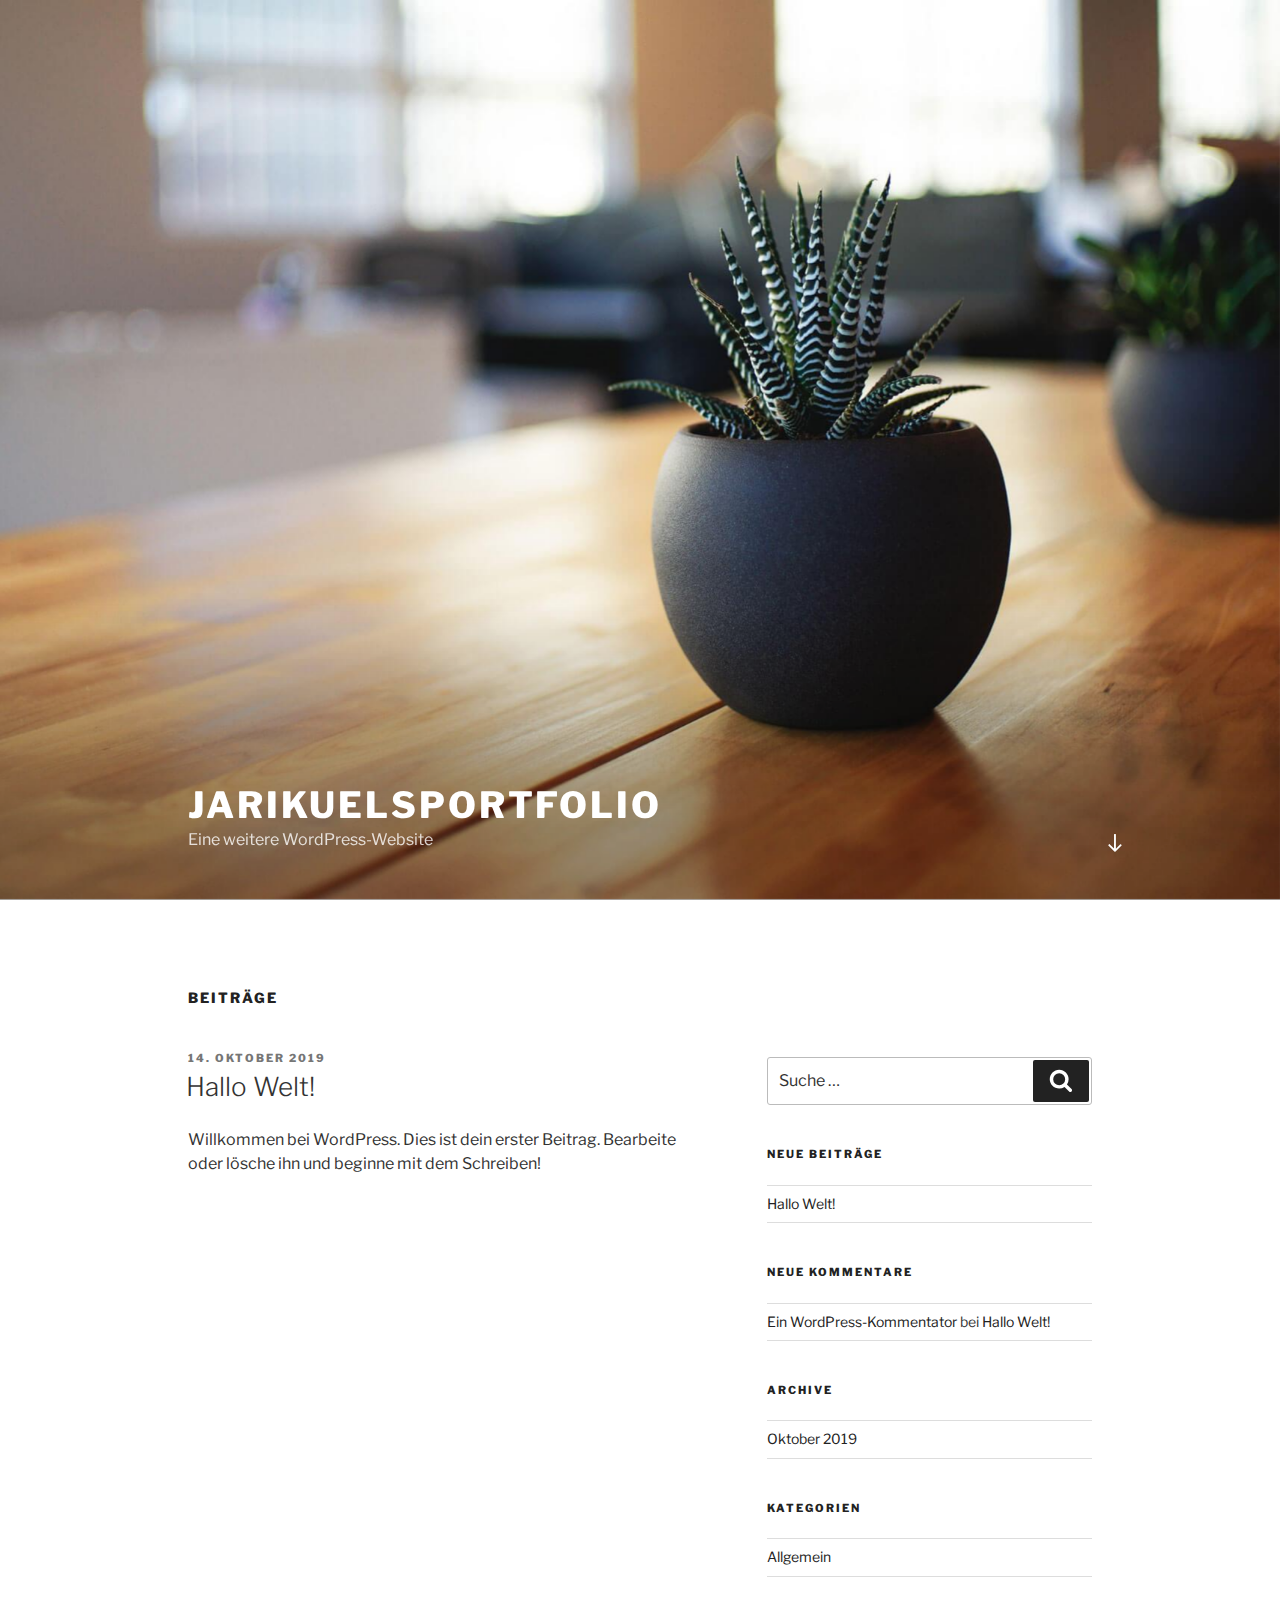
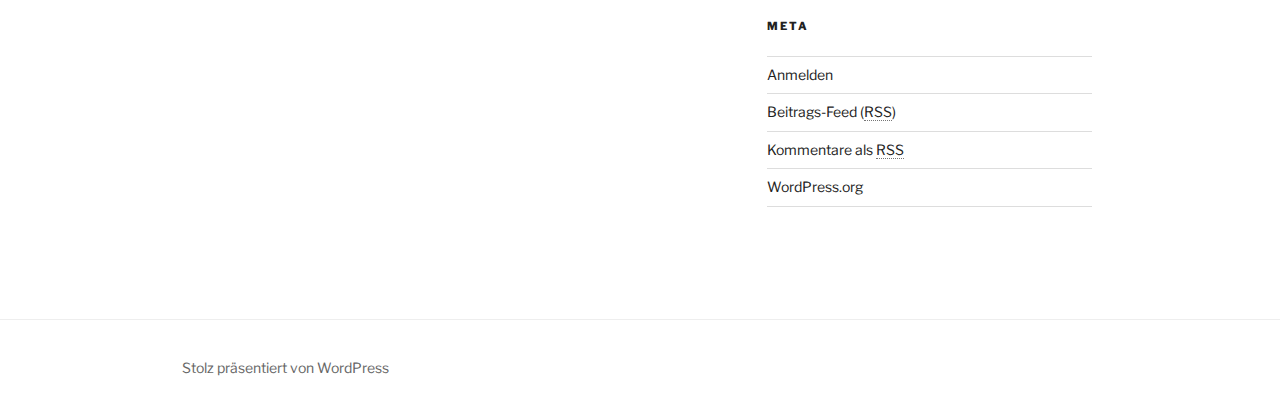
<file: index.html>
<!DOCTYPE html>
<html lang="de-DE" class="no-js no-svg">
<head>
<meta charset="UTF-8">
<meta name="viewport" content="width=device-width, initial-scale=1">
<link rel="profile" href="http://gmpg.org/xfn/11">

<script>(function(html){html.className = html.className.replace(/\bno-js\b/,'js')})(document.documentElement);</script>
<title>jarikuelsportfolio &#8211; Eine weitere WordPress-Website</title>
<link rel='dns-prefetch' href='//fonts.googleapis.com' />
<link rel='dns-prefetch' href='//s.w.org' />
<link href='https://fonts.gstatic.com/' crossorigin rel='preconnect' />
<link rel="alternate" type="application/rss+xml" title="jarikuelsportfolio &raquo; Feed" href="https://jarikuels.github.io/wordpressportfolio/feed/" />
<link rel="alternate" type="application/rss+xml" title="jarikuelsportfolio &raquo; Kommentar-Feed" href="https://jarikuels.github.io/wordpressportfolio/comments/feed/" />
		<script type="text/javascript">
			window._wpemojiSettings = {"baseUrl":"https:\/\/s.w.org\/images\/core\/emoji\/12.0.0-1\/72x72\/","ext":".png","svgUrl":"https:\/\/s.w.org\/images\/core\/emoji\/12.0.0-1\/svg\/","svgExt":".svg","source":{"concatemoji":"https:\/\/jarikuels.github.io\/wordpressportfolio\/wp-includes\/js\/wp-emoji-release.min.js?ver=5.2.3"}};
			!function(a,b,c){function d(a,b){var c=String.fromCharCode;l.clearRect(0,0,k.width,k.height),l.fillText(c.apply(this,a),0,0);var d=k.toDataURL();l.clearRect(0,0,k.width,k.height),l.fillText(c.apply(this,b),0,0);var e=k.toDataURL();return d===e}function e(a){var b;if(!l||!l.fillText)return!1;switch(l.textBaseline="top",l.font="600 32px Arial",a){case"flag":return!(b=d([55356,56826,55356,56819],[55356,56826,8203,55356,56819]))&&(b=d([55356,57332,56128,56423,56128,56418,56128,56421,56128,56430,56128,56423,56128,56447],[55356,57332,8203,56128,56423,8203,56128,56418,8203,56128,56421,8203,56128,56430,8203,56128,56423,8203,56128,56447]),!b);case"emoji":return b=d([55357,56424,55356,57342,8205,55358,56605,8205,55357,56424,55356,57340],[55357,56424,55356,57342,8203,55358,56605,8203,55357,56424,55356,57340]),!b}return!1}function f(a){var c=b.createElement("script");c.src=a,c.defer=c.type="text/javascript",b.getElementsByTagName("head")[0].appendChild(c)}var g,h,i,j,k=b.createElement("canvas"),l=k.getContext&&k.getContext("2d");for(j=Array("flag","emoji"),c.supports={everything:!0,everythingExceptFlag:!0},i=0;i<j.length;i++)c.supports[j[i]]=e(j[i]),c.supports.everything=c.supports.everything&&c.supports[j[i]],"flag"!==j[i]&&(c.supports.everythingExceptFlag=c.supports.everythingExceptFlag&&c.supports[j[i]]);c.supports.everythingExceptFlag=c.supports.everythingExceptFlag&&!c.supports.flag,c.DOMReady=!1,c.readyCallback=function(){c.DOMReady=!0},c.supports.everything||(h=function(){c.readyCallback()},b.addEventListener?(b.addEventListener("DOMContentLoaded",h,!1),a.addEventListener("load",h,!1)):(a.attachEvent("onload",h),b.attachEvent("onreadystatechange",function(){"complete"===b.readyState&&c.readyCallback()})),g=c.source||{},g.concatemoji?f(g.concatemoji):g.wpemoji&&g.twemoji&&(f(g.twemoji),f(g.wpemoji)))}(window,document,window._wpemojiSettings);
		</script>
		<style type="text/css">
img.wp-smiley,
img.emoji {
	display: inline !important;
	border: none !important;
	box-shadow: none !important;
	height: 1em !important;
	width: 1em !important;
	margin: 0 .07em !important;
	vertical-align: -0.1em !important;
	background: none !important;
	padding: 0 !important;
}
</style>
	<link rel='stylesheet' id='wp-block-library-css'  href='https://jarikuels.github.io/wordpressportfolio/wp-includes/css/dist/block-library/style.min.css?ver=5.2.3' type='text/css' media='all' />
<link rel='stylesheet' id='wp-block-library-theme-css'  href='https://jarikuels.github.io/wordpressportfolio/wp-includes/css/dist/block-library/theme.min.css?ver=5.2.3' type='text/css' media='all' />
<link rel='stylesheet' id='twentyseventeen-fonts-css'  href='https://fonts.googleapis.com/css?family=Libre+Franklin%3A300%2C300i%2C400%2C400i%2C600%2C600i%2C800%2C800i&#038;subset=latin%2Clatin-ext' type='text/css' media='all' />
<link rel='stylesheet' id='twentyseventeen-style-css'  href='https://jarikuels.github.io/wordpressportfolio/wp-content/themes/twentyseventeen/style.css?ver=5.2.3' type='text/css' media='all' />
<link rel='stylesheet' id='twentyseventeen-block-style-css'  href='https://jarikuels.github.io/wordpressportfolio/wp-content/themes/twentyseventeen/assets/css/blocks.css?ver=1.1' type='text/css' media='all' />
<!--[if lt IE 9]>
<link rel='stylesheet' id='twentyseventeen-ie8-css'  href='https://jarikuels.github.io/wordpressportfolio/wp-content/themes/twentyseventeen/assets/css/ie8.css?ver=1.0' type='text/css' media='all' />
<![endif]-->
<!--[if lt IE 9]>
<script type='text/javascript' src='https://jarikuels.github.io/wordpressportfolio/wp-content/themes/twentyseventeen/assets/js/html5.js?ver=3.7.3'></script>
<![endif]-->
<script type='text/javascript' src='https://jarikuels.github.io/wordpressportfolio/wp-includes/js/jquery/jquery.js?ver=1.12.4-wp'></script>
<script type='text/javascript' src='https://jarikuels.github.io/wordpressportfolio/wp-includes/js/jquery/jquery-migrate.min.js?ver=1.4.1'></script>
<link rel='https://api.w.org/' href='https://jarikuels.github.io/wordpressportfolio/wp-json/' />
<link rel="EditURI" type="application/rsd+xml" title="RSD" href="https://jarikuels.github.io/wordpressportfolio/xmlrpc.php?rsd" />
<link rel="wlwmanifest" type="application/wlwmanifest+xml" href="https://jarikuels.github.io/wordpressportfolio/wp-includes/wlwmanifest.xml" /> 
<meta name="generator" content="WordPress 5.2.3" />
		<style type="text/css">.recentcomments a{display:inline !important;padding:0 !important;margin:0 !important;}</style>
		</head>

<body class="home blog wp-embed-responsive hfeed has-header-image has-sidebar colors-light">
<div id="page" class="site">
	<a class="skip-link screen-reader-text" href="#content">Zum Inhalt springen</a>

	<header id="masthead" class="site-header" role="banner">

		<div class="custom-header">

		<div class="custom-header-media">
			<div id="wp-custom-header" class="wp-custom-header"><img src="https://jarikuels.github.io/wordpressportfolio/wp-content/themes/twentyseventeen/assets/images/header.jpg" width="2000" height="1200" alt="jarikuelsportfolio" /></div>		</div>

	<div class="site-branding">
	<div class="wrap">

		
		<div class="site-branding-text">
							<h1 class="site-title"><a href="https://jarikuels.github.io/wordpressportfolio/" rel="home">jarikuelsportfolio</a></h1>
			
							<p class="site-description">Eine weitere WordPress-Website</p>
					</div><!-- .site-branding-text -->

				<a href="#content" class="menu-scroll-down"><svg class="icon icon-arrow-right" aria-hidden="true" role="img"> <use href="#icon-arrow-right" xlink:href="#icon-arrow-right"></use> </svg><span class="screen-reader-text">Zum Inhalt nach unten scrollen</span></a>
	
	</div><!-- .wrap -->
</div><!-- .site-branding -->

</div><!-- .custom-header -->

		
	</header><!-- #masthead -->

	
	<div class="site-content-contain">
		<div id="content" class="site-content">

<div class="wrap">
		<header class="page-header">
		<h2 class="page-title">Beiträge</h2>
	</header>
	
	<div id="primary" class="content-area">
		<main id="main" class="site-main" role="main">

			
<article id="post-1" class="post-1 post type-post status-publish format-standard hentry category-allgemein">
		<header class="entry-header">
		<div class="entry-meta"><span class="screen-reader-text">Veröffentlicht am</span> <a href="https://jarikuels.github.io/wordpressportfolio/2019/10/14/hallo-welt/" rel="bookmark"><time class="entry-date published updated" datetime="2019-10-14T10:33:19+02:00">14. Oktober 2019</time></a></div><!-- .entry-meta --><h3 class="entry-title"><a href="https://jarikuels.github.io/wordpressportfolio/2019/10/14/hallo-welt/" rel="bookmark">Hallo Welt!</a></h3>	</header><!-- .entry-header -->

	
	<div class="entry-content">
		
<p>Willkommen bei WordPress. Dies ist dein erster Beitrag. Bearbeite oder lösche ihn und beginne mit dem Schreiben!</p>
	</div><!-- .entry-content -->

	
</article><!-- #post-1 -->

		</main><!-- #main -->
	</div><!-- #primary -->
	
<aside id="secondary" class="widget-area" role="complementary" aria-label="Blog-Seitenleiste">
	<section id="search-2" class="widget widget_search">

<form role="search" method="get" class="search-form" action="https://jarikuels.github.io/wordpressportfolio/">
	<label for="search-form-1">
		<span class="screen-reader-text">Suche nach:</span>
	</label>
	<input type="search" id="search-form-1" class="search-field" placeholder="Suche&#160;&hellip;" value="" name="s" />
	<button type="submit" class="search-submit"><svg class="icon icon-search" aria-hidden="true" role="img"> <use href="#icon-search" xlink:href="#icon-search"></use> </svg><span class="screen-reader-text">Suche</span></button>
</form>
</section>		<section id="recent-posts-2" class="widget widget_recent_entries">		<h2 class="widget-title">Neue Beiträge</h2>		<ul>
											<li>
					<a href="https://jarikuels.github.io/wordpressportfolio/2019/10/14/hallo-welt/">Hallo Welt!</a>
									</li>
					</ul>
		</section><section id="recent-comments-2" class="widget widget_recent_comments"><h2 class="widget-title">Neue Kommentare</h2><ul id="recentcomments"><li class="recentcomments"><span class="comment-author-link"><a href='https://wordpress.org/' rel='external nofollow' class='url'>Ein WordPress-Kommentator</a></span> bei <a href="https://jarikuels.github.io/wordpressportfolio/2019/10/14/hallo-welt/#comment-1">Hallo Welt!</a></li></ul></section><section id="archives-2" class="widget widget_archive"><h2 class="widget-title">Archive</h2>		<ul>
				<li><a href='https://jarikuels.github.io/wordpressportfolio/2019/10/'>Oktober 2019</a></li>
		</ul>
			</section><section id="categories-2" class="widget widget_categories"><h2 class="widget-title">Kategorien</h2>		<ul>
				<li class="cat-item cat-item-1"><a href="https://jarikuels.github.io/wordpressportfolio/category/allgemein/">Allgemein</a>
</li>
		</ul>
			</section><section id="meta-2" class="widget widget_meta"><h2 class="widget-title">Meta</h2>			<ul>
						<li><a href="https://jarikuels.github.io/wordpressportfolio/wp-login.php">Anmelden</a></li>
			<li><a href="https://jarikuels.github.io/wordpressportfolio/feed/">Beitrags-Feed (<abbr title="Really Simple Syndication">RSS</abbr>)</a></li>
			<li><a href="https://jarikuels.github.io/wordpressportfolio/comments/feed/">Kommentare als <abbr title="Really Simple Syndication">RSS</abbr></a></li>
			<li><a href="https://de.wordpress.org/" title="Powered by WordPress, state-of-the-art semantic personal publishing platform.">WordPress.org</a></li>			</ul>
			</section></aside><!-- #secondary -->
</div><!-- .wrap -->


		</div><!-- #content -->

		<footer id="colophon" class="site-footer" role="contentinfo">
			<div class="wrap">
				
<div class="site-info">
		<a href="https://de.wordpress.org/" class="imprint">
		Stolz präsentiert von WordPress	</a>
</div><!-- .site-info -->
			</div><!-- .wrap -->
		</footer><!-- #colophon -->
	</div><!-- .site-content-contain -->
</div><!-- #page -->
<script type='text/javascript'>
/* <![CDATA[ */
var twentyseventeenScreenReaderText = {"quote":"<svg class=\"icon icon-quote-right\" aria-hidden=\"true\" role=\"img\"> <use href=\"#icon-quote-right\" xlink:href=\"#icon-quote-right\"><\/use> <\/svg>"};
/* ]]> */
</script>
<script type='text/javascript' src='https://jarikuels.github.io/wordpressportfolio/wp-content/themes/twentyseventeen/assets/js/skip-link-focus-fix.js?ver=1.0'></script>
<script type='text/javascript' src='https://jarikuels.github.io/wordpressportfolio/wp-content/themes/twentyseventeen/assets/js/global.js?ver=1.0'></script>
<script type='text/javascript' src='https://jarikuels.github.io/wordpressportfolio/wp-content/themes/twentyseventeen/assets/js/jquery.scrollTo.js?ver=2.1.2'></script>
<script type='text/javascript' src='https://jarikuels.github.io/wordpressportfolio/wp-includes/js/wp-embed.min.js?ver=5.2.3'></script>
<svg style="position: absolute; width: 0; height: 0; overflow: hidden;" version="1.1" xmlns="http://www.w3.org/2000/svg" xmlns:xlink="http://www.w3.org/1999/xlink">
<defs>
<symbol id="icon-behance" viewbox="0 0 37 32">
<path class="path1" d="M33 6.054h-9.125v2.214h9.125v-2.214zM28.5 13.661q-1.607 0-2.607 0.938t-1.107 2.545h7.286q-0.321-3.482-3.571-3.482zM28.786 24.107q1.125 0 2.179-0.571t1.357-1.554h3.946q-1.786 5.482-7.625 5.482-3.821 0-6.080-2.357t-2.259-6.196q0-3.714 2.33-6.17t6.009-2.455q2.464 0 4.295 1.214t2.732 3.196 0.902 4.429q0 0.304-0.036 0.839h-11.75q0 1.982 1.027 3.063t2.973 1.080zM4.946 23.214h5.286q3.661 0 3.661-2.982 0-3.214-3.554-3.214h-5.393v6.196zM4.946 13.625h5.018q1.393 0 2.205-0.652t0.813-2.027q0-2.571-3.393-2.571h-4.643v5.25zM0 4.536h10.607q1.554 0 2.768 0.25t2.259 0.848 1.607 1.723 0.563 2.75q0 3.232-3.071 4.696 2.036 0.571 3.071 2.054t1.036 3.643q0 1.339-0.438 2.438t-1.179 1.848-1.759 1.268-2.161 0.75-2.393 0.232h-10.911v-22.5z"></path>
</symbol>
<symbol id="icon-deviantart" viewbox="0 0 18 32">
<path class="path1" d="M18.286 5.411l-5.411 10.393 0.429 0.554h4.982v7.411h-9.054l-0.786 0.536-2.536 4.875-0.536 0.536h-5.375v-5.411l5.411-10.411-0.429-0.536h-4.982v-7.411h9.054l0.786-0.536 2.536-4.875 0.536-0.536h5.375v5.411z"></path>
</symbol>
<symbol id="icon-medium" viewbox="0 0 32 32">
<path class="path1" d="M10.661 7.518v20.946q0 0.446-0.223 0.759t-0.652 0.313q-0.304 0-0.589-0.143l-8.304-4.161q-0.375-0.179-0.634-0.598t-0.259-0.83v-20.357q0-0.357 0.179-0.607t0.518-0.25q0.25 0 0.786 0.268l9.125 4.571q0.054 0.054 0.054 0.089zM11.804 9.321l9.536 15.464-9.536-4.75v-10.714zM32 9.643v18.821q0 0.446-0.25 0.723t-0.679 0.277-0.839-0.232l-7.875-3.929zM31.946 7.5q0 0.054-4.58 7.491t-5.366 8.705l-6.964-11.321 5.786-9.411q0.304-0.5 0.929-0.5 0.25 0 0.464 0.107l9.661 4.821q0.071 0.036 0.071 0.107z"></path>
</symbol>
<symbol id="icon-slideshare" viewbox="0 0 32 32">
<path class="path1" d="M15.589 13.214q0 1.482-1.134 2.545t-2.723 1.063-2.723-1.063-1.134-2.545q0-1.5 1.134-2.554t2.723-1.054 2.723 1.054 1.134 2.554zM24.554 13.214q0 1.482-1.125 2.545t-2.732 1.063q-1.589 0-2.723-1.063t-1.134-2.545q0-1.5 1.134-2.554t2.723-1.054q1.607 0 2.732 1.054t1.125 2.554zM28.571 16.429v-11.911q0-1.554-0.571-2.205t-1.982-0.652h-19.857q-1.482 0-2.009 0.607t-0.527 2.25v12.018q0.768 0.411 1.58 0.714t1.446 0.5 1.446 0.33 1.268 0.196 1.25 0.071 1.045 0.009 1.009-0.036 0.795-0.036q1.214-0.018 1.696 0.482 0.107 0.107 0.179 0.161 0.464 0.446 1.089 0.911 0.125-1.625 2.107-1.554 0.089 0 0.652 0.027t0.768 0.036 0.813 0.018 0.946-0.018 0.973-0.080 1.089-0.152 1.107-0.241 1.196-0.348 1.205-0.482 1.286-0.616zM31.482 16.339q-2.161 2.661-6.643 4.5 1.5 5.089-0.411 8.304-1.179 2.018-3.268 2.643-1.857 0.571-3.25-0.268-1.536-0.911-1.464-2.929l-0.018-5.821v-0.018q-0.143-0.036-0.438-0.107t-0.42-0.089l-0.018 6.036q0.071 2.036-1.482 2.929-1.411 0.839-3.268 0.268-2.089-0.643-3.25-2.679-1.875-3.214-0.393-8.268-4.482-1.839-6.643-4.5-0.446-0.661-0.071-1.125t1.071 0.018q0.054 0.036 0.196 0.125t0.196 0.143v-12.393q0-1.286 0.839-2.196t2.036-0.911h22.446q1.196 0 2.036 0.911t0.839 2.196v12.393l0.375-0.268q0.696-0.482 1.071-0.018t-0.071 1.125z"></path>
</symbol>
<symbol id="icon-snapchat-ghost" viewbox="0 0 30 32">
<path class="path1" d="M15.143 2.286q2.393-0.018 4.295 1.223t2.92 3.438q0.482 1.036 0.482 3.196 0 0.839-0.161 3.411 0.25 0.125 0.5 0.125 0.321 0 0.911-0.241t0.911-0.241q0.518 0 1 0.321t0.482 0.821q0 0.571-0.563 0.964t-1.232 0.563-1.232 0.518-0.563 0.848q0 0.268 0.214 0.768 0.661 1.464 1.83 2.679t2.58 1.804q0.5 0.214 1.429 0.411 0.5 0.107 0.5 0.625 0 1.25-3.911 1.839-0.125 0.196-0.196 0.696t-0.25 0.83-0.589 0.33q-0.357 0-1.107-0.116t-1.143-0.116q-0.661 0-1.107 0.089-0.571 0.089-1.125 0.402t-1.036 0.679-1.036 0.723-1.357 0.598-1.768 0.241q-0.929 0-1.723-0.241t-1.339-0.598-1.027-0.723-1.036-0.679-1.107-0.402q-0.464-0.089-1.125-0.089-0.429 0-1.17 0.134t-1.045 0.134q-0.446 0-0.625-0.33t-0.25-0.848-0.196-0.714q-3.911-0.589-3.911-1.839 0-0.518 0.5-0.625 0.929-0.196 1.429-0.411 1.393-0.571 2.58-1.804t1.83-2.679q0.214-0.5 0.214-0.768 0-0.5-0.563-0.848t-1.241-0.527-1.241-0.563-0.563-0.938q0-0.482 0.464-0.813t0.982-0.33q0.268 0 0.857 0.232t0.946 0.232q0.321 0 0.571-0.125-0.161-2.536-0.161-3.393 0-2.179 0.482-3.214 1.143-2.446 3.071-3.536t4.714-1.125z"></path>
</symbol>
<symbol id="icon-yelp" viewbox="0 0 27 32">
<path class="path1" d="M13.804 23.554v2.268q-0.018 5.214-0.107 5.446-0.214 0.571-0.911 0.714-0.964 0.161-3.241-0.679t-2.902-1.589q-0.232-0.268-0.304-0.643-0.018-0.214 0.071-0.464 0.071-0.179 0.607-0.839t3.232-3.857q0.018 0 1.071-1.25 0.268-0.339 0.705-0.438t0.884 0.063q0.429 0.179 0.67 0.518t0.223 0.75zM11.143 19.071q-0.054 0.982-0.929 1.25l-2.143 0.696q-4.911 1.571-5.214 1.571-0.625-0.036-0.964-0.643-0.214-0.446-0.304-1.339-0.143-1.357 0.018-2.973t0.536-2.223 1-0.571q0.232 0 3.607 1.375 1.25 0.518 2.054 0.839l1.5 0.607q0.411 0.161 0.634 0.545t0.205 0.866zM25.893 24.375q-0.125 0.964-1.634 2.875t-2.42 2.268q-0.661 0.25-1.125-0.125-0.25-0.179-3.286-5.125l-0.839-1.375q-0.25-0.375-0.205-0.821t0.348-0.821q0.625-0.768 1.482-0.464 0.018 0.018 2.125 0.714 3.625 1.179 4.321 1.42t0.839 0.366q0.5 0.393 0.393 1.089zM13.893 13.089q0.089 1.821-0.964 2.179-1.036 0.304-2.036-1.268l-6.75-10.679q-0.143-0.625 0.339-1.107 0.732-0.768 3.705-1.598t4.009-0.563q0.714 0.179 0.875 0.804 0.054 0.321 0.393 5.455t0.429 6.777zM25.714 15.018q0.054 0.696-0.464 1.054-0.268 0.179-5.875 1.536-1.196 0.268-1.625 0.411l0.018-0.036q-0.411 0.107-0.821-0.071t-0.661-0.571q-0.536-0.839 0-1.554 0.018-0.018 1.339-1.821 2.232-3.054 2.679-3.643t0.607-0.696q0.5-0.339 1.161-0.036 0.857 0.411 2.196 2.384t1.446 2.991v0.054z"></path>
</symbol>
<symbol id="icon-vine" viewbox="0 0 27 32">
<path class="path1" d="M26.732 14.768v3.536q-1.804 0.411-3.536 0.411-1.161 2.429-2.955 4.839t-3.241 3.848-2.286 1.902q-1.429 0.804-2.893-0.054-0.5-0.304-1.080-0.777t-1.518-1.491-1.83-2.295-1.92-3.286-1.884-4.357-1.634-5.616-1.259-6.964h5.054q0.464 3.893 1.25 7.116t1.866 5.661 2.17 4.205 2.5 3.482q3.018-3.018 5.125-7.25-2.536-1.286-3.982-3.929t-1.446-5.946q0-3.429 1.857-5.616t5.071-2.188q3.179 0 4.875 1.884t1.696 5.313q0 2.839-1.036 5.107-0.125 0.018-0.348 0.054t-0.821 0.036-1.125-0.107-1.107-0.455-0.902-0.92q0.554-1.839 0.554-3.286 0-1.554-0.518-2.357t-1.411-0.804q-0.946 0-1.518 0.884t-0.571 2.509q0 3.321 1.875 5.241t4.768 1.92q1.107 0 2.161-0.25z"></path>
</symbol>
<symbol id="icon-vk" viewbox="0 0 35 32">
<path class="path1" d="M34.232 9.286q0.411 1.143-2.679 5.25-0.429 0.571-1.161 1.518-1.393 1.786-1.607 2.339-0.304 0.732 0.25 1.446 0.304 0.375 1.446 1.464h0.018l0.071 0.071q2.518 2.339 3.411 3.946 0.054 0.089 0.116 0.223t0.125 0.473-0.009 0.607-0.446 0.491-1.054 0.223l-4.571 0.071q-0.429 0.089-1-0.089t-0.929-0.393l-0.357-0.214q-0.536-0.375-1.25-1.143t-1.223-1.384-1.089-1.036-1.009-0.277q-0.054 0.018-0.143 0.063t-0.304 0.259-0.384 0.527-0.304 0.929-0.116 1.384q0 0.268-0.063 0.491t-0.134 0.33l-0.071 0.089q-0.321 0.339-0.946 0.393h-2.054q-1.268 0.071-2.607-0.295t-2.348-0.946-1.839-1.179-1.259-1.027l-0.446-0.429q-0.179-0.179-0.491-0.536t-1.277-1.625-1.893-2.696-2.188-3.768-2.33-4.857q-0.107-0.286-0.107-0.482t0.054-0.286l0.071-0.107q0.268-0.339 1.018-0.339l4.893-0.036q0.214 0.036 0.411 0.116t0.286 0.152l0.089 0.054q0.286 0.196 0.429 0.571 0.357 0.893 0.821 1.848t0.732 1.455l0.286 0.518q0.518 1.071 1 1.857t0.866 1.223 0.741 0.688 0.607 0.25 0.482-0.089q0.036-0.018 0.089-0.089t0.214-0.393 0.241-0.839 0.17-1.446 0-2.232q-0.036-0.714-0.161-1.304t-0.25-0.821l-0.107-0.214q-0.446-0.607-1.518-0.768-0.232-0.036 0.089-0.429 0.304-0.339 0.679-0.536 0.946-0.464 4.268-0.429 1.464 0.018 2.411 0.232 0.357 0.089 0.598 0.241t0.366 0.429 0.188 0.571 0.063 0.813-0.018 0.982-0.045 1.259-0.027 1.473q0 0.196-0.018 0.75t-0.009 0.857 0.063 0.723 0.205 0.696 0.402 0.438q0.143 0.036 0.304 0.071t0.464-0.196 0.679-0.616 0.929-1.196 1.214-1.92q1.071-1.857 1.911-4.018 0.071-0.179 0.179-0.313t0.196-0.188l0.071-0.054 0.089-0.045t0.232-0.054 0.357-0.009l5.143-0.036q0.696-0.089 1.143 0.045t0.554 0.295z"></path>
</symbol>
<symbol id="icon-search" viewbox="0 0 30 32">
<path class="path1" d="M20.571 14.857q0-3.304-2.348-5.652t-5.652-2.348-5.652 2.348-2.348 5.652 2.348 5.652 5.652 2.348 5.652-2.348 2.348-5.652zM29.714 29.714q0 0.929-0.679 1.607t-1.607 0.679q-0.964 0-1.607-0.679l-6.125-6.107q-3.196 2.214-7.125 2.214-2.554 0-4.884-0.991t-4.018-2.679-2.679-4.018-0.991-4.884 0.991-4.884 2.679-4.018 4.018-2.679 4.884-0.991 4.884 0.991 4.018 2.679 2.679 4.018 0.991 4.884q0 3.929-2.214 7.125l6.125 6.125q0.661 0.661 0.661 1.607z"></path>
</symbol>
<symbol id="icon-envelope-o" viewbox="0 0 32 32">
<path class="path1" d="M29.714 26.857v-13.714q-0.571 0.643-1.232 1.179-4.786 3.679-7.607 6.036-0.911 0.768-1.482 1.196t-1.545 0.866-1.83 0.438h-0.036q-0.857 0-1.83-0.438t-1.545-0.866-1.482-1.196q-2.821-2.357-7.607-6.036-0.661-0.536-1.232-1.179v13.714q0 0.232 0.17 0.402t0.402 0.17h26.286q0.232 0 0.402-0.17t0.17-0.402zM29.714 8.089v-0.438t-0.009-0.232-0.054-0.223-0.098-0.161-0.161-0.134-0.25-0.045h-26.286q-0.232 0-0.402 0.17t-0.17 0.402q0 3 2.625 5.071 3.446 2.714 7.161 5.661 0.107 0.089 0.625 0.527t0.821 0.67 0.795 0.563 0.902 0.491 0.768 0.161h0.036q0.357 0 0.768-0.161t0.902-0.491 0.795-0.563 0.821-0.67 0.625-0.527q3.714-2.946 7.161-5.661 0.964-0.768 1.795-2.063t0.83-2.348zM32 7.429v19.429q0 1.179-0.839 2.018t-2.018 0.839h-26.286q-1.179 0-2.018-0.839t-0.839-2.018v-19.429q0-1.179 0.839-2.018t2.018-0.839h26.286q1.179 0 2.018 0.839t0.839 2.018z"></path>
</symbol>
<symbol id="icon-close" viewbox="0 0 25 32">
<path class="path1" d="M23.179 23.607q0 0.714-0.5 1.214l-2.429 2.429q-0.5 0.5-1.214 0.5t-1.214-0.5l-5.25-5.25-5.25 5.25q-0.5 0.5-1.214 0.5t-1.214-0.5l-2.429-2.429q-0.5-0.5-0.5-1.214t0.5-1.214l5.25-5.25-5.25-5.25q-0.5-0.5-0.5-1.214t0.5-1.214l2.429-2.429q0.5-0.5 1.214-0.5t1.214 0.5l5.25 5.25 5.25-5.25q0.5-0.5 1.214-0.5t1.214 0.5l2.429 2.429q0.5 0.5 0.5 1.214t-0.5 1.214l-5.25 5.25 5.25 5.25q0.5 0.5 0.5 1.214z"></path>
</symbol>
<symbol id="icon-angle-down" viewbox="0 0 21 32">
<path class="path1" d="M19.196 13.143q0 0.232-0.179 0.411l-8.321 8.321q-0.179 0.179-0.411 0.179t-0.411-0.179l-8.321-8.321q-0.179-0.179-0.179-0.411t0.179-0.411l0.893-0.893q0.179-0.179 0.411-0.179t0.411 0.179l7.018 7.018 7.018-7.018q0.179-0.179 0.411-0.179t0.411 0.179l0.893 0.893q0.179 0.179 0.179 0.411z"></path>
</symbol>
<symbol id="icon-folder-open" viewbox="0 0 34 32">
<path class="path1" d="M33.554 17q0 0.554-0.554 1.179l-6 7.071q-0.768 0.911-2.152 1.545t-2.563 0.634h-19.429q-0.607 0-1.080-0.232t-0.473-0.768q0-0.554 0.554-1.179l6-7.071q0.768-0.911 2.152-1.545t2.563-0.634h19.429q0.607 0 1.080 0.232t0.473 0.768zM27.429 10.857v2.857h-14.857q-1.679 0-3.518 0.848t-2.929 2.134l-6.107 7.179q0-0.071-0.009-0.223t-0.009-0.223v-17.143q0-1.643 1.179-2.821t2.821-1.179h5.714q1.643 0 2.821 1.179t1.179 2.821v0.571h9.714q1.643 0 2.821 1.179t1.179 2.821z"></path>
</symbol>
<symbol id="icon-twitter" viewbox="0 0 30 32">
<path class="path1" d="M28.929 7.286q-1.196 1.75-2.893 2.982 0.018 0.25 0.018 0.75 0 2.321-0.679 4.634t-2.063 4.437-3.295 3.759-4.607 2.607-5.768 0.973q-4.839 0-8.857-2.589 0.625 0.071 1.393 0.071 4.018 0 7.161-2.464-1.875-0.036-3.357-1.152t-2.036-2.848q0.589 0.089 1.089 0.089 0.768 0 1.518-0.196-2-0.411-3.313-1.991t-1.313-3.67v-0.071q1.214 0.679 2.607 0.732-1.179-0.786-1.875-2.054t-0.696-2.75q0-1.571 0.786-2.911 2.161 2.661 5.259 4.259t6.634 1.777q-0.143-0.679-0.143-1.321 0-2.393 1.688-4.080t4.080-1.688q2.5 0 4.214 1.821 1.946-0.375 3.661-1.393-0.661 2.054-2.536 3.179 1.661-0.179 3.321-0.893z"></path>
</symbol>
<symbol id="icon-facebook" viewbox="0 0 19 32">
<path class="path1" d="M17.125 0.214v4.714h-2.804q-1.536 0-2.071 0.643t-0.536 1.929v3.375h5.232l-0.696 5.286h-4.536v13.554h-5.464v-13.554h-4.554v-5.286h4.554v-3.893q0-3.321 1.857-5.152t4.946-1.83q2.625 0 4.071 0.214z"></path>
</symbol>
<symbol id="icon-github" viewbox="0 0 27 32">
<path class="path1" d="M13.714 2.286q3.732 0 6.884 1.839t4.991 4.991 1.839 6.884q0 4.482-2.616 8.063t-6.759 4.955q-0.482 0.089-0.714-0.125t-0.232-0.536q0-0.054 0.009-1.366t0.009-2.402q0-1.732-0.929-2.536 1.018-0.107 1.83-0.321t1.679-0.696 1.446-1.188 0.946-1.875 0.366-2.688q0-2.125-1.411-3.679 0.661-1.625-0.143-3.643-0.5-0.161-1.446 0.196t-1.643 0.786l-0.679 0.429q-1.661-0.464-3.429-0.464t-3.429 0.464q-0.286-0.196-0.759-0.482t-1.491-0.688-1.518-0.241q-0.804 2.018-0.143 3.643-1.411 1.554-1.411 3.679 0 1.518 0.366 2.679t0.938 1.875 1.438 1.196 1.679 0.696 1.83 0.321q-0.696 0.643-0.875 1.839-0.375 0.179-0.804 0.268t-1.018 0.089-1.17-0.384-0.991-1.116q-0.339-0.571-0.866-0.929t-0.884-0.429l-0.357-0.054q-0.375 0-0.518 0.080t-0.089 0.205 0.161 0.25 0.232 0.214l0.125 0.089q0.393 0.179 0.777 0.679t0.563 0.911l0.179 0.411q0.232 0.679 0.786 1.098t1.196 0.536 1.241 0.125 0.991-0.063l0.411-0.071q0 0.679 0.009 1.58t0.009 0.973q0 0.321-0.232 0.536t-0.714 0.125q-4.143-1.375-6.759-4.955t-2.616-8.063q0-3.732 1.839-6.884t4.991-4.991 6.884-1.839zM5.196 21.982q0.054-0.125-0.125-0.214-0.179-0.054-0.232 0.036-0.054 0.125 0.125 0.214 0.161 0.107 0.232-0.036zM5.75 22.589q0.125-0.089-0.036-0.286-0.179-0.161-0.286-0.054-0.125 0.089 0.036 0.286 0.179 0.179 0.286 0.054zM6.286 23.393q0.161-0.125 0-0.339-0.143-0.232-0.304-0.107-0.161 0.089 0 0.321t0.304 0.125zM7.036 24.143q0.143-0.143-0.071-0.339-0.214-0.214-0.357-0.054-0.161 0.143 0.071 0.339 0.214 0.214 0.357 0.054zM8.054 24.589q0.054-0.196-0.232-0.286-0.268-0.071-0.339 0.125t0.232 0.268q0.268 0.107 0.339-0.107zM9.179 24.679q0-0.232-0.304-0.196-0.286 0-0.286 0.196 0 0.232 0.304 0.196 0.286 0 0.286-0.196zM10.214 24.5q-0.036-0.196-0.321-0.161-0.286 0.054-0.25 0.268t0.321 0.143 0.25-0.25z"></path>
</symbol>
<symbol id="icon-bars" viewbox="0 0 27 32">
<path class="path1" d="M27.429 24v2.286q0 0.464-0.339 0.804t-0.804 0.339h-25.143q-0.464 0-0.804-0.339t-0.339-0.804v-2.286q0-0.464 0.339-0.804t0.804-0.339h25.143q0.464 0 0.804 0.339t0.339 0.804zM27.429 14.857v2.286q0 0.464-0.339 0.804t-0.804 0.339h-25.143q-0.464 0-0.804-0.339t-0.339-0.804v-2.286q0-0.464 0.339-0.804t0.804-0.339h25.143q0.464 0 0.804 0.339t0.339 0.804zM27.429 5.714v2.286q0 0.464-0.339 0.804t-0.804 0.339h-25.143q-0.464 0-0.804-0.339t-0.339-0.804v-2.286q0-0.464 0.339-0.804t0.804-0.339h25.143q0.464 0 0.804 0.339t0.339 0.804z"></path>
</symbol>
<symbol id="icon-google-plus" viewbox="0 0 41 32">
<path class="path1" d="M25.661 16.304q0 3.714-1.554 6.616t-4.429 4.536-6.589 1.634q-2.661 0-5.089-1.036t-4.179-2.786-2.786-4.179-1.036-5.089 1.036-5.089 2.786-4.179 4.179-2.786 5.089-1.036q5.107 0 8.768 3.429l-3.554 3.411q-2.089-2.018-5.214-2.018-2.196 0-4.063 1.107t-2.955 3.009-1.089 4.152 1.089 4.152 2.955 3.009 4.063 1.107q1.482 0 2.723-0.411t2.045-1.027 1.402-1.402 0.875-1.482 0.384-1.321h-7.429v-4.5h12.357q0.214 1.125 0.214 2.179zM41.143 14.125v3.75h-3.732v3.732h-3.75v-3.732h-3.732v-3.75h3.732v-3.732h3.75v3.732h3.732z"></path>
</symbol>
<symbol id="icon-linkedin" viewbox="0 0 27 32">
<path class="path1" d="M6.232 11.161v17.696h-5.893v-17.696h5.893zM6.607 5.696q0.018 1.304-0.902 2.179t-2.42 0.875h-0.036q-1.464 0-2.357-0.875t-0.893-2.179q0-1.321 0.92-2.188t2.402-0.866 2.375 0.866 0.911 2.188zM27.429 18.714v10.143h-5.875v-9.464q0-1.875-0.723-2.938t-2.259-1.063q-1.125 0-1.884 0.616t-1.134 1.527q-0.196 0.536-0.196 1.446v9.875h-5.875q0.036-7.125 0.036-11.554t-0.018-5.286l-0.018-0.857h5.875v2.571h-0.036q0.357-0.571 0.732-1t1.009-0.929 1.554-0.777 2.045-0.277q3.054 0 4.911 2.027t1.857 5.938z"></path>
</symbol>
<symbol id="icon-quote-right" viewbox="0 0 30 32">
<path class="path1" d="M13.714 5.714v12.571q0 1.857-0.723 3.545t-1.955 2.92-2.92 1.955-3.545 0.723h-1.143q-0.464 0-0.804-0.339t-0.339-0.804v-2.286q0-0.464 0.339-0.804t0.804-0.339h1.143q1.893 0 3.232-1.339t1.339-3.232v-0.571q0-0.714-0.5-1.214t-1.214-0.5h-4q-1.429 0-2.429-1t-1-2.429v-6.857q0-1.429 1-2.429t2.429-1h6.857q1.429 0 2.429 1t1 2.429zM29.714 5.714v12.571q0 1.857-0.723 3.545t-1.955 2.92-2.92 1.955-3.545 0.723h-1.143q-0.464 0-0.804-0.339t-0.339-0.804v-2.286q0-0.464 0.339-0.804t0.804-0.339h1.143q1.893 0 3.232-1.339t1.339-3.232v-0.571q0-0.714-0.5-1.214t-1.214-0.5h-4q-1.429 0-2.429-1t-1-2.429v-6.857q0-1.429 1-2.429t2.429-1h6.857q1.429 0 2.429 1t1 2.429z"></path>
</symbol>
<symbol id="icon-mail-reply" viewbox="0 0 32 32">
<path class="path1" d="M32 20q0 2.964-2.268 8.054-0.054 0.125-0.188 0.429t-0.241 0.536-0.232 0.393q-0.214 0.304-0.5 0.304-0.268 0-0.42-0.179t-0.152-0.446q0-0.161 0.045-0.473t0.045-0.42q0.089-1.214 0.089-2.196 0-1.804-0.313-3.232t-0.866-2.473-1.429-1.804-1.884-1.241-2.375-0.759-2.75-0.384-3.134-0.107h-4v4.571q0 0.464-0.339 0.804t-0.804 0.339-0.804-0.339l-9.143-9.143q-0.339-0.339-0.339-0.804t0.339-0.804l9.143-9.143q0.339-0.339 0.804-0.339t0.804 0.339 0.339 0.804v4.571h4q12.732 0 15.625 7.196 0.946 2.393 0.946 5.946z"></path>
</symbol>
<symbol id="icon-youtube" viewbox="0 0 27 32">
<path class="path1" d="M17.339 22.214v3.768q0 1.196-0.696 1.196-0.411 0-0.804-0.393v-5.375q0.393-0.393 0.804-0.393 0.696 0 0.696 1.196zM23.375 22.232v0.821h-1.607v-0.821q0-1.214 0.804-1.214t0.804 1.214zM6.125 18.339h1.911v-1.679h-5.571v1.679h1.875v10.161h1.786v-10.161zM11.268 28.5h1.589v-8.821h-1.589v6.75q-0.536 0.75-1.018 0.75-0.321 0-0.375-0.375-0.018-0.054-0.018-0.625v-6.5h-1.589v6.982q0 0.875 0.143 1.304 0.214 0.661 1.036 0.661 0.857 0 1.821-1.089v0.964zM18.929 25.857v-3.518q0-1.304-0.161-1.768-0.304-1-1.268-1-0.893 0-1.661 0.964v-3.875h-1.589v11.839h1.589v-0.857q0.804 0.982 1.661 0.982 0.964 0 1.268-0.982 0.161-0.482 0.161-1.786zM24.964 25.679v-0.232h-1.625q0 0.911-0.036 1.089-0.125 0.643-0.714 0.643-0.821 0-0.821-1.232v-1.554h3.196v-1.839q0-1.411-0.482-2.071-0.696-0.911-1.893-0.911-1.214 0-1.911 0.911-0.5 0.661-0.5 2.071v3.089q0 1.411 0.518 2.071 0.696 0.911 1.929 0.911 1.286 0 1.929-0.946 0.321-0.482 0.375-0.964 0.036-0.161 0.036-1.036zM14.107 9.375v-3.75q0-1.232-0.768-1.232t-0.768 1.232v3.75q0 1.25 0.768 1.25t0.768-1.25zM26.946 22.786q0 4.179-0.464 6.25-0.25 1.054-1.036 1.768t-1.821 0.821q-3.286 0.375-9.911 0.375t-9.911-0.375q-1.036-0.107-1.83-0.821t-1.027-1.768q-0.464-2-0.464-6.25 0-4.179 0.464-6.25 0.25-1.054 1.036-1.768t1.839-0.839q3.268-0.357 9.893-0.357t9.911 0.357q1.036 0.125 1.83 0.839t1.027 1.768q0.464 2 0.464 6.25zM9.125 0h1.821l-2.161 7.125v4.839h-1.786v-4.839q-0.25-1.321-1.089-3.786-0.661-1.839-1.161-3.339h1.893l1.268 4.696zM15.732 5.946v3.125q0 1.446-0.5 2.107-0.661 0.911-1.893 0.911-1.196 0-1.875-0.911-0.5-0.679-0.5-2.107v-3.125q0-1.429 0.5-2.089 0.679-0.911 1.875-0.911 1.232 0 1.893 0.911 0.5 0.661 0.5 2.089zM21.714 3.054v8.911h-1.625v-0.982q-0.946 1.107-1.839 1.107-0.821 0-1.054-0.661-0.143-0.429-0.143-1.339v-7.036h1.625v6.554q0 0.589 0.018 0.625 0.054 0.393 0.375 0.393 0.482 0 1.018-0.768v-6.804h1.625z"></path>
</symbol>
<symbol id="icon-dropbox" viewbox="0 0 32 32">
<path class="path1" d="M7.179 12.625l8.821 5.446-6.107 5.089-8.75-5.696zM24.786 22.536v1.929l-8.75 5.232v0.018l-0.018-0.018-0.018 0.018v-0.018l-8.732-5.232v-1.929l2.625 1.714 6.107-5.071v-0.036l0.018 0.018 0.018-0.018v0.036l6.125 5.071zM9.893 2.107l6.107 5.089-8.821 5.429-6.036-4.821zM24.821 12.625l6.036 4.839-8.732 5.696-6.125-5.089zM22.125 2.107l8.732 5.696-6.036 4.821-8.821-5.429z"></path>
</symbol>
<symbol id="icon-instagram" viewbox="0 0 27 32">
<path class="path1" d="M18.286 16q0-1.893-1.339-3.232t-3.232-1.339-3.232 1.339-1.339 3.232 1.339 3.232 3.232 1.339 3.232-1.339 1.339-3.232zM20.75 16q0 2.929-2.054 4.982t-4.982 2.054-4.982-2.054-2.054-4.982 2.054-4.982 4.982-2.054 4.982 2.054 2.054 4.982zM22.679 8.679q0 0.679-0.482 1.161t-1.161 0.482-1.161-0.482-0.482-1.161 0.482-1.161 1.161-0.482 1.161 0.482 0.482 1.161zM13.714 4.75q-0.125 0-1.366-0.009t-1.884 0-1.723 0.054-1.839 0.179-1.277 0.33q-0.893 0.357-1.571 1.036t-1.036 1.571q-0.196 0.518-0.33 1.277t-0.179 1.839-0.054 1.723 0 1.884 0.009 1.366-0.009 1.366 0 1.884 0.054 1.723 0.179 1.839 0.33 1.277q0.357 0.893 1.036 1.571t1.571 1.036q0.518 0.196 1.277 0.33t1.839 0.179 1.723 0.054 1.884 0 1.366-0.009 1.366 0.009 1.884 0 1.723-0.054 1.839-0.179 1.277-0.33q0.893-0.357 1.571-1.036t1.036-1.571q0.196-0.518 0.33-1.277t0.179-1.839 0.054-1.723 0-1.884-0.009-1.366 0.009-1.366 0-1.884-0.054-1.723-0.179-1.839-0.33-1.277q-0.357-0.893-1.036-1.571t-1.571-1.036q-0.518-0.196-1.277-0.33t-1.839-0.179-1.723-0.054-1.884 0-1.366 0.009zM27.429 16q0 4.089-0.089 5.661-0.179 3.714-2.214 5.75t-5.75 2.214q-1.571 0.089-5.661 0.089t-5.661-0.089q-3.714-0.179-5.75-2.214t-2.214-5.75q-0.089-1.571-0.089-5.661t0.089-5.661q0.179-3.714 2.214-5.75t5.75-2.214q1.571-0.089 5.661-0.089t5.661 0.089q3.714 0.179 5.75 2.214t2.214 5.75q0.089 1.571 0.089 5.661z"></path>
</symbol>
<symbol id="icon-flickr" viewbox="0 0 27 32">
<path class="path1" d="M22.286 2.286q2.125 0 3.634 1.509t1.509 3.634v17.143q0 2.125-1.509 3.634t-3.634 1.509h-17.143q-2.125 0-3.634-1.509t-1.509-3.634v-17.143q0-2.125 1.509-3.634t3.634-1.509h17.143zM12.464 16q0-1.571-1.107-2.679t-2.679-1.107-2.679 1.107-1.107 2.679 1.107 2.679 2.679 1.107 2.679-1.107 1.107-2.679zM22.536 16q0-1.571-1.107-2.679t-2.679-1.107-2.679 1.107-1.107 2.679 1.107 2.679 2.679 1.107 2.679-1.107 1.107-2.679z"></path>
</symbol>
<symbol id="icon-tumblr" viewbox="0 0 19 32">
<path class="path1" d="M16.857 23.732l1.429 4.232q-0.411 0.625-1.982 1.179t-3.161 0.571q-1.857 0.036-3.402-0.464t-2.545-1.321-1.696-1.893-0.991-2.143-0.295-2.107v-9.714h-3v-3.839q1.286-0.464 2.304-1.241t1.625-1.607 1.036-1.821 0.607-1.768 0.268-1.58q0.018-0.089 0.080-0.152t0.134-0.063h4.357v7.571h5.946v4.5h-5.964v9.25q0 0.536 0.116 1t0.402 0.938 0.884 0.741 1.455 0.25q1.393-0.036 2.393-0.518z"></path>
</symbol>
<symbol id="icon-dockerhub" viewbox="0 0 24 28">
<path class="path1" d="M1.597 10.257h2.911v2.83H1.597v-2.83zm3.573 0h2.91v2.83H5.17v-2.83zm0-3.627h2.91v2.829H5.17V6.63zm3.57 3.627h2.912v2.83H8.74v-2.83zm0-3.627h2.912v2.829H8.74V6.63zm3.573 3.627h2.911v2.83h-2.911v-2.83zm0-3.627h2.911v2.829h-2.911V6.63zm3.572 3.627h2.911v2.83h-2.911v-2.83zM12.313 3h2.911v2.83h-2.911V3zm-6.65 14.173c-.449 0-.812.354-.812.788 0 .435.364.788.812.788.447 0 .811-.353.811-.788 0-.434-.363-.788-.811-.788"></path>
<path class="path2" d="M28.172 11.721c-.978-.549-2.278-.624-3.388-.306-.136-1.146-.91-2.149-1.83-2.869l-.366-.286-.307.345c-.618.692-.8 1.845-.718 2.73.063.651.273 1.312.685 1.834-.313.183-.668.328-.985.434-.646.212-1.347.33-2.028.33H.083l-.042.429c-.137 1.432.065 2.866.674 4.173l.262.519.03.048c1.8 2.973 4.963 4.225 8.41 4.225 6.672 0 12.174-2.896 14.702-9.015 1.689.085 3.417-.4 4.243-1.968l.211-.4-.401-.223zM5.664 19.458c-.85 0-1.542-.671-1.542-1.497 0-.825.691-1.498 1.541-1.498.849 0 1.54.672 1.54 1.497s-.69 1.498-1.539 1.498z"></path>
</symbol>
<symbol id="icon-dribbble" viewbox="0 0 27 32">
<path class="path1" d="M18.286 26.786q-0.75-4.304-2.5-8.893h-0.036l-0.036 0.018q-0.286 0.107-0.768 0.295t-1.804 0.875-2.446 1.464-2.339 2.045-1.839 2.643l-0.268-0.196q3.286 2.679 7.464 2.679 2.357 0 4.571-0.929zM14.982 15.946q-0.375-0.875-0.946-1.982-5.554 1.661-12.018 1.661-0.018 0.125-0.018 0.375 0 2.214 0.786 4.223t2.214 3.598q0.893-1.589 2.205-2.973t2.545-2.223 2.33-1.446 1.777-0.857l0.661-0.232q0.071-0.018 0.232-0.063t0.232-0.080zM13.071 12.161q-2.143-3.804-4.357-6.75-2.464 1.161-4.179 3.321t-2.286 4.857q5.393 0 10.821-1.429zM25.286 17.857q-3.75-1.071-7.304-0.518 1.554 4.268 2.286 8.375 1.982-1.339 3.304-3.384t1.714-4.473zM10.911 4.625q-0.018 0-0.036 0.018 0.018-0.018 0.036-0.018zM21.446 7.214q-3.304-2.929-7.732-2.929-1.357 0-2.768 0.339 2.339 3.036 4.393 6.821 1.232-0.464 2.321-1.080t1.723-1.098 1.17-1.018 0.67-0.723zM25.429 15.875q-0.054-4.143-2.661-7.321l-0.018 0.018q-0.161 0.214-0.339 0.438t-0.777 0.795-1.268 1.080-1.786 1.161-2.348 1.152q0.446 0.946 0.786 1.696 0.036 0.107 0.116 0.313t0.134 0.295q0.643-0.089 1.33-0.125t1.313-0.036 1.232 0.027 1.143 0.071 1.009 0.098 0.857 0.116 0.652 0.107 0.446 0.080zM27.429 16q0 3.732-1.839 6.884t-4.991 4.991-6.884 1.839-6.884-1.839-4.991-4.991-1.839-6.884 1.839-6.884 4.991-4.991 6.884-1.839 6.884 1.839 4.991 4.991 1.839 6.884z"></path>
</symbol>
<symbol id="icon-skype" viewbox="0 0 27 32">
<path class="path1" d="M20.946 18.982q0-0.893-0.348-1.634t-0.866-1.223-1.304-0.875-1.473-0.607-1.563-0.411l-1.857-0.429q-0.536-0.125-0.786-0.188t-0.625-0.205-0.536-0.286-0.295-0.375-0.134-0.536q0-1.375 2.571-1.375 0.768 0 1.375 0.214t0.964 0.509 0.679 0.598 0.714 0.518 0.857 0.214q0.839 0 1.348-0.571t0.509-1.375q0-0.982-1-1.777t-2.536-1.205-3.25-0.411q-1.214 0-2.357 0.277t-2.134 0.839-1.589 1.554-0.598 2.295q0 1.089 0.339 1.902t1 1.348 1.429 0.866 1.839 0.58l2.607 0.643q1.607 0.393 2 0.643 0.571 0.357 0.571 1.071 0 0.696-0.714 1.152t-1.875 0.455q-0.911 0-1.634-0.286t-1.161-0.688-0.813-0.804-0.821-0.688-0.964-0.286q-0.893 0-1.348 0.536t-0.455 1.339q0 1.643 2.179 2.813t5.196 1.17q1.304 0 2.5-0.33t2.188-0.955 1.58-1.67 0.589-2.348zM27.429 22.857q0 2.839-2.009 4.848t-4.848 2.009q-2.321 0-4.179-1.429-1.375 0.286-2.679 0.286-2.554 0-4.884-0.991t-4.018-2.679-2.679-4.018-0.991-4.884q0-1.304 0.286-2.679-1.429-1.857-1.429-4.179 0-2.839 2.009-4.848t4.848-2.009q2.321 0 4.179 1.429 1.375-0.286 2.679-0.286 2.554 0 4.884 0.991t4.018 2.679 2.679 4.018 0.991 4.884q0 1.304-0.286 2.679 1.429 1.857 1.429 4.179z"></path>
</symbol>
<symbol id="icon-foursquare" viewbox="0 0 23 32">
<path class="path1" d="M17.857 7.75l0.661-3.464q0.089-0.411-0.161-0.714t-0.625-0.304h-12.714q-0.411 0-0.688 0.304t-0.277 0.661v19.661q0 0.125 0.107 0.018l5.196-6.286q0.411-0.464 0.679-0.598t0.857-0.134h4.268q0.393 0 0.661-0.259t0.321-0.527q0.429-2.321 0.661-3.411 0.071-0.375-0.205-0.714t-0.652-0.339h-5.25q-0.518 0-0.857-0.339t-0.339-0.857v-0.75q0-0.518 0.339-0.848t0.857-0.33h6.179q0.321 0 0.625-0.241t0.357-0.527zM21.911 3.786q-0.268 1.304-0.955 4.759t-1.241 6.25-0.625 3.098q-0.107 0.393-0.161 0.58t-0.25 0.58-0.438 0.589-0.688 0.375-1.036 0.179h-4.839q-0.232 0-0.393 0.179-0.143 0.161-7.607 8.821-0.393 0.446-1.045 0.509t-0.866-0.098q-0.982-0.393-0.982-1.75v-25.179q0-0.982 0.679-1.83t2.143-0.848h15.857q1.696 0 2.268 0.946t0.179 2.839zM21.911 3.786l-2.821 14.107q0.071-0.304 0.625-3.098t1.241-6.25 0.955-4.759z"></path>
</symbol>
<symbol id="icon-wordpress" viewbox="0 0 32 32">
<path class="path1" d="M2.268 16q0-2.911 1.196-5.589l6.554 17.946q-3.5-1.696-5.625-5.018t-2.125-7.339zM25.268 15.304q0 0.339-0.045 0.688t-0.179 0.884-0.205 0.786-0.313 1.054-0.313 1.036l-1.357 4.571-4.964-14.75q0.821-0.054 1.571-0.143 0.339-0.036 0.464-0.33t-0.045-0.554-0.509-0.241l-3.661 0.179q-1.339-0.018-3.607-0.179-0.214-0.018-0.366 0.089t-0.205 0.268-0.027 0.33 0.161 0.295 0.348 0.143l1.429 0.143 2.143 5.857-3 9-5-14.857q0.821-0.054 1.571-0.143 0.339-0.036 0.464-0.33t-0.045-0.554-0.509-0.241l-3.661 0.179q-0.125 0-0.411-0.009t-0.464-0.009q1.875-2.857 4.902-4.527t6.563-1.67q2.625 0 5.009 0.946t4.259 2.661h-0.179q-0.982 0-1.643 0.723t-0.661 1.705q0 0.214 0.036 0.429t0.071 0.384 0.143 0.411 0.161 0.375 0.214 0.402 0.223 0.375 0.259 0.429 0.25 0.411q1.125 1.911 1.125 3.786zM16.232 17.196l4.232 11.554q0.018 0.107 0.089 0.196-2.25 0.786-4.554 0.786-2 0-3.875-0.571zM28.036 9.411q1.696 3.107 1.696 6.589 0 3.732-1.857 6.884t-4.982 4.973l4.196-12.107q1.054-3.018 1.054-4.929 0-0.75-0.107-1.411zM16 0q3.25 0 6.214 1.268t5.107 3.411 3.411 5.107 1.268 6.214-1.268 6.214-3.411 5.107-5.107 3.411-6.214 1.268-6.214-1.268-5.107-3.411-3.411-5.107-1.268-6.214 1.268-6.214 3.411-5.107 5.107-3.411 6.214-1.268zM16 31.268q3.089 0 5.92-1.214t4.875-3.259 3.259-4.875 1.214-5.92-1.214-5.92-3.259-4.875-4.875-3.259-5.92-1.214-5.92 1.214-4.875 3.259-3.259 4.875-1.214 5.92 1.214 5.92 3.259 4.875 4.875 3.259 5.92 1.214z"></path>
</symbol>
<symbol id="icon-stumbleupon" viewbox="0 0 34 32">
<path class="path1" d="M18.964 12.714v-2.107q0-0.75-0.536-1.286t-1.286-0.536-1.286 0.536-0.536 1.286v10.929q0 3.125-2.25 5.339t-5.411 2.214q-3.179 0-5.42-2.241t-2.241-5.42v-4.75h5.857v4.679q0 0.768 0.536 1.295t1.286 0.527 1.286-0.527 0.536-1.295v-11.071q0-3.054 2.259-5.214t5.384-2.161q3.143 0 5.393 2.179t2.25 5.25v2.429l-3.482 1.036zM28.429 16.679h5.857v4.75q0 3.179-2.241 5.42t-5.42 2.241q-3.161 0-5.411-2.223t-2.25-5.366v-4.786l2.339 1.089 3.482-1.036v4.821q0 0.75 0.536 1.277t1.286 0.527 1.286-0.527 0.536-1.277v-4.911z"></path>
</symbol>
<symbol id="icon-digg" viewbox="0 0 37 32">
<path class="path1" d="M5.857 5.036h3.643v17.554h-9.5v-12.446h5.857v-5.107zM5.857 19.661v-6.589h-2.196v6.589h2.196zM10.964 10.143v12.446h3.661v-12.446h-3.661zM10.964 5.036v3.643h3.661v-3.643h-3.661zM16.089 10.143h9.518v16.821h-9.518v-2.911h5.857v-1.464h-5.857v-12.446zM21.946 19.661v-6.589h-2.196v6.589h2.196zM27.071 10.143h9.5v16.821h-9.5v-2.911h5.839v-1.464h-5.839v-12.446zM32.911 19.661v-6.589h-2.196v6.589h2.196z"></path>
</symbol>
<symbol id="icon-spotify" viewbox="0 0 27 32">
<path class="path1" d="M20.125 21.607q0-0.571-0.536-0.911-3.446-2.054-7.982-2.054-2.375 0-5.125 0.607-0.75 0.161-0.75 0.929 0 0.357 0.241 0.616t0.634 0.259q0.089 0 0.661-0.143 2.357-0.482 4.339-0.482 4.036 0 7.089 1.839 0.339 0.196 0.589 0.196 0.339 0 0.589-0.241t0.25-0.616zM21.839 17.768q0-0.714-0.625-1.089-4.232-2.518-9.786-2.518-2.732 0-5.411 0.75-0.857 0.232-0.857 1.143 0 0.446 0.313 0.759t0.759 0.313q0.125 0 0.661-0.143 2.179-0.589 4.482-0.589 4.982 0 8.714 2.214 0.429 0.232 0.679 0.232 0.446 0 0.759-0.313t0.313-0.759zM23.768 13.339q0-0.839-0.714-1.25-2.25-1.304-5.232-1.973t-6.125-0.67q-3.643 0-6.5 0.839-0.411 0.125-0.688 0.455t-0.277 0.866q0 0.554 0.366 0.929t0.92 0.375q0.196 0 0.714-0.143 2.375-0.661 5.482-0.661 2.839 0 5.527 0.607t4.527 1.696q0.375 0.214 0.714 0.214 0.518 0 0.902-0.366t0.384-0.92zM27.429 16q0 3.732-1.839 6.884t-4.991 4.991-6.884 1.839-6.884-1.839-4.991-4.991-1.839-6.884 1.839-6.884 4.991-4.991 6.884-1.839 6.884 1.839 4.991 4.991 1.839 6.884z"></path>
</symbol>
<symbol id="icon-soundcloud" viewbox="0 0 41 32">
<path class="path1" d="M14 24.5l0.286-4.304-0.286-9.339q-0.018-0.179-0.134-0.304t-0.295-0.125q-0.161 0-0.286 0.125t-0.125 0.304l-0.25 9.339 0.25 4.304q0.018 0.179 0.134 0.295t0.277 0.116q0.393 0 0.429-0.411zM19.286 23.982l0.196-3.768-0.214-10.464q0-0.286-0.232-0.429-0.143-0.089-0.286-0.089t-0.286 0.089q-0.232 0.143-0.232 0.429l-0.018 0.107-0.179 10.339q0 0.018 0.196 4.214v0.018q0 0.179 0.107 0.304 0.161 0.196 0.411 0.196 0.196 0 0.357-0.161 0.161-0.125 0.161-0.357zM0.625 17.911l0.357 2.286-0.357 2.25q-0.036 0.161-0.161 0.161t-0.161-0.161l-0.304-2.25 0.304-2.286q0.036-0.161 0.161-0.161t0.161 0.161zM2.161 16.5l0.464 3.696-0.464 3.625q-0.036 0.161-0.179 0.161-0.161 0-0.161-0.179l-0.411-3.607 0.411-3.696q0-0.161 0.161-0.161 0.143 0 0.179 0.161zM3.804 15.821l0.446 4.375-0.446 4.232q0 0.196-0.196 0.196-0.179 0-0.214-0.196l-0.375-4.232 0.375-4.375q0.036-0.214 0.214-0.214 0.196 0 0.196 0.214zM5.482 15.696l0.411 4.5-0.411 4.357q-0.036 0.232-0.25 0.232-0.232 0-0.232-0.232l-0.375-4.357 0.375-4.5q0-0.232 0.232-0.232 0.214 0 0.25 0.232zM7.161 16.018l0.375 4.179-0.375 4.393q-0.036 0.286-0.286 0.286-0.107 0-0.188-0.080t-0.080-0.205l-0.357-4.393 0.357-4.179q0-0.107 0.080-0.188t0.188-0.080q0.25 0 0.286 0.268zM8.839 13.411l0.375 6.786-0.375 4.393q0 0.125-0.089 0.223t-0.214 0.098q-0.286 0-0.321-0.321l-0.321-4.393 0.321-6.786q0.036-0.321 0.321-0.321 0.125 0 0.214 0.098t0.089 0.223zM10.518 11.875l0.339 8.357-0.339 4.357q0 0.143-0.098 0.241t-0.241 0.098q-0.321 0-0.357-0.339l-0.286-4.357 0.286-8.357q0.036-0.339 0.357-0.339 0.143 0 0.241 0.098t0.098 0.241zM12.268 11.161l0.321 9.036-0.321 4.321q-0.036 0.375-0.393 0.375-0.339 0-0.375-0.375l-0.286-4.321 0.286-9.036q0-0.161 0.116-0.277t0.259-0.116q0.161 0 0.268 0.116t0.125 0.277zM19.268 24.411v0 0zM15.732 11.089l0.268 9.107-0.268 4.268q0 0.179-0.134 0.313t-0.313 0.134-0.304-0.125-0.143-0.321l-0.25-4.268 0.25-9.107q0-0.196 0.134-0.321t0.313-0.125 0.313 0.125 0.134 0.321zM17.5 11.429l0.25 8.786-0.25 4.214q0 0.196-0.143 0.339t-0.339 0.143-0.339-0.143-0.161-0.339l-0.214-4.214 0.214-8.786q0.018-0.214 0.161-0.357t0.339-0.143 0.33 0.143 0.152 0.357zM21.286 20.214l-0.25 4.125q0 0.232-0.161 0.393t-0.393 0.161-0.393-0.161-0.179-0.393l-0.107-2.036-0.107-2.089 0.214-11.357v-0.054q0.036-0.268 0.214-0.429 0.161-0.125 0.357-0.125 0.143 0 0.268 0.089 0.25 0.143 0.286 0.464zM41.143 19.875q0 2.089-1.482 3.563t-3.571 1.473h-14.036q-0.232-0.036-0.393-0.196t-0.161-0.393v-16.054q0-0.411 0.5-0.589 1.518-0.607 3.232-0.607 3.482 0 6.036 2.348t2.857 5.777q0.946-0.393 1.964-0.393 2.089 0 3.571 1.482t1.482 3.589z"></path>
</symbol>
<symbol id="icon-codepen" viewbox="0 0 32 32">
<path class="path1" d="M3.857 20.875l10.768 7.179v-6.411l-5.964-3.982zM2.75 18.304l3.446-2.304-3.446-2.304v4.607zM17.375 28.054l10.768-7.179-4.804-3.214-5.964 3.982v6.411zM16 19.25l4.857-3.25-4.857-3.25-4.857 3.25zM8.661 14.339l5.964-3.982v-6.411l-10.768 7.179zM25.804 16l3.446 2.304v-4.607zM23.339 14.339l4.804-3.214-10.768-7.179v6.411zM32 11.125v9.75q0 0.732-0.607 1.143l-14.625 9.75q-0.375 0.232-0.768 0.232t-0.768-0.232l-14.625-9.75q-0.607-0.411-0.607-1.143v-9.75q0-0.732 0.607-1.143l14.625-9.75q0.375-0.232 0.768-0.232t0.768 0.232l14.625 9.75q0.607 0.411 0.607 1.143z"></path>
</symbol>
<symbol id="icon-twitch" viewbox="0 0 32 32">
<path class="path1" d="M16 7.75v7.75h-2.589v-7.75h2.589zM23.107 7.75v7.75h-2.589v-7.75h2.589zM23.107 21.321l4.518-4.536v-14.196h-21.321v18.732h5.821v3.875l3.875-3.875h7.107zM30.214 0v18.089l-7.75 7.75h-5.821l-3.875 3.875h-3.875v-3.875h-7.107v-20.679l1.946-5.161h26.482z"></path>
</symbol>
<symbol id="icon-meanpath" viewbox="0 0 27 32">
<path class="path1" d="M23.411 15.036v2.036q0 0.429-0.241 0.679t-0.67 0.25h-3.607q-0.429 0-0.679-0.25t-0.25-0.679v-2.036q0-0.429 0.25-0.679t0.679-0.25h3.607q0.429 0 0.67 0.25t0.241 0.679zM14.661 19.143v-4.464q0-0.946-0.58-1.527t-1.527-0.58h-2.375q-1.214 0-1.714 0.929-0.5-0.929-1.714-0.929h-2.321q-0.946 0-1.527 0.58t-0.58 1.527v4.464q0 0.393 0.375 0.393h0.982q0.393 0 0.393-0.393v-4.107q0-0.429 0.241-0.679t0.688-0.25h1.679q0.429 0 0.679 0.25t0.25 0.679v4.107q0 0.393 0.375 0.393h0.964q0.393 0 0.393-0.393v-4.107q0-0.429 0.25-0.679t0.679-0.25h1.732q0.429 0 0.67 0.25t0.241 0.679v4.107q0 0.393 0.393 0.393h0.982q0.375 0 0.375-0.393zM25.179 17.429v-2.75q0-0.946-0.589-1.527t-1.536-0.58h-4.714q-0.946 0-1.536 0.58t-0.589 1.527v7.321q0 0.375 0.393 0.375h0.982q0.375 0 0.375-0.375v-3.214q0.554 0.75 1.679 0.75h3.411q0.946 0 1.536-0.58t0.589-1.527zM27.429 6.429v19.143q0 1.714-1.214 2.929t-2.929 1.214h-19.143q-1.714 0-2.929-1.214t-1.214-2.929v-19.143q0-1.714 1.214-2.929t2.929-1.214h19.143q1.714 0 2.929 1.214t1.214 2.929z"></path>
</symbol>
<symbol id="icon-pinterest-p" viewbox="0 0 23 32">
<path class="path1" d="M0 10.661q0-1.929 0.67-3.634t1.848-2.973 2.714-2.196 3.304-1.393 3.607-0.464q2.821 0 5.25 1.188t3.946 3.455 1.518 5.125q0 1.714-0.339 3.357t-1.071 3.161-1.786 2.67-2.589 1.839-3.375 0.688q-1.214 0-2.411-0.571t-1.714-1.571q-0.179 0.696-0.5 2.009t-0.42 1.696-0.366 1.268-0.464 1.268-0.571 1.116-0.821 1.384-1.107 1.545l-0.25 0.089-0.161-0.179q-0.268-2.804-0.268-3.357 0-1.643 0.384-3.688t1.188-5.134 0.929-3.625q-0.571-1.161-0.571-3.018 0-1.482 0.929-2.786t2.357-1.304q1.089 0 1.696 0.723t0.607 1.83q0 1.179-0.786 3.411t-0.786 3.339q0 1.125 0.804 1.866t1.946 0.741q0.982 0 1.821-0.446t1.402-1.214 1-1.696 0.679-1.973 0.357-1.982 0.116-1.777q0-3.089-1.955-4.813t-5.098-1.723q-3.571 0-5.964 2.313t-2.393 5.866q0 0.786 0.223 1.518t0.482 1.161 0.482 0.813 0.223 0.545q0 0.5-0.268 1.304t-0.661 0.804q-0.036 0-0.304-0.054-0.911-0.268-1.616-1t-1.089-1.688-0.58-1.929-0.196-1.902z"></path>
</symbol>
<symbol id="icon-periscope" viewbox="0 0 24 28">
<path class="path1" d="M12.285,1C6.696,1,2.277,5.643,2.277,11.243c0,5.851,7.77,14.578,10.007,14.578c1.959,0,9.729-8.728,9.729-14.578 C22.015,5.643,17.596,1,12.285,1z M12.317,16.551c-3.473,0-6.152-2.611-6.152-5.664c0-1.292,0.39-2.472,1.065-3.438 c0.206,1.084,1.18,1.906,2.352,1.906c1.322,0,2.393-1.043,2.393-2.333c0-0.832-0.447-1.561-1.119-1.975 c0.467-0.105,0.955-0.161,1.46-0.161c3.133,0,5.81,2.611,5.81,5.998C18.126,13.94,15.449,16.551,12.317,16.551z"></path>
</symbol>
<symbol id="icon-get-pocket" viewbox="0 0 31 32">
<path class="path1" d="M27.946 2.286q1.161 0 1.964 0.813t0.804 1.973v9.268q0 3.143-1.214 6t-3.259 4.911-4.893 3.259-5.973 1.205q-3.143 0-5.991-1.205t-4.902-3.259-3.268-4.911-1.214-6v-9.268q0-1.143 0.821-1.964t1.964-0.821h25.161zM15.375 21.286q0.839 0 1.464-0.589l7.214-6.929q0.661-0.625 0.661-1.518 0-0.875-0.616-1.491t-1.491-0.616q-0.839 0-1.464 0.589l-5.768 5.536-5.768-5.536q-0.625-0.589-1.446-0.589-0.875 0-1.491 0.616t-0.616 1.491q0 0.911 0.643 1.518l7.232 6.929q0.589 0.589 1.446 0.589z"></path>
</symbol>
<symbol id="icon-vimeo" viewbox="0 0 32 32">
<path class="path1" d="M30.518 9.25q-0.179 4.214-5.929 11.625-5.946 7.696-10.036 7.696-2.536 0-4.286-4.696-0.786-2.857-2.357-8.607-1.286-4.679-2.804-4.679-0.321 0-2.268 1.357l-1.375-1.75q0.429-0.375 1.929-1.723t2.321-2.063q2.786-2.464 4.304-2.607 1.696-0.161 2.732 0.991t1.446 3.634q0.786 5.125 1.179 6.661 0.982 4.446 2.143 4.446 0.911 0 2.75-2.875 1.804-2.875 1.946-4.393 0.232-2.482-1.946-2.482-1.018 0-2.161 0.464 2.143-7.018 8.196-6.821 4.482 0.143 4.214 5.821z"></path>
</symbol>
<symbol id="icon-reddit-alien" viewbox="0 0 32 32">
<path class="path1" d="M32 15.107q0 1.036-0.527 1.884t-1.42 1.295q0.214 0.821 0.214 1.714 0 2.768-1.902 5.125t-5.188 3.723-7.143 1.366-7.134-1.366-5.179-3.723-1.902-5.125q0-0.839 0.196-1.679-0.911-0.446-1.464-1.313t-0.554-1.902q0-1.464 1.036-2.509t2.518-1.045q1.518 0 2.589 1.125 3.893-2.714 9.196-2.893l2.071-9.304q0.054-0.232 0.268-0.375t0.464-0.089l6.589 1.446q0.321-0.661 0.964-1.063t1.411-0.402q1.107 0 1.893 0.777t0.786 1.884-0.786 1.893-1.893 0.786-1.884-0.777-0.777-1.884l-5.964-1.321-1.857 8.429q5.357 0.161 9.268 2.857 1.036-1.089 2.554-1.089 1.482 0 2.518 1.045t1.036 2.509zM7.464 18.661q0 1.107 0.777 1.893t1.884 0.786 1.893-0.786 0.786-1.893-0.786-1.884-1.893-0.777q-1.089 0-1.875 0.786t-0.786 1.875zM21.929 25q0.196-0.196 0.196-0.464t-0.196-0.464q-0.179-0.179-0.446-0.179t-0.464 0.179q-0.732 0.75-2.161 1.107t-2.857 0.357-2.857-0.357-2.161-1.107q-0.196-0.179-0.464-0.179t-0.446 0.179q-0.196 0.179-0.196 0.455t0.196 0.473q0.768 0.768 2.116 1.214t2.188 0.527 1.625 0.080 1.625-0.080 2.188-0.527 2.116-1.214zM21.875 21.339q1.107 0 1.884-0.786t0.777-1.893q0-1.089-0.786-1.875t-1.875-0.786q-1.107 0-1.893 0.777t-0.786 1.884 0.786 1.893 1.893 0.786z"></path>
</symbol>
<symbol id="icon-hashtag" viewbox="0 0 32 32">
<path class="path1" d="M17.696 18.286l1.143-4.571h-4.536l-1.143 4.571h4.536zM31.411 9.286l-1 4q-0.125 0.429-0.554 0.429h-5.839l-1.143 4.571h5.554q0.268 0 0.446 0.214 0.179 0.25 0.107 0.5l-1 4q-0.089 0.429-0.554 0.429h-5.839l-1.446 5.857q-0.125 0.429-0.554 0.429h-4q-0.286 0-0.464-0.214-0.161-0.214-0.107-0.5l1.393-5.571h-4.536l-1.446 5.857q-0.125 0.429-0.554 0.429h-4.018q-0.268 0-0.446-0.214-0.161-0.214-0.107-0.5l1.393-5.571h-5.554q-0.268 0-0.446-0.214-0.161-0.214-0.107-0.5l1-4q0.125-0.429 0.554-0.429h5.839l1.143-4.571h-5.554q-0.268 0-0.446-0.214-0.179-0.25-0.107-0.5l1-4q0.089-0.429 0.554-0.429h5.839l1.446-5.857q0.125-0.429 0.571-0.429h4q0.268 0 0.446 0.214 0.161 0.214 0.107 0.5l-1.393 5.571h4.536l1.446-5.857q0.125-0.429 0.571-0.429h4q0.268 0 0.446 0.214 0.161 0.214 0.107 0.5l-1.393 5.571h5.554q0.268 0 0.446 0.214 0.161 0.214 0.107 0.5z"></path>
</symbol>
<symbol id="icon-chain" viewbox="0 0 30 32">
<path class="path1" d="M26 21.714q0-0.714-0.5-1.214l-3.714-3.714q-0.5-0.5-1.214-0.5-0.75 0-1.286 0.571 0.054 0.054 0.339 0.33t0.384 0.384 0.268 0.339 0.232 0.455 0.063 0.491q0 0.714-0.5 1.214t-1.214 0.5q-0.268 0-0.491-0.063t-0.455-0.232-0.339-0.268-0.384-0.384-0.33-0.339q-0.589 0.554-0.589 1.304 0 0.714 0.5 1.214l3.679 3.696q0.482 0.482 1.214 0.482 0.714 0 1.214-0.464l2.625-2.607q0.5-0.5 0.5-1.196zM13.446 9.125q0-0.714-0.5-1.214l-3.679-3.696q-0.5-0.5-1.214-0.5-0.696 0-1.214 0.482l-2.625 2.607q-0.5 0.5-0.5 1.196 0 0.714 0.5 1.214l3.714 3.714q0.482 0.482 1.214 0.482 0.75 0 1.286-0.554-0.054-0.054-0.339-0.33t-0.384-0.384-0.268-0.339-0.232-0.455-0.063-0.491q0-0.714 0.5-1.214t1.214-0.5q0.268 0 0.491 0.063t0.455 0.232 0.339 0.268 0.384 0.384 0.33 0.339q0.589-0.554 0.589-1.304zM29.429 21.714q0 2.143-1.518 3.625l-2.625 2.607q-1.482 1.482-3.625 1.482-2.161 0-3.643-1.518l-3.679-3.696q-1.482-1.482-1.482-3.625 0-2.196 1.571-3.732l-1.571-1.571q-1.536 1.571-3.714 1.571-2.143 0-3.643-1.5l-3.714-3.714q-1.5-1.5-1.5-3.643t1.518-3.625l2.625-2.607q1.482-1.482 3.625-1.482 2.161 0 3.643 1.518l3.679 3.696q1.482 1.482 1.482 3.625 0 2.196-1.571 3.732l1.571 1.571q1.536-1.571 3.714-1.571 2.143 0 3.643 1.5l3.714 3.714q1.5 1.5 1.5 3.643z"></path>
</symbol>
<symbol id="icon-thumb-tack" viewbox="0 0 21 32">
<path class="path1" d="M8.571 15.429v-8q0-0.25-0.161-0.411t-0.411-0.161-0.411 0.161-0.161 0.411v8q0 0.25 0.161 0.411t0.411 0.161 0.411-0.161 0.161-0.411zM20.571 21.714q0 0.464-0.339 0.804t-0.804 0.339h-7.661l-0.911 8.625q-0.036 0.214-0.188 0.366t-0.366 0.152h-0.018q-0.482 0-0.571-0.482l-1.357-8.661h-7.214q-0.464 0-0.804-0.339t-0.339-0.804q0-2.196 1.402-3.955t3.17-1.759v-9.143q-0.929 0-1.607-0.679t-0.679-1.607 0.679-1.607 1.607-0.679h11.429q0.929 0 1.607 0.679t0.679 1.607-0.679 1.607-1.607 0.679v9.143q1.768 0 3.17 1.759t1.402 3.955z"></path>
</symbol>
<symbol id="icon-arrow-left" viewbox="0 0 43 32">
<path class="path1" d="M42.311 14.044c-0.178-0.178-0.533-0.356-0.711-0.356h-33.778l10.311-10.489c0.178-0.178 0.356-0.533 0.356-0.711 0-0.356-0.178-0.533-0.356-0.711l-1.6-1.422c-0.356-0.178-0.533-0.356-0.889-0.356s-0.533 0.178-0.711 0.356l-14.578 14.933c-0.178 0.178-0.356 0.533-0.356 0.711s0.178 0.533 0.356 0.711l14.756 14.933c0 0.178 0.356 0.356 0.533 0.356s0.533-0.178 0.711-0.356l1.6-1.6c0.178-0.178 0.356-0.533 0.356-0.711s-0.178-0.533-0.356-0.711l-10.311-10.489h33.778c0.178 0 0.533-0.178 0.711-0.356 0.356-0.178 0.533-0.356 0.533-0.711v-2.133c0-0.356-0.178-0.711-0.356-0.889z"></path>
</symbol>
<symbol id="icon-arrow-right" viewbox="0 0 43 32">
<path class="path1" d="M0.356 17.956c0.178 0.178 0.533 0.356 0.711 0.356h33.778l-10.311 10.489c-0.178 0.178-0.356 0.533-0.356 0.711 0 0.356 0.178 0.533 0.356 0.711l1.6 1.6c0.178 0.178 0.533 0.356 0.711 0.356s0.533-0.178 0.711-0.356l14.756-14.933c0.178-0.356 0.356-0.711 0.356-0.889s-0.178-0.533-0.356-0.711l-14.756-14.933c0-0.178-0.356-0.356-0.533-0.356s-0.533 0.178-0.711 0.356l-1.6 1.6c-0.178 0.178-0.356 0.533-0.356 0.711s0.178 0.533 0.356 0.711l10.311 10.489h-33.778c-0.178 0-0.533 0.178-0.711 0.356-0.356 0.178-0.533 0.356-0.533 0.711v2.311c0 0.178 0.178 0.533 0.356 0.711z"></path>
</symbol>
<symbol id="icon-play" viewbox="0 0 22 28">
<path d="M21.625 14.484l-20.75 11.531c-0.484 0.266-0.875 0.031-0.875-0.516v-23c0-0.547 0.391-0.781 0.875-0.516l20.75 11.531c0.484 0.266 0.484 0.703 0 0.969z"></path>
</symbol>
<symbol id="icon-pause" viewbox="0 0 24 28">
<path d="M24 3v22c0 0.547-0.453 1-1 1h-8c-0.547 0-1-0.453-1-1v-22c0-0.547 0.453-1 1-1h8c0.547 0 1 0.453 1 1zM10 3v22c0 0.547-0.453 1-1 1h-8c-0.547 0-1-0.453-1-1v-22c0-0.547 0.453-1 1-1h8c0.547 0 1 0.453 1 1z"></path>
</symbol>
</defs>
</svg>

</body>
</html>
</file>
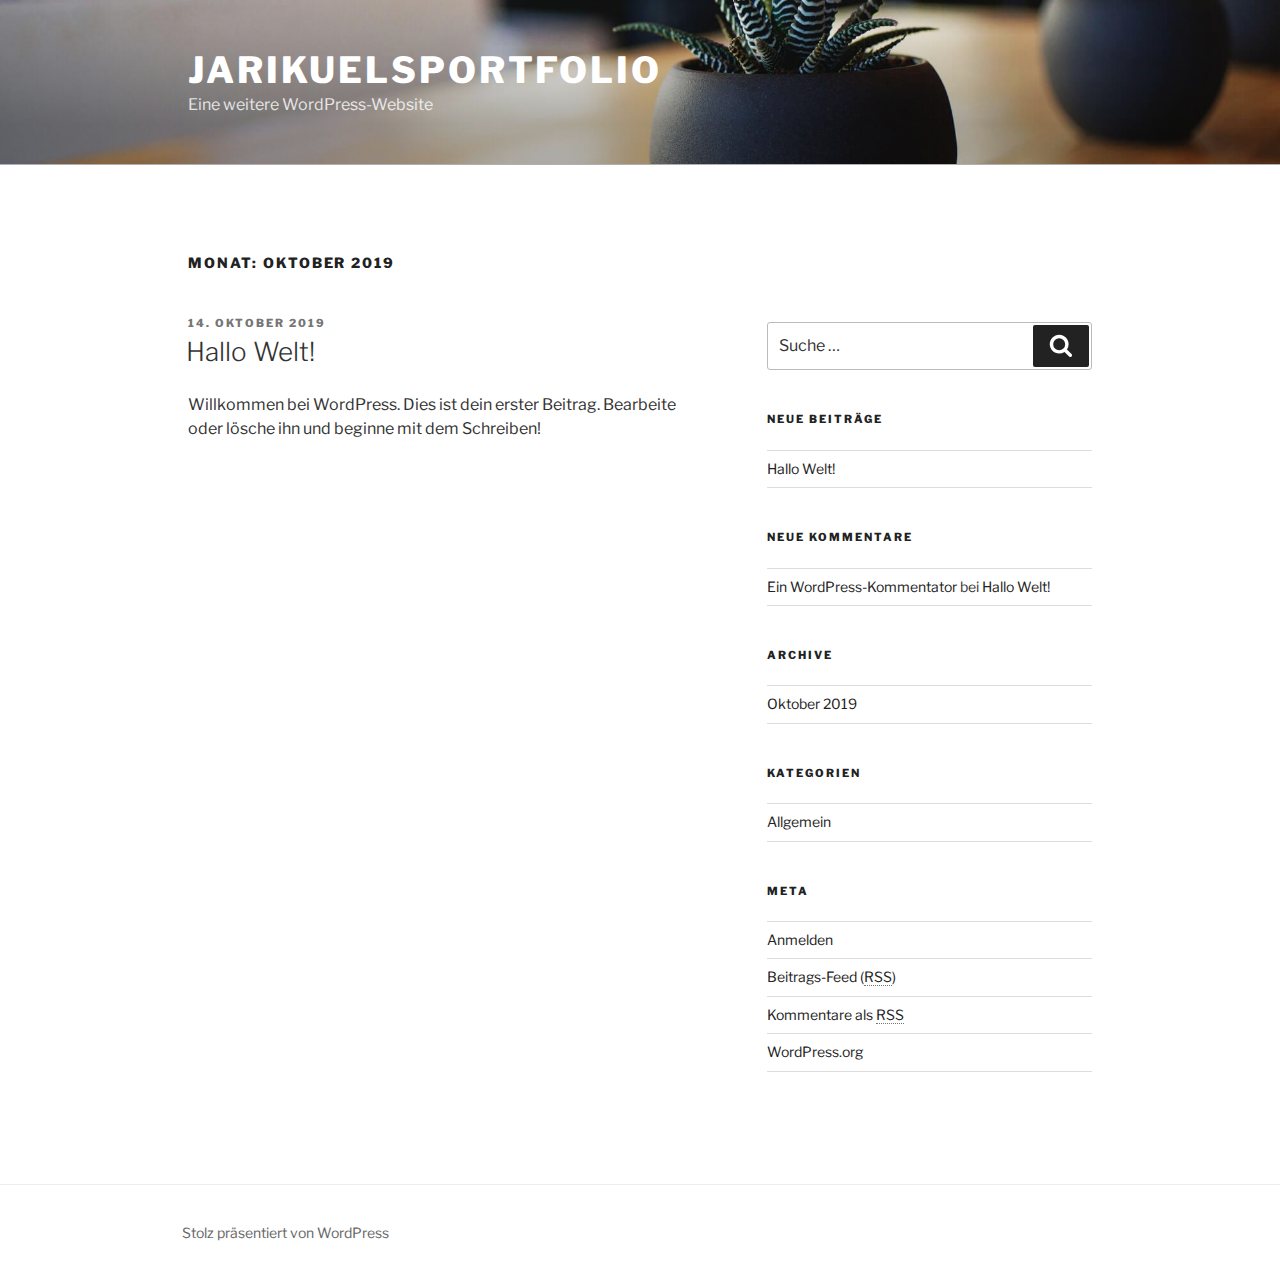
<file: 2019/10/index.html>
<!DOCTYPE html>
<html lang="de-DE" class="no-js no-svg">
<head>
<meta charset="UTF-8">
<meta name="viewport" content="width=device-width, initial-scale=1">
<link rel="profile" href="http://gmpg.org/xfn/11">

<script>(function(html){html.className = html.className.replace(/\bno-js\b/,'js')})(document.documentElement);</script>
<title>Oktober 2019 &#8211; jarikuelsportfolio</title>
<link rel='dns-prefetch' href='//fonts.googleapis.com' />
<link rel='dns-prefetch' href='//s.w.org' />
<link href='https://fonts.gstatic.com/' crossorigin rel='preconnect' />
<link rel="alternate" type="application/rss+xml" title="jarikuelsportfolio &raquo; Feed" href="https://jarikuels.github.io/wordpressportfolio/feed/" />
<link rel="alternate" type="application/rss+xml" title="jarikuelsportfolio &raquo; Kommentar-Feed" href="https://jarikuels.github.io/wordpressportfolio/comments/feed/" />
		<script type="text/javascript">
			window._wpemojiSettings = {"baseUrl":"https:\/\/s.w.org\/images\/core\/emoji\/12.0.0-1\/72x72\/","ext":".png","svgUrl":"https:\/\/s.w.org\/images\/core\/emoji\/12.0.0-1\/svg\/","svgExt":".svg","source":{"concatemoji":"https:\/\/jarikuels.github.io\/wordpressportfolio\/wp-includes\/js\/wp-emoji-release.min.js?ver=5.2.3"}};
			!function(a,b,c){function d(a,b){var c=String.fromCharCode;l.clearRect(0,0,k.width,k.height),l.fillText(c.apply(this,a),0,0);var d=k.toDataURL();l.clearRect(0,0,k.width,k.height),l.fillText(c.apply(this,b),0,0);var e=k.toDataURL();return d===e}function e(a){var b;if(!l||!l.fillText)return!1;switch(l.textBaseline="top",l.font="600 32px Arial",a){case"flag":return!(b=d([55356,56826,55356,56819],[55356,56826,8203,55356,56819]))&&(b=d([55356,57332,56128,56423,56128,56418,56128,56421,56128,56430,56128,56423,56128,56447],[55356,57332,8203,56128,56423,8203,56128,56418,8203,56128,56421,8203,56128,56430,8203,56128,56423,8203,56128,56447]),!b);case"emoji":return b=d([55357,56424,55356,57342,8205,55358,56605,8205,55357,56424,55356,57340],[55357,56424,55356,57342,8203,55358,56605,8203,55357,56424,55356,57340]),!b}return!1}function f(a){var c=b.createElement("script");c.src=a,c.defer=c.type="text/javascript",b.getElementsByTagName("head")[0].appendChild(c)}var g,h,i,j,k=b.createElement("canvas"),l=k.getContext&&k.getContext("2d");for(j=Array("flag","emoji"),c.supports={everything:!0,everythingExceptFlag:!0},i=0;i<j.length;i++)c.supports[j[i]]=e(j[i]),c.supports.everything=c.supports.everything&&c.supports[j[i]],"flag"!==j[i]&&(c.supports.everythingExceptFlag=c.supports.everythingExceptFlag&&c.supports[j[i]]);c.supports.everythingExceptFlag=c.supports.everythingExceptFlag&&!c.supports.flag,c.DOMReady=!1,c.readyCallback=function(){c.DOMReady=!0},c.supports.everything||(h=function(){c.readyCallback()},b.addEventListener?(b.addEventListener("DOMContentLoaded",h,!1),a.addEventListener("load",h,!1)):(a.attachEvent("onload",h),b.attachEvent("onreadystatechange",function(){"complete"===b.readyState&&c.readyCallback()})),g=c.source||{},g.concatemoji?f(g.concatemoji):g.wpemoji&&g.twemoji&&(f(g.twemoji),f(g.wpemoji)))}(window,document,window._wpemojiSettings);
		</script>
		<style type="text/css">
img.wp-smiley,
img.emoji {
	display: inline !important;
	border: none !important;
	box-shadow: none !important;
	height: 1em !important;
	width: 1em !important;
	margin: 0 .07em !important;
	vertical-align: -0.1em !important;
	background: none !important;
	padding: 0 !important;
}
</style>
	<link rel='stylesheet' id='wp-block-library-css'  href='https://jarikuels.github.io/wordpressportfolio/wp-includes/css/dist/block-library/style.min.css?ver=5.2.3' type='text/css' media='all' />
<link rel='stylesheet' id='wp-block-library-theme-css'  href='https://jarikuels.github.io/wordpressportfolio/wp-includes/css/dist/block-library/theme.min.css?ver=5.2.3' type='text/css' media='all' />
<link rel='stylesheet' id='twentyseventeen-fonts-css'  href='https://fonts.googleapis.com/css?family=Libre+Franklin%3A300%2C300i%2C400%2C400i%2C600%2C600i%2C800%2C800i&#038;subset=latin%2Clatin-ext' type='text/css' media='all' />
<link rel='stylesheet' id='twentyseventeen-style-css'  href='https://jarikuels.github.io/wordpressportfolio/wp-content/themes/twentyseventeen/style.css?ver=5.2.3' type='text/css' media='all' />
<link rel='stylesheet' id='twentyseventeen-block-style-css'  href='https://jarikuels.github.io/wordpressportfolio/wp-content/themes/twentyseventeen/assets/css/blocks.css?ver=1.1' type='text/css' media='all' />
<!--[if lt IE 9]>
<link rel='stylesheet' id='twentyseventeen-ie8-css'  href='https://jarikuels.github.io/wordpressportfolio/wp-content/themes/twentyseventeen/assets/css/ie8.css?ver=1.0' type='text/css' media='all' />
<![endif]-->
<!--[if lt IE 9]>
<script type='text/javascript' src='https://jarikuels.github.io/wordpressportfolio/wp-content/themes/twentyseventeen/assets/js/html5.js?ver=3.7.3'></script>
<![endif]-->
<script type='text/javascript' src='https://jarikuels.github.io/wordpressportfolio/wp-includes/js/jquery/jquery.js?ver=1.12.4-wp'></script>
<script type='text/javascript' src='https://jarikuels.github.io/wordpressportfolio/wp-includes/js/jquery/jquery-migrate.min.js?ver=1.4.1'></script>
<link rel='https://api.w.org/' href='https://jarikuels.github.io/wordpressportfolio/wp-json/' />
<link rel="EditURI" type="application/rsd+xml" title="RSD" href="https://jarikuels.github.io/wordpressportfolio/xmlrpc.php?rsd" />
<link rel="wlwmanifest" type="application/wlwmanifest+xml" href="https://jarikuels.github.io/wordpressportfolio/wp-includes/wlwmanifest.xml" /> 
<meta name="generator" content="WordPress 5.2.3" />
		<style type="text/css">.recentcomments a{display:inline !important;padding:0 !important;margin:0 !important;}</style>
		</head>

<body class="archive date wp-embed-responsive hfeed has-header-image has-sidebar page-two-column colors-light">
<div id="page" class="site">
	<a class="skip-link screen-reader-text" href="#content">Zum Inhalt springen</a>

	<header id="masthead" class="site-header" role="banner">

		<div class="custom-header">

		<div class="custom-header-media">
			<div id="wp-custom-header" class="wp-custom-header"><img src="https://jarikuels.github.io/wordpressportfolio/wp-content/themes/twentyseventeen/assets/images/header.jpg" width="2000" height="1200" alt="jarikuelsportfolio" /></div>		</div>

	<div class="site-branding">
	<div class="wrap">

		
		<div class="site-branding-text">
							<p class="site-title"><a href="https://jarikuels.github.io/wordpressportfolio/" rel="home">jarikuelsportfolio</a></p>
			
							<p class="site-description">Eine weitere WordPress-Website</p>
					</div><!-- .site-branding-text -->

		
	</div><!-- .wrap -->
</div><!-- .site-branding -->

</div><!-- .custom-header -->

		
	</header><!-- #masthead -->

	
	<div class="site-content-contain">
		<div id="content" class="site-content">

<div class="wrap">

			<header class="page-header">
			<h1 class="page-title">Monat: Oktober 2019</h1>		</header><!-- .page-header -->
	
	<div id="primary" class="content-area">
		<main id="main" class="site-main" role="main">

					
<article id="post-1" class="post-1 post type-post status-publish format-standard hentry category-allgemein">
		<header class="entry-header">
		<div class="entry-meta"><span class="screen-reader-text">Veröffentlicht am</span> <a href="https://jarikuels.github.io/wordpressportfolio/2019/10/14/hallo-welt/" rel="bookmark"><time class="entry-date published updated" datetime="2019-10-14T10:33:19+02:00">14. Oktober 2019</time></a></div><!-- .entry-meta --><h2 class="entry-title"><a href="https://jarikuels.github.io/wordpressportfolio/2019/10/14/hallo-welt/" rel="bookmark">Hallo Welt!</a></h2>	</header><!-- .entry-header -->

	
	<div class="entry-content">
		
<p>Willkommen bei WordPress. Dies ist dein erster Beitrag. Bearbeite oder lösche ihn und beginne mit dem Schreiben!</p>
	</div><!-- .entry-content -->

	
</article><!-- #post-1 -->

		</main><!-- #main -->
	</div><!-- #primary -->
	
<aside id="secondary" class="widget-area" role="complementary" aria-label="Blog-Seitenleiste">
	<section id="search-2" class="widget widget_search">

<form role="search" method="get" class="search-form" action="https://jarikuels.github.io/wordpressportfolio/">
	<label for="search-form-1">
		<span class="screen-reader-text">Suche nach:</span>
	</label>
	<input type="search" id="search-form-1" class="search-field" placeholder="Suche&#160;&hellip;" value="" name="s" />
	<button type="submit" class="search-submit"><svg class="icon icon-search" aria-hidden="true" role="img"> <use href="#icon-search" xlink:href="#icon-search"></use> </svg><span class="screen-reader-text">Suche</span></button>
</form>
</section>		<section id="recent-posts-2" class="widget widget_recent_entries">		<h2 class="widget-title">Neue Beiträge</h2>		<ul>
											<li>
					<a href="https://jarikuels.github.io/wordpressportfolio/2019/10/14/hallo-welt/">Hallo Welt!</a>
									</li>
					</ul>
		</section><section id="recent-comments-2" class="widget widget_recent_comments"><h2 class="widget-title">Neue Kommentare</h2><ul id="recentcomments"><li class="recentcomments"><span class="comment-author-link"><a href='https://wordpress.org/' rel='external nofollow' class='url'>Ein WordPress-Kommentator</a></span> bei <a href="https://jarikuels.github.io/wordpressportfolio/2019/10/14/hallo-welt/#comment-1">Hallo Welt!</a></li></ul></section><section id="archives-2" class="widget widget_archive"><h2 class="widget-title">Archive</h2>		<ul>
				<li><a href='https://jarikuels.github.io/wordpressportfolio/2019/10/'>Oktober 2019</a></li>
		</ul>
			</section><section id="categories-2" class="widget widget_categories"><h2 class="widget-title">Kategorien</h2>		<ul>
				<li class="cat-item cat-item-1"><a href="https://jarikuels.github.io/wordpressportfolio/category/allgemein/">Allgemein</a>
</li>
		</ul>
			</section><section id="meta-2" class="widget widget_meta"><h2 class="widget-title">Meta</h2>			<ul>
						<li><a href="https://jarikuels.github.io/wordpressportfolio/wp-login.php">Anmelden</a></li>
			<li><a href="https://jarikuels.github.io/wordpressportfolio/feed/">Beitrags-Feed (<abbr title="Really Simple Syndication">RSS</abbr>)</a></li>
			<li><a href="https://jarikuels.github.io/wordpressportfolio/comments/feed/">Kommentare als <abbr title="Really Simple Syndication">RSS</abbr></a></li>
			<li><a href="https://de.wordpress.org/" title="Powered by WordPress, state-of-the-art semantic personal publishing platform.">WordPress.org</a></li>			</ul>
			</section></aside><!-- #secondary -->
</div><!-- .wrap -->


		</div><!-- #content -->

		<footer id="colophon" class="site-footer" role="contentinfo">
			<div class="wrap">
				
<div class="site-info">
		<a href="https://de.wordpress.org/" class="imprint">
		Stolz präsentiert von WordPress	</a>
</div><!-- .site-info -->
			</div><!-- .wrap -->
		</footer><!-- #colophon -->
	</div><!-- .site-content-contain -->
</div><!-- #page -->
<script type='text/javascript'>
/* <![CDATA[ */
var twentyseventeenScreenReaderText = {"quote":"<svg class=\"icon icon-quote-right\" aria-hidden=\"true\" role=\"img\"> <use href=\"#icon-quote-right\" xlink:href=\"#icon-quote-right\"><\/use> <\/svg>"};
/* ]]> */
</script>
<script type='text/javascript' src='https://jarikuels.github.io/wordpressportfolio/wp-content/themes/twentyseventeen/assets/js/skip-link-focus-fix.js?ver=1.0'></script>
<script type='text/javascript' src='https://jarikuels.github.io/wordpressportfolio/wp-content/themes/twentyseventeen/assets/js/global.js?ver=1.0'></script>
<script type='text/javascript' src='https://jarikuels.github.io/wordpressportfolio/wp-content/themes/twentyseventeen/assets/js/jquery.scrollTo.js?ver=2.1.2'></script>
<script type='text/javascript' src='https://jarikuels.github.io/wordpressportfolio/wp-includes/js/wp-embed.min.js?ver=5.2.3'></script>
<svg style="position: absolute; width: 0; height: 0; overflow: hidden;" version="1.1" xmlns="http://www.w3.org/2000/svg" xmlns:xlink="http://www.w3.org/1999/xlink">
<defs>
<symbol id="icon-behance" viewbox="0 0 37 32">
<path class="path1" d="M33 6.054h-9.125v2.214h9.125v-2.214zM28.5 13.661q-1.607 0-2.607 0.938t-1.107 2.545h7.286q-0.321-3.482-3.571-3.482zM28.786 24.107q1.125 0 2.179-0.571t1.357-1.554h3.946q-1.786 5.482-7.625 5.482-3.821 0-6.080-2.357t-2.259-6.196q0-3.714 2.33-6.17t6.009-2.455q2.464 0 4.295 1.214t2.732 3.196 0.902 4.429q0 0.304-0.036 0.839h-11.75q0 1.982 1.027 3.063t2.973 1.080zM4.946 23.214h5.286q3.661 0 3.661-2.982 0-3.214-3.554-3.214h-5.393v6.196zM4.946 13.625h5.018q1.393 0 2.205-0.652t0.813-2.027q0-2.571-3.393-2.571h-4.643v5.25zM0 4.536h10.607q1.554 0 2.768 0.25t2.259 0.848 1.607 1.723 0.563 2.75q0 3.232-3.071 4.696 2.036 0.571 3.071 2.054t1.036 3.643q0 1.339-0.438 2.438t-1.179 1.848-1.759 1.268-2.161 0.75-2.393 0.232h-10.911v-22.5z"></path>
</symbol>
<symbol id="icon-deviantart" viewbox="0 0 18 32">
<path class="path1" d="M18.286 5.411l-5.411 10.393 0.429 0.554h4.982v7.411h-9.054l-0.786 0.536-2.536 4.875-0.536 0.536h-5.375v-5.411l5.411-10.411-0.429-0.536h-4.982v-7.411h9.054l0.786-0.536 2.536-4.875 0.536-0.536h5.375v5.411z"></path>
</symbol>
<symbol id="icon-medium" viewbox="0 0 32 32">
<path class="path1" d="M10.661 7.518v20.946q0 0.446-0.223 0.759t-0.652 0.313q-0.304 0-0.589-0.143l-8.304-4.161q-0.375-0.179-0.634-0.598t-0.259-0.83v-20.357q0-0.357 0.179-0.607t0.518-0.25q0.25 0 0.786 0.268l9.125 4.571q0.054 0.054 0.054 0.089zM11.804 9.321l9.536 15.464-9.536-4.75v-10.714zM32 9.643v18.821q0 0.446-0.25 0.723t-0.679 0.277-0.839-0.232l-7.875-3.929zM31.946 7.5q0 0.054-4.58 7.491t-5.366 8.705l-6.964-11.321 5.786-9.411q0.304-0.5 0.929-0.5 0.25 0 0.464 0.107l9.661 4.821q0.071 0.036 0.071 0.107z"></path>
</symbol>
<symbol id="icon-slideshare" viewbox="0 0 32 32">
<path class="path1" d="M15.589 13.214q0 1.482-1.134 2.545t-2.723 1.063-2.723-1.063-1.134-2.545q0-1.5 1.134-2.554t2.723-1.054 2.723 1.054 1.134 2.554zM24.554 13.214q0 1.482-1.125 2.545t-2.732 1.063q-1.589 0-2.723-1.063t-1.134-2.545q0-1.5 1.134-2.554t2.723-1.054q1.607 0 2.732 1.054t1.125 2.554zM28.571 16.429v-11.911q0-1.554-0.571-2.205t-1.982-0.652h-19.857q-1.482 0-2.009 0.607t-0.527 2.25v12.018q0.768 0.411 1.58 0.714t1.446 0.5 1.446 0.33 1.268 0.196 1.25 0.071 1.045 0.009 1.009-0.036 0.795-0.036q1.214-0.018 1.696 0.482 0.107 0.107 0.179 0.161 0.464 0.446 1.089 0.911 0.125-1.625 2.107-1.554 0.089 0 0.652 0.027t0.768 0.036 0.813 0.018 0.946-0.018 0.973-0.080 1.089-0.152 1.107-0.241 1.196-0.348 1.205-0.482 1.286-0.616zM31.482 16.339q-2.161 2.661-6.643 4.5 1.5 5.089-0.411 8.304-1.179 2.018-3.268 2.643-1.857 0.571-3.25-0.268-1.536-0.911-1.464-2.929l-0.018-5.821v-0.018q-0.143-0.036-0.438-0.107t-0.42-0.089l-0.018 6.036q0.071 2.036-1.482 2.929-1.411 0.839-3.268 0.268-2.089-0.643-3.25-2.679-1.875-3.214-0.393-8.268-4.482-1.839-6.643-4.5-0.446-0.661-0.071-1.125t1.071 0.018q0.054 0.036 0.196 0.125t0.196 0.143v-12.393q0-1.286 0.839-2.196t2.036-0.911h22.446q1.196 0 2.036 0.911t0.839 2.196v12.393l0.375-0.268q0.696-0.482 1.071-0.018t-0.071 1.125z"></path>
</symbol>
<symbol id="icon-snapchat-ghost" viewbox="0 0 30 32">
<path class="path1" d="M15.143 2.286q2.393-0.018 4.295 1.223t2.92 3.438q0.482 1.036 0.482 3.196 0 0.839-0.161 3.411 0.25 0.125 0.5 0.125 0.321 0 0.911-0.241t0.911-0.241q0.518 0 1 0.321t0.482 0.821q0 0.571-0.563 0.964t-1.232 0.563-1.232 0.518-0.563 0.848q0 0.268 0.214 0.768 0.661 1.464 1.83 2.679t2.58 1.804q0.5 0.214 1.429 0.411 0.5 0.107 0.5 0.625 0 1.25-3.911 1.839-0.125 0.196-0.196 0.696t-0.25 0.83-0.589 0.33q-0.357 0-1.107-0.116t-1.143-0.116q-0.661 0-1.107 0.089-0.571 0.089-1.125 0.402t-1.036 0.679-1.036 0.723-1.357 0.598-1.768 0.241q-0.929 0-1.723-0.241t-1.339-0.598-1.027-0.723-1.036-0.679-1.107-0.402q-0.464-0.089-1.125-0.089-0.429 0-1.17 0.134t-1.045 0.134q-0.446 0-0.625-0.33t-0.25-0.848-0.196-0.714q-3.911-0.589-3.911-1.839 0-0.518 0.5-0.625 0.929-0.196 1.429-0.411 1.393-0.571 2.58-1.804t1.83-2.679q0.214-0.5 0.214-0.768 0-0.5-0.563-0.848t-1.241-0.527-1.241-0.563-0.563-0.938q0-0.482 0.464-0.813t0.982-0.33q0.268 0 0.857 0.232t0.946 0.232q0.321 0 0.571-0.125-0.161-2.536-0.161-3.393 0-2.179 0.482-3.214 1.143-2.446 3.071-3.536t4.714-1.125z"></path>
</symbol>
<symbol id="icon-yelp" viewbox="0 0 27 32">
<path class="path1" d="M13.804 23.554v2.268q-0.018 5.214-0.107 5.446-0.214 0.571-0.911 0.714-0.964 0.161-3.241-0.679t-2.902-1.589q-0.232-0.268-0.304-0.643-0.018-0.214 0.071-0.464 0.071-0.179 0.607-0.839t3.232-3.857q0.018 0 1.071-1.25 0.268-0.339 0.705-0.438t0.884 0.063q0.429 0.179 0.67 0.518t0.223 0.75zM11.143 19.071q-0.054 0.982-0.929 1.25l-2.143 0.696q-4.911 1.571-5.214 1.571-0.625-0.036-0.964-0.643-0.214-0.446-0.304-1.339-0.143-1.357 0.018-2.973t0.536-2.223 1-0.571q0.232 0 3.607 1.375 1.25 0.518 2.054 0.839l1.5 0.607q0.411 0.161 0.634 0.545t0.205 0.866zM25.893 24.375q-0.125 0.964-1.634 2.875t-2.42 2.268q-0.661 0.25-1.125-0.125-0.25-0.179-3.286-5.125l-0.839-1.375q-0.25-0.375-0.205-0.821t0.348-0.821q0.625-0.768 1.482-0.464 0.018 0.018 2.125 0.714 3.625 1.179 4.321 1.42t0.839 0.366q0.5 0.393 0.393 1.089zM13.893 13.089q0.089 1.821-0.964 2.179-1.036 0.304-2.036-1.268l-6.75-10.679q-0.143-0.625 0.339-1.107 0.732-0.768 3.705-1.598t4.009-0.563q0.714 0.179 0.875 0.804 0.054 0.321 0.393 5.455t0.429 6.777zM25.714 15.018q0.054 0.696-0.464 1.054-0.268 0.179-5.875 1.536-1.196 0.268-1.625 0.411l0.018-0.036q-0.411 0.107-0.821-0.071t-0.661-0.571q-0.536-0.839 0-1.554 0.018-0.018 1.339-1.821 2.232-3.054 2.679-3.643t0.607-0.696q0.5-0.339 1.161-0.036 0.857 0.411 2.196 2.384t1.446 2.991v0.054z"></path>
</symbol>
<symbol id="icon-vine" viewbox="0 0 27 32">
<path class="path1" d="M26.732 14.768v3.536q-1.804 0.411-3.536 0.411-1.161 2.429-2.955 4.839t-3.241 3.848-2.286 1.902q-1.429 0.804-2.893-0.054-0.5-0.304-1.080-0.777t-1.518-1.491-1.83-2.295-1.92-3.286-1.884-4.357-1.634-5.616-1.259-6.964h5.054q0.464 3.893 1.25 7.116t1.866 5.661 2.17 4.205 2.5 3.482q3.018-3.018 5.125-7.25-2.536-1.286-3.982-3.929t-1.446-5.946q0-3.429 1.857-5.616t5.071-2.188q3.179 0 4.875 1.884t1.696 5.313q0 2.839-1.036 5.107-0.125 0.018-0.348 0.054t-0.821 0.036-1.125-0.107-1.107-0.455-0.902-0.92q0.554-1.839 0.554-3.286 0-1.554-0.518-2.357t-1.411-0.804q-0.946 0-1.518 0.884t-0.571 2.509q0 3.321 1.875 5.241t4.768 1.92q1.107 0 2.161-0.25z"></path>
</symbol>
<symbol id="icon-vk" viewbox="0 0 35 32">
<path class="path1" d="M34.232 9.286q0.411 1.143-2.679 5.25-0.429 0.571-1.161 1.518-1.393 1.786-1.607 2.339-0.304 0.732 0.25 1.446 0.304 0.375 1.446 1.464h0.018l0.071 0.071q2.518 2.339 3.411 3.946 0.054 0.089 0.116 0.223t0.125 0.473-0.009 0.607-0.446 0.491-1.054 0.223l-4.571 0.071q-0.429 0.089-1-0.089t-0.929-0.393l-0.357-0.214q-0.536-0.375-1.25-1.143t-1.223-1.384-1.089-1.036-1.009-0.277q-0.054 0.018-0.143 0.063t-0.304 0.259-0.384 0.527-0.304 0.929-0.116 1.384q0 0.268-0.063 0.491t-0.134 0.33l-0.071 0.089q-0.321 0.339-0.946 0.393h-2.054q-1.268 0.071-2.607-0.295t-2.348-0.946-1.839-1.179-1.259-1.027l-0.446-0.429q-0.179-0.179-0.491-0.536t-1.277-1.625-1.893-2.696-2.188-3.768-2.33-4.857q-0.107-0.286-0.107-0.482t0.054-0.286l0.071-0.107q0.268-0.339 1.018-0.339l4.893-0.036q0.214 0.036 0.411 0.116t0.286 0.152l0.089 0.054q0.286 0.196 0.429 0.571 0.357 0.893 0.821 1.848t0.732 1.455l0.286 0.518q0.518 1.071 1 1.857t0.866 1.223 0.741 0.688 0.607 0.25 0.482-0.089q0.036-0.018 0.089-0.089t0.214-0.393 0.241-0.839 0.17-1.446 0-2.232q-0.036-0.714-0.161-1.304t-0.25-0.821l-0.107-0.214q-0.446-0.607-1.518-0.768-0.232-0.036 0.089-0.429 0.304-0.339 0.679-0.536 0.946-0.464 4.268-0.429 1.464 0.018 2.411 0.232 0.357 0.089 0.598 0.241t0.366 0.429 0.188 0.571 0.063 0.813-0.018 0.982-0.045 1.259-0.027 1.473q0 0.196-0.018 0.75t-0.009 0.857 0.063 0.723 0.205 0.696 0.402 0.438q0.143 0.036 0.304 0.071t0.464-0.196 0.679-0.616 0.929-1.196 1.214-1.92q1.071-1.857 1.911-4.018 0.071-0.179 0.179-0.313t0.196-0.188l0.071-0.054 0.089-0.045t0.232-0.054 0.357-0.009l5.143-0.036q0.696-0.089 1.143 0.045t0.554 0.295z"></path>
</symbol>
<symbol id="icon-search" viewbox="0 0 30 32">
<path class="path1" d="M20.571 14.857q0-3.304-2.348-5.652t-5.652-2.348-5.652 2.348-2.348 5.652 2.348 5.652 5.652 2.348 5.652-2.348 2.348-5.652zM29.714 29.714q0 0.929-0.679 1.607t-1.607 0.679q-0.964 0-1.607-0.679l-6.125-6.107q-3.196 2.214-7.125 2.214-2.554 0-4.884-0.991t-4.018-2.679-2.679-4.018-0.991-4.884 0.991-4.884 2.679-4.018 4.018-2.679 4.884-0.991 4.884 0.991 4.018 2.679 2.679 4.018 0.991 4.884q0 3.929-2.214 7.125l6.125 6.125q0.661 0.661 0.661 1.607z"></path>
</symbol>
<symbol id="icon-envelope-o" viewbox="0 0 32 32">
<path class="path1" d="M29.714 26.857v-13.714q-0.571 0.643-1.232 1.179-4.786 3.679-7.607 6.036-0.911 0.768-1.482 1.196t-1.545 0.866-1.83 0.438h-0.036q-0.857 0-1.83-0.438t-1.545-0.866-1.482-1.196q-2.821-2.357-7.607-6.036-0.661-0.536-1.232-1.179v13.714q0 0.232 0.17 0.402t0.402 0.17h26.286q0.232 0 0.402-0.17t0.17-0.402zM29.714 8.089v-0.438t-0.009-0.232-0.054-0.223-0.098-0.161-0.161-0.134-0.25-0.045h-26.286q-0.232 0-0.402 0.17t-0.17 0.402q0 3 2.625 5.071 3.446 2.714 7.161 5.661 0.107 0.089 0.625 0.527t0.821 0.67 0.795 0.563 0.902 0.491 0.768 0.161h0.036q0.357 0 0.768-0.161t0.902-0.491 0.795-0.563 0.821-0.67 0.625-0.527q3.714-2.946 7.161-5.661 0.964-0.768 1.795-2.063t0.83-2.348zM32 7.429v19.429q0 1.179-0.839 2.018t-2.018 0.839h-26.286q-1.179 0-2.018-0.839t-0.839-2.018v-19.429q0-1.179 0.839-2.018t2.018-0.839h26.286q1.179 0 2.018 0.839t0.839 2.018z"></path>
</symbol>
<symbol id="icon-close" viewbox="0 0 25 32">
<path class="path1" d="M23.179 23.607q0 0.714-0.5 1.214l-2.429 2.429q-0.5 0.5-1.214 0.5t-1.214-0.5l-5.25-5.25-5.25 5.25q-0.5 0.5-1.214 0.5t-1.214-0.5l-2.429-2.429q-0.5-0.5-0.5-1.214t0.5-1.214l5.25-5.25-5.25-5.25q-0.5-0.5-0.5-1.214t0.5-1.214l2.429-2.429q0.5-0.5 1.214-0.5t1.214 0.5l5.25 5.25 5.25-5.25q0.5-0.5 1.214-0.5t1.214 0.5l2.429 2.429q0.5 0.5 0.5 1.214t-0.5 1.214l-5.25 5.25 5.25 5.25q0.5 0.5 0.5 1.214z"></path>
</symbol>
<symbol id="icon-angle-down" viewbox="0 0 21 32">
<path class="path1" d="M19.196 13.143q0 0.232-0.179 0.411l-8.321 8.321q-0.179 0.179-0.411 0.179t-0.411-0.179l-8.321-8.321q-0.179-0.179-0.179-0.411t0.179-0.411l0.893-0.893q0.179-0.179 0.411-0.179t0.411 0.179l7.018 7.018 7.018-7.018q0.179-0.179 0.411-0.179t0.411 0.179l0.893 0.893q0.179 0.179 0.179 0.411z"></path>
</symbol>
<symbol id="icon-folder-open" viewbox="0 0 34 32">
<path class="path1" d="M33.554 17q0 0.554-0.554 1.179l-6 7.071q-0.768 0.911-2.152 1.545t-2.563 0.634h-19.429q-0.607 0-1.080-0.232t-0.473-0.768q0-0.554 0.554-1.179l6-7.071q0.768-0.911 2.152-1.545t2.563-0.634h19.429q0.607 0 1.080 0.232t0.473 0.768zM27.429 10.857v2.857h-14.857q-1.679 0-3.518 0.848t-2.929 2.134l-6.107 7.179q0-0.071-0.009-0.223t-0.009-0.223v-17.143q0-1.643 1.179-2.821t2.821-1.179h5.714q1.643 0 2.821 1.179t1.179 2.821v0.571h9.714q1.643 0 2.821 1.179t1.179 2.821z"></path>
</symbol>
<symbol id="icon-twitter" viewbox="0 0 30 32">
<path class="path1" d="M28.929 7.286q-1.196 1.75-2.893 2.982 0.018 0.25 0.018 0.75 0 2.321-0.679 4.634t-2.063 4.437-3.295 3.759-4.607 2.607-5.768 0.973q-4.839 0-8.857-2.589 0.625 0.071 1.393 0.071 4.018 0 7.161-2.464-1.875-0.036-3.357-1.152t-2.036-2.848q0.589 0.089 1.089 0.089 0.768 0 1.518-0.196-2-0.411-3.313-1.991t-1.313-3.67v-0.071q1.214 0.679 2.607 0.732-1.179-0.786-1.875-2.054t-0.696-2.75q0-1.571 0.786-2.911 2.161 2.661 5.259 4.259t6.634 1.777q-0.143-0.679-0.143-1.321 0-2.393 1.688-4.080t4.080-1.688q2.5 0 4.214 1.821 1.946-0.375 3.661-1.393-0.661 2.054-2.536 3.179 1.661-0.179 3.321-0.893z"></path>
</symbol>
<symbol id="icon-facebook" viewbox="0 0 19 32">
<path class="path1" d="M17.125 0.214v4.714h-2.804q-1.536 0-2.071 0.643t-0.536 1.929v3.375h5.232l-0.696 5.286h-4.536v13.554h-5.464v-13.554h-4.554v-5.286h4.554v-3.893q0-3.321 1.857-5.152t4.946-1.83q2.625 0 4.071 0.214z"></path>
</symbol>
<symbol id="icon-github" viewbox="0 0 27 32">
<path class="path1" d="M13.714 2.286q3.732 0 6.884 1.839t4.991 4.991 1.839 6.884q0 4.482-2.616 8.063t-6.759 4.955q-0.482 0.089-0.714-0.125t-0.232-0.536q0-0.054 0.009-1.366t0.009-2.402q0-1.732-0.929-2.536 1.018-0.107 1.83-0.321t1.679-0.696 1.446-1.188 0.946-1.875 0.366-2.688q0-2.125-1.411-3.679 0.661-1.625-0.143-3.643-0.5-0.161-1.446 0.196t-1.643 0.786l-0.679 0.429q-1.661-0.464-3.429-0.464t-3.429 0.464q-0.286-0.196-0.759-0.482t-1.491-0.688-1.518-0.241q-0.804 2.018-0.143 3.643-1.411 1.554-1.411 3.679 0 1.518 0.366 2.679t0.938 1.875 1.438 1.196 1.679 0.696 1.83 0.321q-0.696 0.643-0.875 1.839-0.375 0.179-0.804 0.268t-1.018 0.089-1.17-0.384-0.991-1.116q-0.339-0.571-0.866-0.929t-0.884-0.429l-0.357-0.054q-0.375 0-0.518 0.080t-0.089 0.205 0.161 0.25 0.232 0.214l0.125 0.089q0.393 0.179 0.777 0.679t0.563 0.911l0.179 0.411q0.232 0.679 0.786 1.098t1.196 0.536 1.241 0.125 0.991-0.063l0.411-0.071q0 0.679 0.009 1.58t0.009 0.973q0 0.321-0.232 0.536t-0.714 0.125q-4.143-1.375-6.759-4.955t-2.616-8.063q0-3.732 1.839-6.884t4.991-4.991 6.884-1.839zM5.196 21.982q0.054-0.125-0.125-0.214-0.179-0.054-0.232 0.036-0.054 0.125 0.125 0.214 0.161 0.107 0.232-0.036zM5.75 22.589q0.125-0.089-0.036-0.286-0.179-0.161-0.286-0.054-0.125 0.089 0.036 0.286 0.179 0.179 0.286 0.054zM6.286 23.393q0.161-0.125 0-0.339-0.143-0.232-0.304-0.107-0.161 0.089 0 0.321t0.304 0.125zM7.036 24.143q0.143-0.143-0.071-0.339-0.214-0.214-0.357-0.054-0.161 0.143 0.071 0.339 0.214 0.214 0.357 0.054zM8.054 24.589q0.054-0.196-0.232-0.286-0.268-0.071-0.339 0.125t0.232 0.268q0.268 0.107 0.339-0.107zM9.179 24.679q0-0.232-0.304-0.196-0.286 0-0.286 0.196 0 0.232 0.304 0.196 0.286 0 0.286-0.196zM10.214 24.5q-0.036-0.196-0.321-0.161-0.286 0.054-0.25 0.268t0.321 0.143 0.25-0.25z"></path>
</symbol>
<symbol id="icon-bars" viewbox="0 0 27 32">
<path class="path1" d="M27.429 24v2.286q0 0.464-0.339 0.804t-0.804 0.339h-25.143q-0.464 0-0.804-0.339t-0.339-0.804v-2.286q0-0.464 0.339-0.804t0.804-0.339h25.143q0.464 0 0.804 0.339t0.339 0.804zM27.429 14.857v2.286q0 0.464-0.339 0.804t-0.804 0.339h-25.143q-0.464 0-0.804-0.339t-0.339-0.804v-2.286q0-0.464 0.339-0.804t0.804-0.339h25.143q0.464 0 0.804 0.339t0.339 0.804zM27.429 5.714v2.286q0 0.464-0.339 0.804t-0.804 0.339h-25.143q-0.464 0-0.804-0.339t-0.339-0.804v-2.286q0-0.464 0.339-0.804t0.804-0.339h25.143q0.464 0 0.804 0.339t0.339 0.804z"></path>
</symbol>
<symbol id="icon-google-plus" viewbox="0 0 41 32">
<path class="path1" d="M25.661 16.304q0 3.714-1.554 6.616t-4.429 4.536-6.589 1.634q-2.661 0-5.089-1.036t-4.179-2.786-2.786-4.179-1.036-5.089 1.036-5.089 2.786-4.179 4.179-2.786 5.089-1.036q5.107 0 8.768 3.429l-3.554 3.411q-2.089-2.018-5.214-2.018-2.196 0-4.063 1.107t-2.955 3.009-1.089 4.152 1.089 4.152 2.955 3.009 4.063 1.107q1.482 0 2.723-0.411t2.045-1.027 1.402-1.402 0.875-1.482 0.384-1.321h-7.429v-4.5h12.357q0.214 1.125 0.214 2.179zM41.143 14.125v3.75h-3.732v3.732h-3.75v-3.732h-3.732v-3.75h3.732v-3.732h3.75v3.732h3.732z"></path>
</symbol>
<symbol id="icon-linkedin" viewbox="0 0 27 32">
<path class="path1" d="M6.232 11.161v17.696h-5.893v-17.696h5.893zM6.607 5.696q0.018 1.304-0.902 2.179t-2.42 0.875h-0.036q-1.464 0-2.357-0.875t-0.893-2.179q0-1.321 0.92-2.188t2.402-0.866 2.375 0.866 0.911 2.188zM27.429 18.714v10.143h-5.875v-9.464q0-1.875-0.723-2.938t-2.259-1.063q-1.125 0-1.884 0.616t-1.134 1.527q-0.196 0.536-0.196 1.446v9.875h-5.875q0.036-7.125 0.036-11.554t-0.018-5.286l-0.018-0.857h5.875v2.571h-0.036q0.357-0.571 0.732-1t1.009-0.929 1.554-0.777 2.045-0.277q3.054 0 4.911 2.027t1.857 5.938z"></path>
</symbol>
<symbol id="icon-quote-right" viewbox="0 0 30 32">
<path class="path1" d="M13.714 5.714v12.571q0 1.857-0.723 3.545t-1.955 2.92-2.92 1.955-3.545 0.723h-1.143q-0.464 0-0.804-0.339t-0.339-0.804v-2.286q0-0.464 0.339-0.804t0.804-0.339h1.143q1.893 0 3.232-1.339t1.339-3.232v-0.571q0-0.714-0.5-1.214t-1.214-0.5h-4q-1.429 0-2.429-1t-1-2.429v-6.857q0-1.429 1-2.429t2.429-1h6.857q1.429 0 2.429 1t1 2.429zM29.714 5.714v12.571q0 1.857-0.723 3.545t-1.955 2.92-2.92 1.955-3.545 0.723h-1.143q-0.464 0-0.804-0.339t-0.339-0.804v-2.286q0-0.464 0.339-0.804t0.804-0.339h1.143q1.893 0 3.232-1.339t1.339-3.232v-0.571q0-0.714-0.5-1.214t-1.214-0.5h-4q-1.429 0-2.429-1t-1-2.429v-6.857q0-1.429 1-2.429t2.429-1h6.857q1.429 0 2.429 1t1 2.429z"></path>
</symbol>
<symbol id="icon-mail-reply" viewbox="0 0 32 32">
<path class="path1" d="M32 20q0 2.964-2.268 8.054-0.054 0.125-0.188 0.429t-0.241 0.536-0.232 0.393q-0.214 0.304-0.5 0.304-0.268 0-0.42-0.179t-0.152-0.446q0-0.161 0.045-0.473t0.045-0.42q0.089-1.214 0.089-2.196 0-1.804-0.313-3.232t-0.866-2.473-1.429-1.804-1.884-1.241-2.375-0.759-2.75-0.384-3.134-0.107h-4v4.571q0 0.464-0.339 0.804t-0.804 0.339-0.804-0.339l-9.143-9.143q-0.339-0.339-0.339-0.804t0.339-0.804l9.143-9.143q0.339-0.339 0.804-0.339t0.804 0.339 0.339 0.804v4.571h4q12.732 0 15.625 7.196 0.946 2.393 0.946 5.946z"></path>
</symbol>
<symbol id="icon-youtube" viewbox="0 0 27 32">
<path class="path1" d="M17.339 22.214v3.768q0 1.196-0.696 1.196-0.411 0-0.804-0.393v-5.375q0.393-0.393 0.804-0.393 0.696 0 0.696 1.196zM23.375 22.232v0.821h-1.607v-0.821q0-1.214 0.804-1.214t0.804 1.214zM6.125 18.339h1.911v-1.679h-5.571v1.679h1.875v10.161h1.786v-10.161zM11.268 28.5h1.589v-8.821h-1.589v6.75q-0.536 0.75-1.018 0.75-0.321 0-0.375-0.375-0.018-0.054-0.018-0.625v-6.5h-1.589v6.982q0 0.875 0.143 1.304 0.214 0.661 1.036 0.661 0.857 0 1.821-1.089v0.964zM18.929 25.857v-3.518q0-1.304-0.161-1.768-0.304-1-1.268-1-0.893 0-1.661 0.964v-3.875h-1.589v11.839h1.589v-0.857q0.804 0.982 1.661 0.982 0.964 0 1.268-0.982 0.161-0.482 0.161-1.786zM24.964 25.679v-0.232h-1.625q0 0.911-0.036 1.089-0.125 0.643-0.714 0.643-0.821 0-0.821-1.232v-1.554h3.196v-1.839q0-1.411-0.482-2.071-0.696-0.911-1.893-0.911-1.214 0-1.911 0.911-0.5 0.661-0.5 2.071v3.089q0 1.411 0.518 2.071 0.696 0.911 1.929 0.911 1.286 0 1.929-0.946 0.321-0.482 0.375-0.964 0.036-0.161 0.036-1.036zM14.107 9.375v-3.75q0-1.232-0.768-1.232t-0.768 1.232v3.75q0 1.25 0.768 1.25t0.768-1.25zM26.946 22.786q0 4.179-0.464 6.25-0.25 1.054-1.036 1.768t-1.821 0.821q-3.286 0.375-9.911 0.375t-9.911-0.375q-1.036-0.107-1.83-0.821t-1.027-1.768q-0.464-2-0.464-6.25 0-4.179 0.464-6.25 0.25-1.054 1.036-1.768t1.839-0.839q3.268-0.357 9.893-0.357t9.911 0.357q1.036 0.125 1.83 0.839t1.027 1.768q0.464 2 0.464 6.25zM9.125 0h1.821l-2.161 7.125v4.839h-1.786v-4.839q-0.25-1.321-1.089-3.786-0.661-1.839-1.161-3.339h1.893l1.268 4.696zM15.732 5.946v3.125q0 1.446-0.5 2.107-0.661 0.911-1.893 0.911-1.196 0-1.875-0.911-0.5-0.679-0.5-2.107v-3.125q0-1.429 0.5-2.089 0.679-0.911 1.875-0.911 1.232 0 1.893 0.911 0.5 0.661 0.5 2.089zM21.714 3.054v8.911h-1.625v-0.982q-0.946 1.107-1.839 1.107-0.821 0-1.054-0.661-0.143-0.429-0.143-1.339v-7.036h1.625v6.554q0 0.589 0.018 0.625 0.054 0.393 0.375 0.393 0.482 0 1.018-0.768v-6.804h1.625z"></path>
</symbol>
<symbol id="icon-dropbox" viewbox="0 0 32 32">
<path class="path1" d="M7.179 12.625l8.821 5.446-6.107 5.089-8.75-5.696zM24.786 22.536v1.929l-8.75 5.232v0.018l-0.018-0.018-0.018 0.018v-0.018l-8.732-5.232v-1.929l2.625 1.714 6.107-5.071v-0.036l0.018 0.018 0.018-0.018v0.036l6.125 5.071zM9.893 2.107l6.107 5.089-8.821 5.429-6.036-4.821zM24.821 12.625l6.036 4.839-8.732 5.696-6.125-5.089zM22.125 2.107l8.732 5.696-6.036 4.821-8.821-5.429z"></path>
</symbol>
<symbol id="icon-instagram" viewbox="0 0 27 32">
<path class="path1" d="M18.286 16q0-1.893-1.339-3.232t-3.232-1.339-3.232 1.339-1.339 3.232 1.339 3.232 3.232 1.339 3.232-1.339 1.339-3.232zM20.75 16q0 2.929-2.054 4.982t-4.982 2.054-4.982-2.054-2.054-4.982 2.054-4.982 4.982-2.054 4.982 2.054 2.054 4.982zM22.679 8.679q0 0.679-0.482 1.161t-1.161 0.482-1.161-0.482-0.482-1.161 0.482-1.161 1.161-0.482 1.161 0.482 0.482 1.161zM13.714 4.75q-0.125 0-1.366-0.009t-1.884 0-1.723 0.054-1.839 0.179-1.277 0.33q-0.893 0.357-1.571 1.036t-1.036 1.571q-0.196 0.518-0.33 1.277t-0.179 1.839-0.054 1.723 0 1.884 0.009 1.366-0.009 1.366 0 1.884 0.054 1.723 0.179 1.839 0.33 1.277q0.357 0.893 1.036 1.571t1.571 1.036q0.518 0.196 1.277 0.33t1.839 0.179 1.723 0.054 1.884 0 1.366-0.009 1.366 0.009 1.884 0 1.723-0.054 1.839-0.179 1.277-0.33q0.893-0.357 1.571-1.036t1.036-1.571q0.196-0.518 0.33-1.277t0.179-1.839 0.054-1.723 0-1.884-0.009-1.366 0.009-1.366 0-1.884-0.054-1.723-0.179-1.839-0.33-1.277q-0.357-0.893-1.036-1.571t-1.571-1.036q-0.518-0.196-1.277-0.33t-1.839-0.179-1.723-0.054-1.884 0-1.366 0.009zM27.429 16q0 4.089-0.089 5.661-0.179 3.714-2.214 5.75t-5.75 2.214q-1.571 0.089-5.661 0.089t-5.661-0.089q-3.714-0.179-5.75-2.214t-2.214-5.75q-0.089-1.571-0.089-5.661t0.089-5.661q0.179-3.714 2.214-5.75t5.75-2.214q1.571-0.089 5.661-0.089t5.661 0.089q3.714 0.179 5.75 2.214t2.214 5.75q0.089 1.571 0.089 5.661z"></path>
</symbol>
<symbol id="icon-flickr" viewbox="0 0 27 32">
<path class="path1" d="M22.286 2.286q2.125 0 3.634 1.509t1.509 3.634v17.143q0 2.125-1.509 3.634t-3.634 1.509h-17.143q-2.125 0-3.634-1.509t-1.509-3.634v-17.143q0-2.125 1.509-3.634t3.634-1.509h17.143zM12.464 16q0-1.571-1.107-2.679t-2.679-1.107-2.679 1.107-1.107 2.679 1.107 2.679 2.679 1.107 2.679-1.107 1.107-2.679zM22.536 16q0-1.571-1.107-2.679t-2.679-1.107-2.679 1.107-1.107 2.679 1.107 2.679 2.679 1.107 2.679-1.107 1.107-2.679z"></path>
</symbol>
<symbol id="icon-tumblr" viewbox="0 0 19 32">
<path class="path1" d="M16.857 23.732l1.429 4.232q-0.411 0.625-1.982 1.179t-3.161 0.571q-1.857 0.036-3.402-0.464t-2.545-1.321-1.696-1.893-0.991-2.143-0.295-2.107v-9.714h-3v-3.839q1.286-0.464 2.304-1.241t1.625-1.607 1.036-1.821 0.607-1.768 0.268-1.58q0.018-0.089 0.080-0.152t0.134-0.063h4.357v7.571h5.946v4.5h-5.964v9.25q0 0.536 0.116 1t0.402 0.938 0.884 0.741 1.455 0.25q1.393-0.036 2.393-0.518z"></path>
</symbol>
<symbol id="icon-dockerhub" viewbox="0 0 24 28">
<path class="path1" d="M1.597 10.257h2.911v2.83H1.597v-2.83zm3.573 0h2.91v2.83H5.17v-2.83zm0-3.627h2.91v2.829H5.17V6.63zm3.57 3.627h2.912v2.83H8.74v-2.83zm0-3.627h2.912v2.829H8.74V6.63zm3.573 3.627h2.911v2.83h-2.911v-2.83zm0-3.627h2.911v2.829h-2.911V6.63zm3.572 3.627h2.911v2.83h-2.911v-2.83zM12.313 3h2.911v2.83h-2.911V3zm-6.65 14.173c-.449 0-.812.354-.812.788 0 .435.364.788.812.788.447 0 .811-.353.811-.788 0-.434-.363-.788-.811-.788"></path>
<path class="path2" d="M28.172 11.721c-.978-.549-2.278-.624-3.388-.306-.136-1.146-.91-2.149-1.83-2.869l-.366-.286-.307.345c-.618.692-.8 1.845-.718 2.73.063.651.273 1.312.685 1.834-.313.183-.668.328-.985.434-.646.212-1.347.33-2.028.33H.083l-.042.429c-.137 1.432.065 2.866.674 4.173l.262.519.03.048c1.8 2.973 4.963 4.225 8.41 4.225 6.672 0 12.174-2.896 14.702-9.015 1.689.085 3.417-.4 4.243-1.968l.211-.4-.401-.223zM5.664 19.458c-.85 0-1.542-.671-1.542-1.497 0-.825.691-1.498 1.541-1.498.849 0 1.54.672 1.54 1.497s-.69 1.498-1.539 1.498z"></path>
</symbol>
<symbol id="icon-dribbble" viewbox="0 0 27 32">
<path class="path1" d="M18.286 26.786q-0.75-4.304-2.5-8.893h-0.036l-0.036 0.018q-0.286 0.107-0.768 0.295t-1.804 0.875-2.446 1.464-2.339 2.045-1.839 2.643l-0.268-0.196q3.286 2.679 7.464 2.679 2.357 0 4.571-0.929zM14.982 15.946q-0.375-0.875-0.946-1.982-5.554 1.661-12.018 1.661-0.018 0.125-0.018 0.375 0 2.214 0.786 4.223t2.214 3.598q0.893-1.589 2.205-2.973t2.545-2.223 2.33-1.446 1.777-0.857l0.661-0.232q0.071-0.018 0.232-0.063t0.232-0.080zM13.071 12.161q-2.143-3.804-4.357-6.75-2.464 1.161-4.179 3.321t-2.286 4.857q5.393 0 10.821-1.429zM25.286 17.857q-3.75-1.071-7.304-0.518 1.554 4.268 2.286 8.375 1.982-1.339 3.304-3.384t1.714-4.473zM10.911 4.625q-0.018 0-0.036 0.018 0.018-0.018 0.036-0.018zM21.446 7.214q-3.304-2.929-7.732-2.929-1.357 0-2.768 0.339 2.339 3.036 4.393 6.821 1.232-0.464 2.321-1.080t1.723-1.098 1.17-1.018 0.67-0.723zM25.429 15.875q-0.054-4.143-2.661-7.321l-0.018 0.018q-0.161 0.214-0.339 0.438t-0.777 0.795-1.268 1.080-1.786 1.161-2.348 1.152q0.446 0.946 0.786 1.696 0.036 0.107 0.116 0.313t0.134 0.295q0.643-0.089 1.33-0.125t1.313-0.036 1.232 0.027 1.143 0.071 1.009 0.098 0.857 0.116 0.652 0.107 0.446 0.080zM27.429 16q0 3.732-1.839 6.884t-4.991 4.991-6.884 1.839-6.884-1.839-4.991-4.991-1.839-6.884 1.839-6.884 4.991-4.991 6.884-1.839 6.884 1.839 4.991 4.991 1.839 6.884z"></path>
</symbol>
<symbol id="icon-skype" viewbox="0 0 27 32">
<path class="path1" d="M20.946 18.982q0-0.893-0.348-1.634t-0.866-1.223-1.304-0.875-1.473-0.607-1.563-0.411l-1.857-0.429q-0.536-0.125-0.786-0.188t-0.625-0.205-0.536-0.286-0.295-0.375-0.134-0.536q0-1.375 2.571-1.375 0.768 0 1.375 0.214t0.964 0.509 0.679 0.598 0.714 0.518 0.857 0.214q0.839 0 1.348-0.571t0.509-1.375q0-0.982-1-1.777t-2.536-1.205-3.25-0.411q-1.214 0-2.357 0.277t-2.134 0.839-1.589 1.554-0.598 2.295q0 1.089 0.339 1.902t1 1.348 1.429 0.866 1.839 0.58l2.607 0.643q1.607 0.393 2 0.643 0.571 0.357 0.571 1.071 0 0.696-0.714 1.152t-1.875 0.455q-0.911 0-1.634-0.286t-1.161-0.688-0.813-0.804-0.821-0.688-0.964-0.286q-0.893 0-1.348 0.536t-0.455 1.339q0 1.643 2.179 2.813t5.196 1.17q1.304 0 2.5-0.33t2.188-0.955 1.58-1.67 0.589-2.348zM27.429 22.857q0 2.839-2.009 4.848t-4.848 2.009q-2.321 0-4.179-1.429-1.375 0.286-2.679 0.286-2.554 0-4.884-0.991t-4.018-2.679-2.679-4.018-0.991-4.884q0-1.304 0.286-2.679-1.429-1.857-1.429-4.179 0-2.839 2.009-4.848t4.848-2.009q2.321 0 4.179 1.429 1.375-0.286 2.679-0.286 2.554 0 4.884 0.991t4.018 2.679 2.679 4.018 0.991 4.884q0 1.304-0.286 2.679 1.429 1.857 1.429 4.179z"></path>
</symbol>
<symbol id="icon-foursquare" viewbox="0 0 23 32">
<path class="path1" d="M17.857 7.75l0.661-3.464q0.089-0.411-0.161-0.714t-0.625-0.304h-12.714q-0.411 0-0.688 0.304t-0.277 0.661v19.661q0 0.125 0.107 0.018l5.196-6.286q0.411-0.464 0.679-0.598t0.857-0.134h4.268q0.393 0 0.661-0.259t0.321-0.527q0.429-2.321 0.661-3.411 0.071-0.375-0.205-0.714t-0.652-0.339h-5.25q-0.518 0-0.857-0.339t-0.339-0.857v-0.75q0-0.518 0.339-0.848t0.857-0.33h6.179q0.321 0 0.625-0.241t0.357-0.527zM21.911 3.786q-0.268 1.304-0.955 4.759t-1.241 6.25-0.625 3.098q-0.107 0.393-0.161 0.58t-0.25 0.58-0.438 0.589-0.688 0.375-1.036 0.179h-4.839q-0.232 0-0.393 0.179-0.143 0.161-7.607 8.821-0.393 0.446-1.045 0.509t-0.866-0.098q-0.982-0.393-0.982-1.75v-25.179q0-0.982 0.679-1.83t2.143-0.848h15.857q1.696 0 2.268 0.946t0.179 2.839zM21.911 3.786l-2.821 14.107q0.071-0.304 0.625-3.098t1.241-6.25 0.955-4.759z"></path>
</symbol>
<symbol id="icon-wordpress" viewbox="0 0 32 32">
<path class="path1" d="M2.268 16q0-2.911 1.196-5.589l6.554 17.946q-3.5-1.696-5.625-5.018t-2.125-7.339zM25.268 15.304q0 0.339-0.045 0.688t-0.179 0.884-0.205 0.786-0.313 1.054-0.313 1.036l-1.357 4.571-4.964-14.75q0.821-0.054 1.571-0.143 0.339-0.036 0.464-0.33t-0.045-0.554-0.509-0.241l-3.661 0.179q-1.339-0.018-3.607-0.179-0.214-0.018-0.366 0.089t-0.205 0.268-0.027 0.33 0.161 0.295 0.348 0.143l1.429 0.143 2.143 5.857-3 9-5-14.857q0.821-0.054 1.571-0.143 0.339-0.036 0.464-0.33t-0.045-0.554-0.509-0.241l-3.661 0.179q-0.125 0-0.411-0.009t-0.464-0.009q1.875-2.857 4.902-4.527t6.563-1.67q2.625 0 5.009 0.946t4.259 2.661h-0.179q-0.982 0-1.643 0.723t-0.661 1.705q0 0.214 0.036 0.429t0.071 0.384 0.143 0.411 0.161 0.375 0.214 0.402 0.223 0.375 0.259 0.429 0.25 0.411q1.125 1.911 1.125 3.786zM16.232 17.196l4.232 11.554q0.018 0.107 0.089 0.196-2.25 0.786-4.554 0.786-2 0-3.875-0.571zM28.036 9.411q1.696 3.107 1.696 6.589 0 3.732-1.857 6.884t-4.982 4.973l4.196-12.107q1.054-3.018 1.054-4.929 0-0.75-0.107-1.411zM16 0q3.25 0 6.214 1.268t5.107 3.411 3.411 5.107 1.268 6.214-1.268 6.214-3.411 5.107-5.107 3.411-6.214 1.268-6.214-1.268-5.107-3.411-3.411-5.107-1.268-6.214 1.268-6.214 3.411-5.107 5.107-3.411 6.214-1.268zM16 31.268q3.089 0 5.92-1.214t4.875-3.259 3.259-4.875 1.214-5.92-1.214-5.92-3.259-4.875-4.875-3.259-5.92-1.214-5.92 1.214-4.875 3.259-3.259 4.875-1.214 5.92 1.214 5.92 3.259 4.875 4.875 3.259 5.92 1.214z"></path>
</symbol>
<symbol id="icon-stumbleupon" viewbox="0 0 34 32">
<path class="path1" d="M18.964 12.714v-2.107q0-0.75-0.536-1.286t-1.286-0.536-1.286 0.536-0.536 1.286v10.929q0 3.125-2.25 5.339t-5.411 2.214q-3.179 0-5.42-2.241t-2.241-5.42v-4.75h5.857v4.679q0 0.768 0.536 1.295t1.286 0.527 1.286-0.527 0.536-1.295v-11.071q0-3.054 2.259-5.214t5.384-2.161q3.143 0 5.393 2.179t2.25 5.25v2.429l-3.482 1.036zM28.429 16.679h5.857v4.75q0 3.179-2.241 5.42t-5.42 2.241q-3.161 0-5.411-2.223t-2.25-5.366v-4.786l2.339 1.089 3.482-1.036v4.821q0 0.75 0.536 1.277t1.286 0.527 1.286-0.527 0.536-1.277v-4.911z"></path>
</symbol>
<symbol id="icon-digg" viewbox="0 0 37 32">
<path class="path1" d="M5.857 5.036h3.643v17.554h-9.5v-12.446h5.857v-5.107zM5.857 19.661v-6.589h-2.196v6.589h2.196zM10.964 10.143v12.446h3.661v-12.446h-3.661zM10.964 5.036v3.643h3.661v-3.643h-3.661zM16.089 10.143h9.518v16.821h-9.518v-2.911h5.857v-1.464h-5.857v-12.446zM21.946 19.661v-6.589h-2.196v6.589h2.196zM27.071 10.143h9.5v16.821h-9.5v-2.911h5.839v-1.464h-5.839v-12.446zM32.911 19.661v-6.589h-2.196v6.589h2.196z"></path>
</symbol>
<symbol id="icon-spotify" viewbox="0 0 27 32">
<path class="path1" d="M20.125 21.607q0-0.571-0.536-0.911-3.446-2.054-7.982-2.054-2.375 0-5.125 0.607-0.75 0.161-0.75 0.929 0 0.357 0.241 0.616t0.634 0.259q0.089 0 0.661-0.143 2.357-0.482 4.339-0.482 4.036 0 7.089 1.839 0.339 0.196 0.589 0.196 0.339 0 0.589-0.241t0.25-0.616zM21.839 17.768q0-0.714-0.625-1.089-4.232-2.518-9.786-2.518-2.732 0-5.411 0.75-0.857 0.232-0.857 1.143 0 0.446 0.313 0.759t0.759 0.313q0.125 0 0.661-0.143 2.179-0.589 4.482-0.589 4.982 0 8.714 2.214 0.429 0.232 0.679 0.232 0.446 0 0.759-0.313t0.313-0.759zM23.768 13.339q0-0.839-0.714-1.25-2.25-1.304-5.232-1.973t-6.125-0.67q-3.643 0-6.5 0.839-0.411 0.125-0.688 0.455t-0.277 0.866q0 0.554 0.366 0.929t0.92 0.375q0.196 0 0.714-0.143 2.375-0.661 5.482-0.661 2.839 0 5.527 0.607t4.527 1.696q0.375 0.214 0.714 0.214 0.518 0 0.902-0.366t0.384-0.92zM27.429 16q0 3.732-1.839 6.884t-4.991 4.991-6.884 1.839-6.884-1.839-4.991-4.991-1.839-6.884 1.839-6.884 4.991-4.991 6.884-1.839 6.884 1.839 4.991 4.991 1.839 6.884z"></path>
</symbol>
<symbol id="icon-soundcloud" viewbox="0 0 41 32">
<path class="path1" d="M14 24.5l0.286-4.304-0.286-9.339q-0.018-0.179-0.134-0.304t-0.295-0.125q-0.161 0-0.286 0.125t-0.125 0.304l-0.25 9.339 0.25 4.304q0.018 0.179 0.134 0.295t0.277 0.116q0.393 0 0.429-0.411zM19.286 23.982l0.196-3.768-0.214-10.464q0-0.286-0.232-0.429-0.143-0.089-0.286-0.089t-0.286 0.089q-0.232 0.143-0.232 0.429l-0.018 0.107-0.179 10.339q0 0.018 0.196 4.214v0.018q0 0.179 0.107 0.304 0.161 0.196 0.411 0.196 0.196 0 0.357-0.161 0.161-0.125 0.161-0.357zM0.625 17.911l0.357 2.286-0.357 2.25q-0.036 0.161-0.161 0.161t-0.161-0.161l-0.304-2.25 0.304-2.286q0.036-0.161 0.161-0.161t0.161 0.161zM2.161 16.5l0.464 3.696-0.464 3.625q-0.036 0.161-0.179 0.161-0.161 0-0.161-0.179l-0.411-3.607 0.411-3.696q0-0.161 0.161-0.161 0.143 0 0.179 0.161zM3.804 15.821l0.446 4.375-0.446 4.232q0 0.196-0.196 0.196-0.179 0-0.214-0.196l-0.375-4.232 0.375-4.375q0.036-0.214 0.214-0.214 0.196 0 0.196 0.214zM5.482 15.696l0.411 4.5-0.411 4.357q-0.036 0.232-0.25 0.232-0.232 0-0.232-0.232l-0.375-4.357 0.375-4.5q0-0.232 0.232-0.232 0.214 0 0.25 0.232zM7.161 16.018l0.375 4.179-0.375 4.393q-0.036 0.286-0.286 0.286-0.107 0-0.188-0.080t-0.080-0.205l-0.357-4.393 0.357-4.179q0-0.107 0.080-0.188t0.188-0.080q0.25 0 0.286 0.268zM8.839 13.411l0.375 6.786-0.375 4.393q0 0.125-0.089 0.223t-0.214 0.098q-0.286 0-0.321-0.321l-0.321-4.393 0.321-6.786q0.036-0.321 0.321-0.321 0.125 0 0.214 0.098t0.089 0.223zM10.518 11.875l0.339 8.357-0.339 4.357q0 0.143-0.098 0.241t-0.241 0.098q-0.321 0-0.357-0.339l-0.286-4.357 0.286-8.357q0.036-0.339 0.357-0.339 0.143 0 0.241 0.098t0.098 0.241zM12.268 11.161l0.321 9.036-0.321 4.321q-0.036 0.375-0.393 0.375-0.339 0-0.375-0.375l-0.286-4.321 0.286-9.036q0-0.161 0.116-0.277t0.259-0.116q0.161 0 0.268 0.116t0.125 0.277zM19.268 24.411v0 0zM15.732 11.089l0.268 9.107-0.268 4.268q0 0.179-0.134 0.313t-0.313 0.134-0.304-0.125-0.143-0.321l-0.25-4.268 0.25-9.107q0-0.196 0.134-0.321t0.313-0.125 0.313 0.125 0.134 0.321zM17.5 11.429l0.25 8.786-0.25 4.214q0 0.196-0.143 0.339t-0.339 0.143-0.339-0.143-0.161-0.339l-0.214-4.214 0.214-8.786q0.018-0.214 0.161-0.357t0.339-0.143 0.33 0.143 0.152 0.357zM21.286 20.214l-0.25 4.125q0 0.232-0.161 0.393t-0.393 0.161-0.393-0.161-0.179-0.393l-0.107-2.036-0.107-2.089 0.214-11.357v-0.054q0.036-0.268 0.214-0.429 0.161-0.125 0.357-0.125 0.143 0 0.268 0.089 0.25 0.143 0.286 0.464zM41.143 19.875q0 2.089-1.482 3.563t-3.571 1.473h-14.036q-0.232-0.036-0.393-0.196t-0.161-0.393v-16.054q0-0.411 0.5-0.589 1.518-0.607 3.232-0.607 3.482 0 6.036 2.348t2.857 5.777q0.946-0.393 1.964-0.393 2.089 0 3.571 1.482t1.482 3.589z"></path>
</symbol>
<symbol id="icon-codepen" viewbox="0 0 32 32">
<path class="path1" d="M3.857 20.875l10.768 7.179v-6.411l-5.964-3.982zM2.75 18.304l3.446-2.304-3.446-2.304v4.607zM17.375 28.054l10.768-7.179-4.804-3.214-5.964 3.982v6.411zM16 19.25l4.857-3.25-4.857-3.25-4.857 3.25zM8.661 14.339l5.964-3.982v-6.411l-10.768 7.179zM25.804 16l3.446 2.304v-4.607zM23.339 14.339l4.804-3.214-10.768-7.179v6.411zM32 11.125v9.75q0 0.732-0.607 1.143l-14.625 9.75q-0.375 0.232-0.768 0.232t-0.768-0.232l-14.625-9.75q-0.607-0.411-0.607-1.143v-9.75q0-0.732 0.607-1.143l14.625-9.75q0.375-0.232 0.768-0.232t0.768 0.232l14.625 9.75q0.607 0.411 0.607 1.143z"></path>
</symbol>
<symbol id="icon-twitch" viewbox="0 0 32 32">
<path class="path1" d="M16 7.75v7.75h-2.589v-7.75h2.589zM23.107 7.75v7.75h-2.589v-7.75h2.589zM23.107 21.321l4.518-4.536v-14.196h-21.321v18.732h5.821v3.875l3.875-3.875h7.107zM30.214 0v18.089l-7.75 7.75h-5.821l-3.875 3.875h-3.875v-3.875h-7.107v-20.679l1.946-5.161h26.482z"></path>
</symbol>
<symbol id="icon-meanpath" viewbox="0 0 27 32">
<path class="path1" d="M23.411 15.036v2.036q0 0.429-0.241 0.679t-0.67 0.25h-3.607q-0.429 0-0.679-0.25t-0.25-0.679v-2.036q0-0.429 0.25-0.679t0.679-0.25h3.607q0.429 0 0.67 0.25t0.241 0.679zM14.661 19.143v-4.464q0-0.946-0.58-1.527t-1.527-0.58h-2.375q-1.214 0-1.714 0.929-0.5-0.929-1.714-0.929h-2.321q-0.946 0-1.527 0.58t-0.58 1.527v4.464q0 0.393 0.375 0.393h0.982q0.393 0 0.393-0.393v-4.107q0-0.429 0.241-0.679t0.688-0.25h1.679q0.429 0 0.679 0.25t0.25 0.679v4.107q0 0.393 0.375 0.393h0.964q0.393 0 0.393-0.393v-4.107q0-0.429 0.25-0.679t0.679-0.25h1.732q0.429 0 0.67 0.25t0.241 0.679v4.107q0 0.393 0.393 0.393h0.982q0.375 0 0.375-0.393zM25.179 17.429v-2.75q0-0.946-0.589-1.527t-1.536-0.58h-4.714q-0.946 0-1.536 0.58t-0.589 1.527v7.321q0 0.375 0.393 0.375h0.982q0.375 0 0.375-0.375v-3.214q0.554 0.75 1.679 0.75h3.411q0.946 0 1.536-0.58t0.589-1.527zM27.429 6.429v19.143q0 1.714-1.214 2.929t-2.929 1.214h-19.143q-1.714 0-2.929-1.214t-1.214-2.929v-19.143q0-1.714 1.214-2.929t2.929-1.214h19.143q1.714 0 2.929 1.214t1.214 2.929z"></path>
</symbol>
<symbol id="icon-pinterest-p" viewbox="0 0 23 32">
<path class="path1" d="M0 10.661q0-1.929 0.67-3.634t1.848-2.973 2.714-2.196 3.304-1.393 3.607-0.464q2.821 0 5.25 1.188t3.946 3.455 1.518 5.125q0 1.714-0.339 3.357t-1.071 3.161-1.786 2.67-2.589 1.839-3.375 0.688q-1.214 0-2.411-0.571t-1.714-1.571q-0.179 0.696-0.5 2.009t-0.42 1.696-0.366 1.268-0.464 1.268-0.571 1.116-0.821 1.384-1.107 1.545l-0.25 0.089-0.161-0.179q-0.268-2.804-0.268-3.357 0-1.643 0.384-3.688t1.188-5.134 0.929-3.625q-0.571-1.161-0.571-3.018 0-1.482 0.929-2.786t2.357-1.304q1.089 0 1.696 0.723t0.607 1.83q0 1.179-0.786 3.411t-0.786 3.339q0 1.125 0.804 1.866t1.946 0.741q0.982 0 1.821-0.446t1.402-1.214 1-1.696 0.679-1.973 0.357-1.982 0.116-1.777q0-3.089-1.955-4.813t-5.098-1.723q-3.571 0-5.964 2.313t-2.393 5.866q0 0.786 0.223 1.518t0.482 1.161 0.482 0.813 0.223 0.545q0 0.5-0.268 1.304t-0.661 0.804q-0.036 0-0.304-0.054-0.911-0.268-1.616-1t-1.089-1.688-0.58-1.929-0.196-1.902z"></path>
</symbol>
<symbol id="icon-periscope" viewbox="0 0 24 28">
<path class="path1" d="M12.285,1C6.696,1,2.277,5.643,2.277,11.243c0,5.851,7.77,14.578,10.007,14.578c1.959,0,9.729-8.728,9.729-14.578 C22.015,5.643,17.596,1,12.285,1z M12.317,16.551c-3.473,0-6.152-2.611-6.152-5.664c0-1.292,0.39-2.472,1.065-3.438 c0.206,1.084,1.18,1.906,2.352,1.906c1.322,0,2.393-1.043,2.393-2.333c0-0.832-0.447-1.561-1.119-1.975 c0.467-0.105,0.955-0.161,1.46-0.161c3.133,0,5.81,2.611,5.81,5.998C18.126,13.94,15.449,16.551,12.317,16.551z"></path>
</symbol>
<symbol id="icon-get-pocket" viewbox="0 0 31 32">
<path class="path1" d="M27.946 2.286q1.161 0 1.964 0.813t0.804 1.973v9.268q0 3.143-1.214 6t-3.259 4.911-4.893 3.259-5.973 1.205q-3.143 0-5.991-1.205t-4.902-3.259-3.268-4.911-1.214-6v-9.268q0-1.143 0.821-1.964t1.964-0.821h25.161zM15.375 21.286q0.839 0 1.464-0.589l7.214-6.929q0.661-0.625 0.661-1.518 0-0.875-0.616-1.491t-1.491-0.616q-0.839 0-1.464 0.589l-5.768 5.536-5.768-5.536q-0.625-0.589-1.446-0.589-0.875 0-1.491 0.616t-0.616 1.491q0 0.911 0.643 1.518l7.232 6.929q0.589 0.589 1.446 0.589z"></path>
</symbol>
<symbol id="icon-vimeo" viewbox="0 0 32 32">
<path class="path1" d="M30.518 9.25q-0.179 4.214-5.929 11.625-5.946 7.696-10.036 7.696-2.536 0-4.286-4.696-0.786-2.857-2.357-8.607-1.286-4.679-2.804-4.679-0.321 0-2.268 1.357l-1.375-1.75q0.429-0.375 1.929-1.723t2.321-2.063q2.786-2.464 4.304-2.607 1.696-0.161 2.732 0.991t1.446 3.634q0.786 5.125 1.179 6.661 0.982 4.446 2.143 4.446 0.911 0 2.75-2.875 1.804-2.875 1.946-4.393 0.232-2.482-1.946-2.482-1.018 0-2.161 0.464 2.143-7.018 8.196-6.821 4.482 0.143 4.214 5.821z"></path>
</symbol>
<symbol id="icon-reddit-alien" viewbox="0 0 32 32">
<path class="path1" d="M32 15.107q0 1.036-0.527 1.884t-1.42 1.295q0.214 0.821 0.214 1.714 0 2.768-1.902 5.125t-5.188 3.723-7.143 1.366-7.134-1.366-5.179-3.723-1.902-5.125q0-0.839 0.196-1.679-0.911-0.446-1.464-1.313t-0.554-1.902q0-1.464 1.036-2.509t2.518-1.045q1.518 0 2.589 1.125 3.893-2.714 9.196-2.893l2.071-9.304q0.054-0.232 0.268-0.375t0.464-0.089l6.589 1.446q0.321-0.661 0.964-1.063t1.411-0.402q1.107 0 1.893 0.777t0.786 1.884-0.786 1.893-1.893 0.786-1.884-0.777-0.777-1.884l-5.964-1.321-1.857 8.429q5.357 0.161 9.268 2.857 1.036-1.089 2.554-1.089 1.482 0 2.518 1.045t1.036 2.509zM7.464 18.661q0 1.107 0.777 1.893t1.884 0.786 1.893-0.786 0.786-1.893-0.786-1.884-1.893-0.777q-1.089 0-1.875 0.786t-0.786 1.875zM21.929 25q0.196-0.196 0.196-0.464t-0.196-0.464q-0.179-0.179-0.446-0.179t-0.464 0.179q-0.732 0.75-2.161 1.107t-2.857 0.357-2.857-0.357-2.161-1.107q-0.196-0.179-0.464-0.179t-0.446 0.179q-0.196 0.179-0.196 0.455t0.196 0.473q0.768 0.768 2.116 1.214t2.188 0.527 1.625 0.080 1.625-0.080 2.188-0.527 2.116-1.214zM21.875 21.339q1.107 0 1.884-0.786t0.777-1.893q0-1.089-0.786-1.875t-1.875-0.786q-1.107 0-1.893 0.777t-0.786 1.884 0.786 1.893 1.893 0.786z"></path>
</symbol>
<symbol id="icon-hashtag" viewbox="0 0 32 32">
<path class="path1" d="M17.696 18.286l1.143-4.571h-4.536l-1.143 4.571h4.536zM31.411 9.286l-1 4q-0.125 0.429-0.554 0.429h-5.839l-1.143 4.571h5.554q0.268 0 0.446 0.214 0.179 0.25 0.107 0.5l-1 4q-0.089 0.429-0.554 0.429h-5.839l-1.446 5.857q-0.125 0.429-0.554 0.429h-4q-0.286 0-0.464-0.214-0.161-0.214-0.107-0.5l1.393-5.571h-4.536l-1.446 5.857q-0.125 0.429-0.554 0.429h-4.018q-0.268 0-0.446-0.214-0.161-0.214-0.107-0.5l1.393-5.571h-5.554q-0.268 0-0.446-0.214-0.161-0.214-0.107-0.5l1-4q0.125-0.429 0.554-0.429h5.839l1.143-4.571h-5.554q-0.268 0-0.446-0.214-0.179-0.25-0.107-0.5l1-4q0.089-0.429 0.554-0.429h5.839l1.446-5.857q0.125-0.429 0.571-0.429h4q0.268 0 0.446 0.214 0.161 0.214 0.107 0.5l-1.393 5.571h4.536l1.446-5.857q0.125-0.429 0.571-0.429h4q0.268 0 0.446 0.214 0.161 0.214 0.107 0.5l-1.393 5.571h5.554q0.268 0 0.446 0.214 0.161 0.214 0.107 0.5z"></path>
</symbol>
<symbol id="icon-chain" viewbox="0 0 30 32">
<path class="path1" d="M26 21.714q0-0.714-0.5-1.214l-3.714-3.714q-0.5-0.5-1.214-0.5-0.75 0-1.286 0.571 0.054 0.054 0.339 0.33t0.384 0.384 0.268 0.339 0.232 0.455 0.063 0.491q0 0.714-0.5 1.214t-1.214 0.5q-0.268 0-0.491-0.063t-0.455-0.232-0.339-0.268-0.384-0.384-0.33-0.339q-0.589 0.554-0.589 1.304 0 0.714 0.5 1.214l3.679 3.696q0.482 0.482 1.214 0.482 0.714 0 1.214-0.464l2.625-2.607q0.5-0.5 0.5-1.196zM13.446 9.125q0-0.714-0.5-1.214l-3.679-3.696q-0.5-0.5-1.214-0.5-0.696 0-1.214 0.482l-2.625 2.607q-0.5 0.5-0.5 1.196 0 0.714 0.5 1.214l3.714 3.714q0.482 0.482 1.214 0.482 0.75 0 1.286-0.554-0.054-0.054-0.339-0.33t-0.384-0.384-0.268-0.339-0.232-0.455-0.063-0.491q0-0.714 0.5-1.214t1.214-0.5q0.268 0 0.491 0.063t0.455 0.232 0.339 0.268 0.384 0.384 0.33 0.339q0.589-0.554 0.589-1.304zM29.429 21.714q0 2.143-1.518 3.625l-2.625 2.607q-1.482 1.482-3.625 1.482-2.161 0-3.643-1.518l-3.679-3.696q-1.482-1.482-1.482-3.625 0-2.196 1.571-3.732l-1.571-1.571q-1.536 1.571-3.714 1.571-2.143 0-3.643-1.5l-3.714-3.714q-1.5-1.5-1.5-3.643t1.518-3.625l2.625-2.607q1.482-1.482 3.625-1.482 2.161 0 3.643 1.518l3.679 3.696q1.482 1.482 1.482 3.625 0 2.196-1.571 3.732l1.571 1.571q1.536-1.571 3.714-1.571 2.143 0 3.643 1.5l3.714 3.714q1.5 1.5 1.5 3.643z"></path>
</symbol>
<symbol id="icon-thumb-tack" viewbox="0 0 21 32">
<path class="path1" d="M8.571 15.429v-8q0-0.25-0.161-0.411t-0.411-0.161-0.411 0.161-0.161 0.411v8q0 0.25 0.161 0.411t0.411 0.161 0.411-0.161 0.161-0.411zM20.571 21.714q0 0.464-0.339 0.804t-0.804 0.339h-7.661l-0.911 8.625q-0.036 0.214-0.188 0.366t-0.366 0.152h-0.018q-0.482 0-0.571-0.482l-1.357-8.661h-7.214q-0.464 0-0.804-0.339t-0.339-0.804q0-2.196 1.402-3.955t3.17-1.759v-9.143q-0.929 0-1.607-0.679t-0.679-1.607 0.679-1.607 1.607-0.679h11.429q0.929 0 1.607 0.679t0.679 1.607-0.679 1.607-1.607 0.679v9.143q1.768 0 3.17 1.759t1.402 3.955z"></path>
</symbol>
<symbol id="icon-arrow-left" viewbox="0 0 43 32">
<path class="path1" d="M42.311 14.044c-0.178-0.178-0.533-0.356-0.711-0.356h-33.778l10.311-10.489c0.178-0.178 0.356-0.533 0.356-0.711 0-0.356-0.178-0.533-0.356-0.711l-1.6-1.422c-0.356-0.178-0.533-0.356-0.889-0.356s-0.533 0.178-0.711 0.356l-14.578 14.933c-0.178 0.178-0.356 0.533-0.356 0.711s0.178 0.533 0.356 0.711l14.756 14.933c0 0.178 0.356 0.356 0.533 0.356s0.533-0.178 0.711-0.356l1.6-1.6c0.178-0.178 0.356-0.533 0.356-0.711s-0.178-0.533-0.356-0.711l-10.311-10.489h33.778c0.178 0 0.533-0.178 0.711-0.356 0.356-0.178 0.533-0.356 0.533-0.711v-2.133c0-0.356-0.178-0.711-0.356-0.889z"></path>
</symbol>
<symbol id="icon-arrow-right" viewbox="0 0 43 32">
<path class="path1" d="M0.356 17.956c0.178 0.178 0.533 0.356 0.711 0.356h33.778l-10.311 10.489c-0.178 0.178-0.356 0.533-0.356 0.711 0 0.356 0.178 0.533 0.356 0.711l1.6 1.6c0.178 0.178 0.533 0.356 0.711 0.356s0.533-0.178 0.711-0.356l14.756-14.933c0.178-0.356 0.356-0.711 0.356-0.889s-0.178-0.533-0.356-0.711l-14.756-14.933c0-0.178-0.356-0.356-0.533-0.356s-0.533 0.178-0.711 0.356l-1.6 1.6c-0.178 0.178-0.356 0.533-0.356 0.711s0.178 0.533 0.356 0.711l10.311 10.489h-33.778c-0.178 0-0.533 0.178-0.711 0.356-0.356 0.178-0.533 0.356-0.533 0.711v2.311c0 0.178 0.178 0.533 0.356 0.711z"></path>
</symbol>
<symbol id="icon-play" viewbox="0 0 22 28">
<path d="M21.625 14.484l-20.75 11.531c-0.484 0.266-0.875 0.031-0.875-0.516v-23c0-0.547 0.391-0.781 0.875-0.516l20.75 11.531c0.484 0.266 0.484 0.703 0 0.969z"></path>
</symbol>
<symbol id="icon-pause" viewbox="0 0 24 28">
<path d="M24 3v22c0 0.547-0.453 1-1 1h-8c-0.547 0-1-0.453-1-1v-22c0-0.547 0.453-1 1-1h8c0.547 0 1 0.453 1 1zM10 3v22c0 0.547-0.453 1-1 1h-8c-0.547 0-1-0.453-1-1v-22c0-0.547 0.453-1 1-1h8c0.547 0 1 0.453 1 1z"></path>
</symbol>
</defs>
</svg>

</body>
</html>
</file>
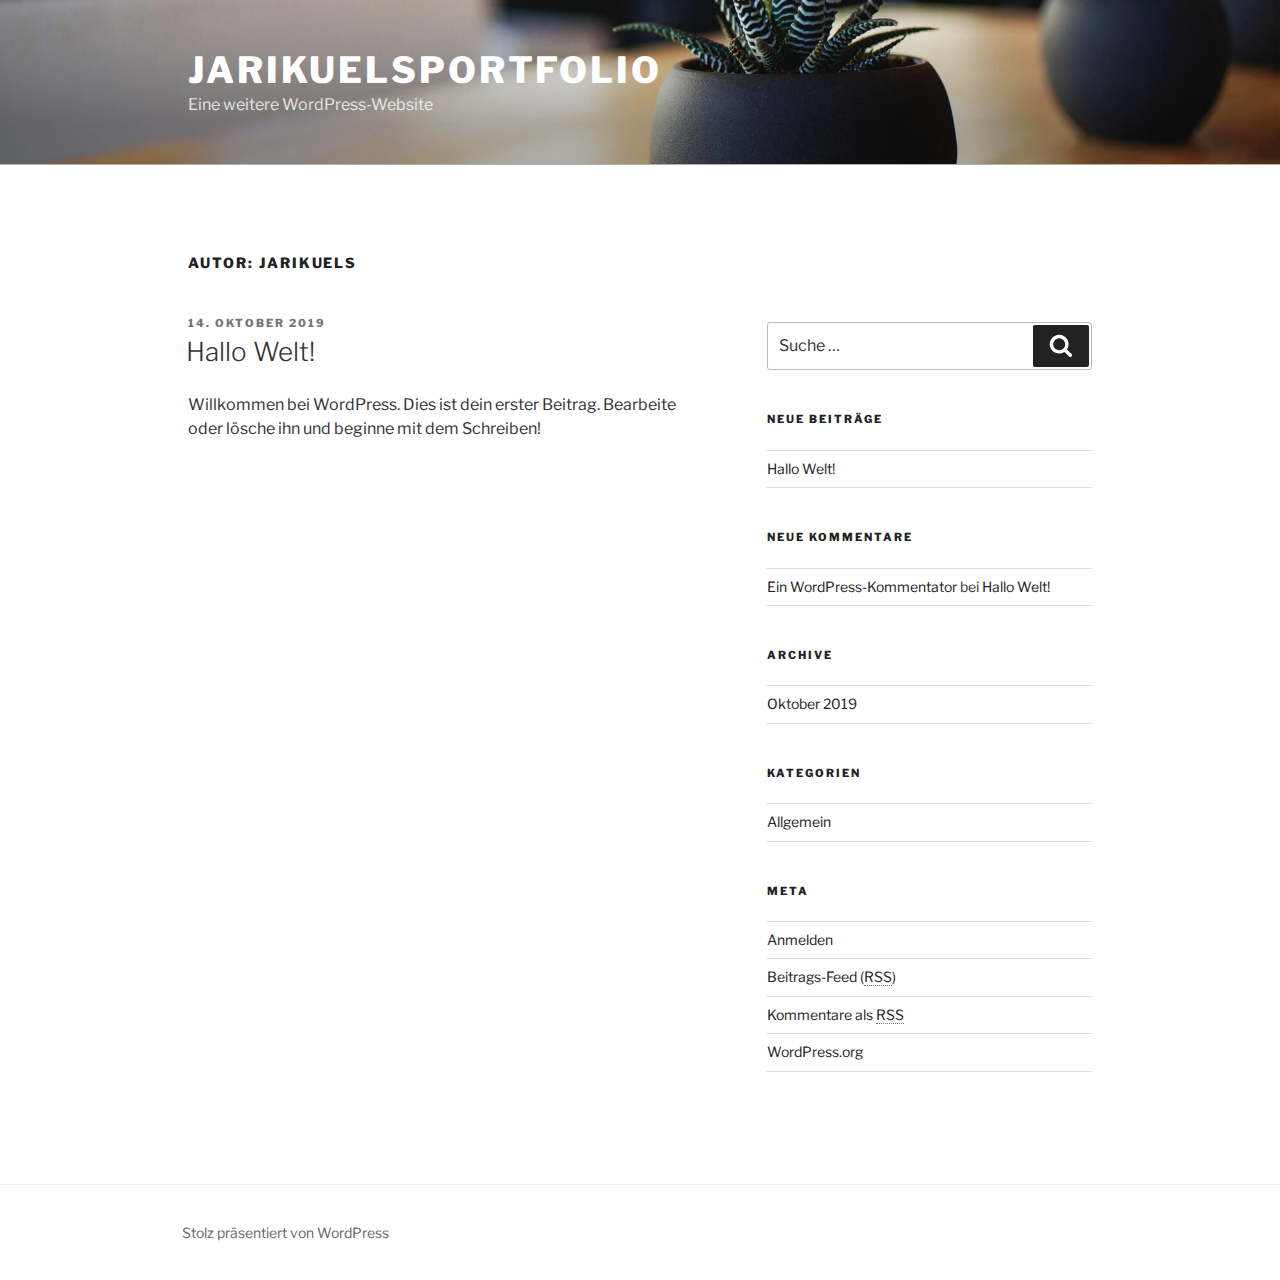
<file: author/jarikuels/index.html>
<!DOCTYPE html>
<html lang="de-DE" class="no-js no-svg">
<head>
<meta charset="UTF-8">
<meta name="viewport" content="width=device-width, initial-scale=1">
<link rel="profile" href="http://gmpg.org/xfn/11">

<script>(function(html){html.className = html.className.replace(/\bno-js\b/,'js')})(document.documentElement);</script>
<title>jarikuels &#8211; jarikuelsportfolio</title>
<link rel='dns-prefetch' href='//fonts.googleapis.com' />
<link rel='dns-prefetch' href='//s.w.org' />
<link href='https://fonts.gstatic.com/' crossorigin rel='preconnect' />
<link rel="alternate" type="application/rss+xml" title="jarikuelsportfolio &raquo; Feed" href="https://jarikuels.github.io/wordpressportfolio/feed/" />
<link rel="alternate" type="application/rss+xml" title="jarikuelsportfolio &raquo; Kommentar-Feed" href="https://jarikuels.github.io/wordpressportfolio/comments/feed/" />
<link rel="alternate" type="application/rss+xml" title="jarikuelsportfolio &raquo; Beiträge nach jarikuels Feed" href="https://jarikuels.github.io/wordpressportfolio/author/jarikuels/feed/" />
		<script type="text/javascript">
			window._wpemojiSettings = {"baseUrl":"https:\/\/s.w.org\/images\/core\/emoji\/12.0.0-1\/72x72\/","ext":".png","svgUrl":"https:\/\/s.w.org\/images\/core\/emoji\/12.0.0-1\/svg\/","svgExt":".svg","source":{"concatemoji":"https:\/\/jarikuels.github.io\/wordpressportfolio\/wp-includes\/js\/wp-emoji-release.min.js?ver=5.2.3"}};
			!function(a,b,c){function d(a,b){var c=String.fromCharCode;l.clearRect(0,0,k.width,k.height),l.fillText(c.apply(this,a),0,0);var d=k.toDataURL();l.clearRect(0,0,k.width,k.height),l.fillText(c.apply(this,b),0,0);var e=k.toDataURL();return d===e}function e(a){var b;if(!l||!l.fillText)return!1;switch(l.textBaseline="top",l.font="600 32px Arial",a){case"flag":return!(b=d([55356,56826,55356,56819],[55356,56826,8203,55356,56819]))&&(b=d([55356,57332,56128,56423,56128,56418,56128,56421,56128,56430,56128,56423,56128,56447],[55356,57332,8203,56128,56423,8203,56128,56418,8203,56128,56421,8203,56128,56430,8203,56128,56423,8203,56128,56447]),!b);case"emoji":return b=d([55357,56424,55356,57342,8205,55358,56605,8205,55357,56424,55356,57340],[55357,56424,55356,57342,8203,55358,56605,8203,55357,56424,55356,57340]),!b}return!1}function f(a){var c=b.createElement("script");c.src=a,c.defer=c.type="text/javascript",b.getElementsByTagName("head")[0].appendChild(c)}var g,h,i,j,k=b.createElement("canvas"),l=k.getContext&&k.getContext("2d");for(j=Array("flag","emoji"),c.supports={everything:!0,everythingExceptFlag:!0},i=0;i<j.length;i++)c.supports[j[i]]=e(j[i]),c.supports.everything=c.supports.everything&&c.supports[j[i]],"flag"!==j[i]&&(c.supports.everythingExceptFlag=c.supports.everythingExceptFlag&&c.supports[j[i]]);c.supports.everythingExceptFlag=c.supports.everythingExceptFlag&&!c.supports.flag,c.DOMReady=!1,c.readyCallback=function(){c.DOMReady=!0},c.supports.everything||(h=function(){c.readyCallback()},b.addEventListener?(b.addEventListener("DOMContentLoaded",h,!1),a.addEventListener("load",h,!1)):(a.attachEvent("onload",h),b.attachEvent("onreadystatechange",function(){"complete"===b.readyState&&c.readyCallback()})),g=c.source||{},g.concatemoji?f(g.concatemoji):g.wpemoji&&g.twemoji&&(f(g.twemoji),f(g.wpemoji)))}(window,document,window._wpemojiSettings);
		</script>
		<style type="text/css">
img.wp-smiley,
img.emoji {
	display: inline !important;
	border: none !important;
	box-shadow: none !important;
	height: 1em !important;
	width: 1em !important;
	margin: 0 .07em !important;
	vertical-align: -0.1em !important;
	background: none !important;
	padding: 0 !important;
}
</style>
	<link rel='stylesheet' id='wp-block-library-css'  href='https://jarikuels.github.io/wordpressportfolio/wp-includes/css/dist/block-library/style.min.css?ver=5.2.3' type='text/css' media='all' />
<link rel='stylesheet' id='wp-block-library-theme-css'  href='https://jarikuels.github.io/wordpressportfolio/wp-includes/css/dist/block-library/theme.min.css?ver=5.2.3' type='text/css' media='all' />
<link rel='stylesheet' id='twentyseventeen-fonts-css'  href='https://fonts.googleapis.com/css?family=Libre+Franklin%3A300%2C300i%2C400%2C400i%2C600%2C600i%2C800%2C800i&#038;subset=latin%2Clatin-ext' type='text/css' media='all' />
<link rel='stylesheet' id='twentyseventeen-style-css'  href='https://jarikuels.github.io/wordpressportfolio/wp-content/themes/twentyseventeen/style.css?ver=5.2.3' type='text/css' media='all' />
<link rel='stylesheet' id='twentyseventeen-block-style-css'  href='https://jarikuels.github.io/wordpressportfolio/wp-content/themes/twentyseventeen/assets/css/blocks.css?ver=1.1' type='text/css' media='all' />
<!--[if lt IE 9]>
<link rel='stylesheet' id='twentyseventeen-ie8-css'  href='https://jarikuels.github.io/wordpressportfolio/wp-content/themes/twentyseventeen/assets/css/ie8.css?ver=1.0' type='text/css' media='all' />
<![endif]-->
<!--[if lt IE 9]>
<script type='text/javascript' src='https://jarikuels.github.io/wordpressportfolio/wp-content/themes/twentyseventeen/assets/js/html5.js?ver=3.7.3'></script>
<![endif]-->
<script type='text/javascript' src='https://jarikuels.github.io/wordpressportfolio/wp-includes/js/jquery/jquery.js?ver=1.12.4-wp'></script>
<script type='text/javascript' src='https://jarikuels.github.io/wordpressportfolio/wp-includes/js/jquery/jquery-migrate.min.js?ver=1.4.1'></script>
<link rel='https://api.w.org/' href='https://jarikuels.github.io/wordpressportfolio/wp-json/' />
<link rel="EditURI" type="application/rsd+xml" title="RSD" href="https://jarikuels.github.io/wordpressportfolio/xmlrpc.php?rsd" />
<link rel="wlwmanifest" type="application/wlwmanifest+xml" href="https://jarikuels.github.io/wordpressportfolio/wp-includes/wlwmanifest.xml" /> 
<meta name="generator" content="WordPress 5.2.3" />
		<style type="text/css">.recentcomments a{display:inline !important;padding:0 !important;margin:0 !important;}</style>
		</head>

<body class="archive author author-jarikuels author-1 wp-embed-responsive hfeed has-header-image has-sidebar page-two-column colors-light">
<div id="page" class="site">
	<a class="skip-link screen-reader-text" href="#content">Zum Inhalt springen</a>

	<header id="masthead" class="site-header" role="banner">

		<div class="custom-header">

		<div class="custom-header-media">
			<div id="wp-custom-header" class="wp-custom-header"><img src="https://jarikuels.github.io/wordpressportfolio/wp-content/themes/twentyseventeen/assets/images/header.jpg" width="2000" height="1200" alt="jarikuelsportfolio" /></div>		</div>

	<div class="site-branding">
	<div class="wrap">

		
		<div class="site-branding-text">
							<p class="site-title"><a href="https://jarikuels.github.io/wordpressportfolio/" rel="home">jarikuelsportfolio</a></p>
			
							<p class="site-description">Eine weitere WordPress-Website</p>
					</div><!-- .site-branding-text -->

		
	</div><!-- .wrap -->
</div><!-- .site-branding -->

</div><!-- .custom-header -->

		
	</header><!-- #masthead -->

	
	<div class="site-content-contain">
		<div id="content" class="site-content">

<div class="wrap">

			<header class="page-header">
			<h1 class="page-title">Autor: <span class="vcard">jarikuels</span></h1>		</header><!-- .page-header -->
	
	<div id="primary" class="content-area">
		<main id="main" class="site-main" role="main">

					
<article id="post-1" class="post-1 post type-post status-publish format-standard hentry category-allgemein">
		<header class="entry-header">
		<div class="entry-meta"><span class="screen-reader-text">Veröffentlicht am</span> <a href="https://jarikuels.github.io/wordpressportfolio/2019/10/14/hallo-welt/" rel="bookmark"><time class="entry-date published updated" datetime="2019-10-14T10:33:19+02:00">14. Oktober 2019</time></a></div><!-- .entry-meta --><h2 class="entry-title"><a href="https://jarikuels.github.io/wordpressportfolio/2019/10/14/hallo-welt/" rel="bookmark">Hallo Welt!</a></h2>	</header><!-- .entry-header -->

	
	<div class="entry-content">
		
<p>Willkommen bei WordPress. Dies ist dein erster Beitrag. Bearbeite oder lösche ihn und beginne mit dem Schreiben!</p>
	</div><!-- .entry-content -->

	
</article><!-- #post-1 -->

		</main><!-- #main -->
	</div><!-- #primary -->
	
<aside id="secondary" class="widget-area" role="complementary" aria-label="Blog-Seitenleiste">
	<section id="search-2" class="widget widget_search">

<form role="search" method="get" class="search-form" action="https://jarikuels.github.io/wordpressportfolio/">
	<label for="search-form-1">
		<span class="screen-reader-text">Suche nach:</span>
	</label>
	<input type="search" id="search-form-1" class="search-field" placeholder="Suche&#160;&hellip;" value="" name="s" />
	<button type="submit" class="search-submit"><svg class="icon icon-search" aria-hidden="true" role="img"> <use href="#icon-search" xlink:href="#icon-search"></use> </svg><span class="screen-reader-text">Suche</span></button>
</form>
</section>		<section id="recent-posts-2" class="widget widget_recent_entries">		<h2 class="widget-title">Neue Beiträge</h2>		<ul>
											<li>
					<a href="https://jarikuels.github.io/wordpressportfolio/2019/10/14/hallo-welt/">Hallo Welt!</a>
									</li>
					</ul>
		</section><section id="recent-comments-2" class="widget widget_recent_comments"><h2 class="widget-title">Neue Kommentare</h2><ul id="recentcomments"><li class="recentcomments"><span class="comment-author-link"><a href='https://wordpress.org/' rel='external nofollow' class='url'>Ein WordPress-Kommentator</a></span> bei <a href="https://jarikuels.github.io/wordpressportfolio/2019/10/14/hallo-welt/#comment-1">Hallo Welt!</a></li></ul></section><section id="archives-2" class="widget widget_archive"><h2 class="widget-title">Archive</h2>		<ul>
				<li><a href='https://jarikuels.github.io/wordpressportfolio/2019/10/'>Oktober 2019</a></li>
		</ul>
			</section><section id="categories-2" class="widget widget_categories"><h2 class="widget-title">Kategorien</h2>		<ul>
				<li class="cat-item cat-item-1"><a href="https://jarikuels.github.io/wordpressportfolio/category/allgemein/">Allgemein</a>
</li>
		</ul>
			</section><section id="meta-2" class="widget widget_meta"><h2 class="widget-title">Meta</h2>			<ul>
						<li><a href="https://jarikuels.github.io/wordpressportfolio/wp-login.php">Anmelden</a></li>
			<li><a href="https://jarikuels.github.io/wordpressportfolio/feed/">Beitrags-Feed (<abbr title="Really Simple Syndication">RSS</abbr>)</a></li>
			<li><a href="https://jarikuels.github.io/wordpressportfolio/comments/feed/">Kommentare als <abbr title="Really Simple Syndication">RSS</abbr></a></li>
			<li><a href="https://de.wordpress.org/" title="Powered by WordPress, state-of-the-art semantic personal publishing platform.">WordPress.org</a></li>			</ul>
			</section></aside><!-- #secondary -->
</div><!-- .wrap -->


		</div><!-- #content -->

		<footer id="colophon" class="site-footer" role="contentinfo">
			<div class="wrap">
				
<div class="site-info">
		<a href="https://de.wordpress.org/" class="imprint">
		Stolz präsentiert von WordPress	</a>
</div><!-- .site-info -->
			</div><!-- .wrap -->
		</footer><!-- #colophon -->
	</div><!-- .site-content-contain -->
</div><!-- #page -->
<script type='text/javascript'>
/* <![CDATA[ */
var twentyseventeenScreenReaderText = {"quote":"<svg class=\"icon icon-quote-right\" aria-hidden=\"true\" role=\"img\"> <use href=\"#icon-quote-right\" xlink:href=\"#icon-quote-right\"><\/use> <\/svg>"};
/* ]]> */
</script>
<script type='text/javascript' src='https://jarikuels.github.io/wordpressportfolio/wp-content/themes/twentyseventeen/assets/js/skip-link-focus-fix.js?ver=1.0'></script>
<script type='text/javascript' src='https://jarikuels.github.io/wordpressportfolio/wp-content/themes/twentyseventeen/assets/js/global.js?ver=1.0'></script>
<script type='text/javascript' src='https://jarikuels.github.io/wordpressportfolio/wp-content/themes/twentyseventeen/assets/js/jquery.scrollTo.js?ver=2.1.2'></script>
<script type='text/javascript' src='https://jarikuels.github.io/wordpressportfolio/wp-includes/js/wp-embed.min.js?ver=5.2.3'></script>
<svg style="position: absolute; width: 0; height: 0; overflow: hidden;" version="1.1" xmlns="http://www.w3.org/2000/svg" xmlns:xlink="http://www.w3.org/1999/xlink">
<defs>
<symbol id="icon-behance" viewbox="0 0 37 32">
<path class="path1" d="M33 6.054h-9.125v2.214h9.125v-2.214zM28.5 13.661q-1.607 0-2.607 0.938t-1.107 2.545h7.286q-0.321-3.482-3.571-3.482zM28.786 24.107q1.125 0 2.179-0.571t1.357-1.554h3.946q-1.786 5.482-7.625 5.482-3.821 0-6.080-2.357t-2.259-6.196q0-3.714 2.33-6.17t6.009-2.455q2.464 0 4.295 1.214t2.732 3.196 0.902 4.429q0 0.304-0.036 0.839h-11.75q0 1.982 1.027 3.063t2.973 1.080zM4.946 23.214h5.286q3.661 0 3.661-2.982 0-3.214-3.554-3.214h-5.393v6.196zM4.946 13.625h5.018q1.393 0 2.205-0.652t0.813-2.027q0-2.571-3.393-2.571h-4.643v5.25zM0 4.536h10.607q1.554 0 2.768 0.25t2.259 0.848 1.607 1.723 0.563 2.75q0 3.232-3.071 4.696 2.036 0.571 3.071 2.054t1.036 3.643q0 1.339-0.438 2.438t-1.179 1.848-1.759 1.268-2.161 0.75-2.393 0.232h-10.911v-22.5z"></path>
</symbol>
<symbol id="icon-deviantart" viewbox="0 0 18 32">
<path class="path1" d="M18.286 5.411l-5.411 10.393 0.429 0.554h4.982v7.411h-9.054l-0.786 0.536-2.536 4.875-0.536 0.536h-5.375v-5.411l5.411-10.411-0.429-0.536h-4.982v-7.411h9.054l0.786-0.536 2.536-4.875 0.536-0.536h5.375v5.411z"></path>
</symbol>
<symbol id="icon-medium" viewbox="0 0 32 32">
<path class="path1" d="M10.661 7.518v20.946q0 0.446-0.223 0.759t-0.652 0.313q-0.304 0-0.589-0.143l-8.304-4.161q-0.375-0.179-0.634-0.598t-0.259-0.83v-20.357q0-0.357 0.179-0.607t0.518-0.25q0.25 0 0.786 0.268l9.125 4.571q0.054 0.054 0.054 0.089zM11.804 9.321l9.536 15.464-9.536-4.75v-10.714zM32 9.643v18.821q0 0.446-0.25 0.723t-0.679 0.277-0.839-0.232l-7.875-3.929zM31.946 7.5q0 0.054-4.58 7.491t-5.366 8.705l-6.964-11.321 5.786-9.411q0.304-0.5 0.929-0.5 0.25 0 0.464 0.107l9.661 4.821q0.071 0.036 0.071 0.107z"></path>
</symbol>
<symbol id="icon-slideshare" viewbox="0 0 32 32">
<path class="path1" d="M15.589 13.214q0 1.482-1.134 2.545t-2.723 1.063-2.723-1.063-1.134-2.545q0-1.5 1.134-2.554t2.723-1.054 2.723 1.054 1.134 2.554zM24.554 13.214q0 1.482-1.125 2.545t-2.732 1.063q-1.589 0-2.723-1.063t-1.134-2.545q0-1.5 1.134-2.554t2.723-1.054q1.607 0 2.732 1.054t1.125 2.554zM28.571 16.429v-11.911q0-1.554-0.571-2.205t-1.982-0.652h-19.857q-1.482 0-2.009 0.607t-0.527 2.25v12.018q0.768 0.411 1.58 0.714t1.446 0.5 1.446 0.33 1.268 0.196 1.25 0.071 1.045 0.009 1.009-0.036 0.795-0.036q1.214-0.018 1.696 0.482 0.107 0.107 0.179 0.161 0.464 0.446 1.089 0.911 0.125-1.625 2.107-1.554 0.089 0 0.652 0.027t0.768 0.036 0.813 0.018 0.946-0.018 0.973-0.080 1.089-0.152 1.107-0.241 1.196-0.348 1.205-0.482 1.286-0.616zM31.482 16.339q-2.161 2.661-6.643 4.5 1.5 5.089-0.411 8.304-1.179 2.018-3.268 2.643-1.857 0.571-3.25-0.268-1.536-0.911-1.464-2.929l-0.018-5.821v-0.018q-0.143-0.036-0.438-0.107t-0.42-0.089l-0.018 6.036q0.071 2.036-1.482 2.929-1.411 0.839-3.268 0.268-2.089-0.643-3.25-2.679-1.875-3.214-0.393-8.268-4.482-1.839-6.643-4.5-0.446-0.661-0.071-1.125t1.071 0.018q0.054 0.036 0.196 0.125t0.196 0.143v-12.393q0-1.286 0.839-2.196t2.036-0.911h22.446q1.196 0 2.036 0.911t0.839 2.196v12.393l0.375-0.268q0.696-0.482 1.071-0.018t-0.071 1.125z"></path>
</symbol>
<symbol id="icon-snapchat-ghost" viewbox="0 0 30 32">
<path class="path1" d="M15.143 2.286q2.393-0.018 4.295 1.223t2.92 3.438q0.482 1.036 0.482 3.196 0 0.839-0.161 3.411 0.25 0.125 0.5 0.125 0.321 0 0.911-0.241t0.911-0.241q0.518 0 1 0.321t0.482 0.821q0 0.571-0.563 0.964t-1.232 0.563-1.232 0.518-0.563 0.848q0 0.268 0.214 0.768 0.661 1.464 1.83 2.679t2.58 1.804q0.5 0.214 1.429 0.411 0.5 0.107 0.5 0.625 0 1.25-3.911 1.839-0.125 0.196-0.196 0.696t-0.25 0.83-0.589 0.33q-0.357 0-1.107-0.116t-1.143-0.116q-0.661 0-1.107 0.089-0.571 0.089-1.125 0.402t-1.036 0.679-1.036 0.723-1.357 0.598-1.768 0.241q-0.929 0-1.723-0.241t-1.339-0.598-1.027-0.723-1.036-0.679-1.107-0.402q-0.464-0.089-1.125-0.089-0.429 0-1.17 0.134t-1.045 0.134q-0.446 0-0.625-0.33t-0.25-0.848-0.196-0.714q-3.911-0.589-3.911-1.839 0-0.518 0.5-0.625 0.929-0.196 1.429-0.411 1.393-0.571 2.58-1.804t1.83-2.679q0.214-0.5 0.214-0.768 0-0.5-0.563-0.848t-1.241-0.527-1.241-0.563-0.563-0.938q0-0.482 0.464-0.813t0.982-0.33q0.268 0 0.857 0.232t0.946 0.232q0.321 0 0.571-0.125-0.161-2.536-0.161-3.393 0-2.179 0.482-3.214 1.143-2.446 3.071-3.536t4.714-1.125z"></path>
</symbol>
<symbol id="icon-yelp" viewbox="0 0 27 32">
<path class="path1" d="M13.804 23.554v2.268q-0.018 5.214-0.107 5.446-0.214 0.571-0.911 0.714-0.964 0.161-3.241-0.679t-2.902-1.589q-0.232-0.268-0.304-0.643-0.018-0.214 0.071-0.464 0.071-0.179 0.607-0.839t3.232-3.857q0.018 0 1.071-1.25 0.268-0.339 0.705-0.438t0.884 0.063q0.429 0.179 0.67 0.518t0.223 0.75zM11.143 19.071q-0.054 0.982-0.929 1.25l-2.143 0.696q-4.911 1.571-5.214 1.571-0.625-0.036-0.964-0.643-0.214-0.446-0.304-1.339-0.143-1.357 0.018-2.973t0.536-2.223 1-0.571q0.232 0 3.607 1.375 1.25 0.518 2.054 0.839l1.5 0.607q0.411 0.161 0.634 0.545t0.205 0.866zM25.893 24.375q-0.125 0.964-1.634 2.875t-2.42 2.268q-0.661 0.25-1.125-0.125-0.25-0.179-3.286-5.125l-0.839-1.375q-0.25-0.375-0.205-0.821t0.348-0.821q0.625-0.768 1.482-0.464 0.018 0.018 2.125 0.714 3.625 1.179 4.321 1.42t0.839 0.366q0.5 0.393 0.393 1.089zM13.893 13.089q0.089 1.821-0.964 2.179-1.036 0.304-2.036-1.268l-6.75-10.679q-0.143-0.625 0.339-1.107 0.732-0.768 3.705-1.598t4.009-0.563q0.714 0.179 0.875 0.804 0.054 0.321 0.393 5.455t0.429 6.777zM25.714 15.018q0.054 0.696-0.464 1.054-0.268 0.179-5.875 1.536-1.196 0.268-1.625 0.411l0.018-0.036q-0.411 0.107-0.821-0.071t-0.661-0.571q-0.536-0.839 0-1.554 0.018-0.018 1.339-1.821 2.232-3.054 2.679-3.643t0.607-0.696q0.5-0.339 1.161-0.036 0.857 0.411 2.196 2.384t1.446 2.991v0.054z"></path>
</symbol>
<symbol id="icon-vine" viewbox="0 0 27 32">
<path class="path1" d="M26.732 14.768v3.536q-1.804 0.411-3.536 0.411-1.161 2.429-2.955 4.839t-3.241 3.848-2.286 1.902q-1.429 0.804-2.893-0.054-0.5-0.304-1.080-0.777t-1.518-1.491-1.83-2.295-1.92-3.286-1.884-4.357-1.634-5.616-1.259-6.964h5.054q0.464 3.893 1.25 7.116t1.866 5.661 2.17 4.205 2.5 3.482q3.018-3.018 5.125-7.25-2.536-1.286-3.982-3.929t-1.446-5.946q0-3.429 1.857-5.616t5.071-2.188q3.179 0 4.875 1.884t1.696 5.313q0 2.839-1.036 5.107-0.125 0.018-0.348 0.054t-0.821 0.036-1.125-0.107-1.107-0.455-0.902-0.92q0.554-1.839 0.554-3.286 0-1.554-0.518-2.357t-1.411-0.804q-0.946 0-1.518 0.884t-0.571 2.509q0 3.321 1.875 5.241t4.768 1.92q1.107 0 2.161-0.25z"></path>
</symbol>
<symbol id="icon-vk" viewbox="0 0 35 32">
<path class="path1" d="M34.232 9.286q0.411 1.143-2.679 5.25-0.429 0.571-1.161 1.518-1.393 1.786-1.607 2.339-0.304 0.732 0.25 1.446 0.304 0.375 1.446 1.464h0.018l0.071 0.071q2.518 2.339 3.411 3.946 0.054 0.089 0.116 0.223t0.125 0.473-0.009 0.607-0.446 0.491-1.054 0.223l-4.571 0.071q-0.429 0.089-1-0.089t-0.929-0.393l-0.357-0.214q-0.536-0.375-1.25-1.143t-1.223-1.384-1.089-1.036-1.009-0.277q-0.054 0.018-0.143 0.063t-0.304 0.259-0.384 0.527-0.304 0.929-0.116 1.384q0 0.268-0.063 0.491t-0.134 0.33l-0.071 0.089q-0.321 0.339-0.946 0.393h-2.054q-1.268 0.071-2.607-0.295t-2.348-0.946-1.839-1.179-1.259-1.027l-0.446-0.429q-0.179-0.179-0.491-0.536t-1.277-1.625-1.893-2.696-2.188-3.768-2.33-4.857q-0.107-0.286-0.107-0.482t0.054-0.286l0.071-0.107q0.268-0.339 1.018-0.339l4.893-0.036q0.214 0.036 0.411 0.116t0.286 0.152l0.089 0.054q0.286 0.196 0.429 0.571 0.357 0.893 0.821 1.848t0.732 1.455l0.286 0.518q0.518 1.071 1 1.857t0.866 1.223 0.741 0.688 0.607 0.25 0.482-0.089q0.036-0.018 0.089-0.089t0.214-0.393 0.241-0.839 0.17-1.446 0-2.232q-0.036-0.714-0.161-1.304t-0.25-0.821l-0.107-0.214q-0.446-0.607-1.518-0.768-0.232-0.036 0.089-0.429 0.304-0.339 0.679-0.536 0.946-0.464 4.268-0.429 1.464 0.018 2.411 0.232 0.357 0.089 0.598 0.241t0.366 0.429 0.188 0.571 0.063 0.813-0.018 0.982-0.045 1.259-0.027 1.473q0 0.196-0.018 0.75t-0.009 0.857 0.063 0.723 0.205 0.696 0.402 0.438q0.143 0.036 0.304 0.071t0.464-0.196 0.679-0.616 0.929-1.196 1.214-1.92q1.071-1.857 1.911-4.018 0.071-0.179 0.179-0.313t0.196-0.188l0.071-0.054 0.089-0.045t0.232-0.054 0.357-0.009l5.143-0.036q0.696-0.089 1.143 0.045t0.554 0.295z"></path>
</symbol>
<symbol id="icon-search" viewbox="0 0 30 32">
<path class="path1" d="M20.571 14.857q0-3.304-2.348-5.652t-5.652-2.348-5.652 2.348-2.348 5.652 2.348 5.652 5.652 2.348 5.652-2.348 2.348-5.652zM29.714 29.714q0 0.929-0.679 1.607t-1.607 0.679q-0.964 0-1.607-0.679l-6.125-6.107q-3.196 2.214-7.125 2.214-2.554 0-4.884-0.991t-4.018-2.679-2.679-4.018-0.991-4.884 0.991-4.884 2.679-4.018 4.018-2.679 4.884-0.991 4.884 0.991 4.018 2.679 2.679 4.018 0.991 4.884q0 3.929-2.214 7.125l6.125 6.125q0.661 0.661 0.661 1.607z"></path>
</symbol>
<symbol id="icon-envelope-o" viewbox="0 0 32 32">
<path class="path1" d="M29.714 26.857v-13.714q-0.571 0.643-1.232 1.179-4.786 3.679-7.607 6.036-0.911 0.768-1.482 1.196t-1.545 0.866-1.83 0.438h-0.036q-0.857 0-1.83-0.438t-1.545-0.866-1.482-1.196q-2.821-2.357-7.607-6.036-0.661-0.536-1.232-1.179v13.714q0 0.232 0.17 0.402t0.402 0.17h26.286q0.232 0 0.402-0.17t0.17-0.402zM29.714 8.089v-0.438t-0.009-0.232-0.054-0.223-0.098-0.161-0.161-0.134-0.25-0.045h-26.286q-0.232 0-0.402 0.17t-0.17 0.402q0 3 2.625 5.071 3.446 2.714 7.161 5.661 0.107 0.089 0.625 0.527t0.821 0.67 0.795 0.563 0.902 0.491 0.768 0.161h0.036q0.357 0 0.768-0.161t0.902-0.491 0.795-0.563 0.821-0.67 0.625-0.527q3.714-2.946 7.161-5.661 0.964-0.768 1.795-2.063t0.83-2.348zM32 7.429v19.429q0 1.179-0.839 2.018t-2.018 0.839h-26.286q-1.179 0-2.018-0.839t-0.839-2.018v-19.429q0-1.179 0.839-2.018t2.018-0.839h26.286q1.179 0 2.018 0.839t0.839 2.018z"></path>
</symbol>
<symbol id="icon-close" viewbox="0 0 25 32">
<path class="path1" d="M23.179 23.607q0 0.714-0.5 1.214l-2.429 2.429q-0.5 0.5-1.214 0.5t-1.214-0.5l-5.25-5.25-5.25 5.25q-0.5 0.5-1.214 0.5t-1.214-0.5l-2.429-2.429q-0.5-0.5-0.5-1.214t0.5-1.214l5.25-5.25-5.25-5.25q-0.5-0.5-0.5-1.214t0.5-1.214l2.429-2.429q0.5-0.5 1.214-0.5t1.214 0.5l5.25 5.25 5.25-5.25q0.5-0.5 1.214-0.5t1.214 0.5l2.429 2.429q0.5 0.5 0.5 1.214t-0.5 1.214l-5.25 5.25 5.25 5.25q0.5 0.5 0.5 1.214z"></path>
</symbol>
<symbol id="icon-angle-down" viewbox="0 0 21 32">
<path class="path1" d="M19.196 13.143q0 0.232-0.179 0.411l-8.321 8.321q-0.179 0.179-0.411 0.179t-0.411-0.179l-8.321-8.321q-0.179-0.179-0.179-0.411t0.179-0.411l0.893-0.893q0.179-0.179 0.411-0.179t0.411 0.179l7.018 7.018 7.018-7.018q0.179-0.179 0.411-0.179t0.411 0.179l0.893 0.893q0.179 0.179 0.179 0.411z"></path>
</symbol>
<symbol id="icon-folder-open" viewbox="0 0 34 32">
<path class="path1" d="M33.554 17q0 0.554-0.554 1.179l-6 7.071q-0.768 0.911-2.152 1.545t-2.563 0.634h-19.429q-0.607 0-1.080-0.232t-0.473-0.768q0-0.554 0.554-1.179l6-7.071q0.768-0.911 2.152-1.545t2.563-0.634h19.429q0.607 0 1.080 0.232t0.473 0.768zM27.429 10.857v2.857h-14.857q-1.679 0-3.518 0.848t-2.929 2.134l-6.107 7.179q0-0.071-0.009-0.223t-0.009-0.223v-17.143q0-1.643 1.179-2.821t2.821-1.179h5.714q1.643 0 2.821 1.179t1.179 2.821v0.571h9.714q1.643 0 2.821 1.179t1.179 2.821z"></path>
</symbol>
<symbol id="icon-twitter" viewbox="0 0 30 32">
<path class="path1" d="M28.929 7.286q-1.196 1.75-2.893 2.982 0.018 0.25 0.018 0.75 0 2.321-0.679 4.634t-2.063 4.437-3.295 3.759-4.607 2.607-5.768 0.973q-4.839 0-8.857-2.589 0.625 0.071 1.393 0.071 4.018 0 7.161-2.464-1.875-0.036-3.357-1.152t-2.036-2.848q0.589 0.089 1.089 0.089 0.768 0 1.518-0.196-2-0.411-3.313-1.991t-1.313-3.67v-0.071q1.214 0.679 2.607 0.732-1.179-0.786-1.875-2.054t-0.696-2.75q0-1.571 0.786-2.911 2.161 2.661 5.259 4.259t6.634 1.777q-0.143-0.679-0.143-1.321 0-2.393 1.688-4.080t4.080-1.688q2.5 0 4.214 1.821 1.946-0.375 3.661-1.393-0.661 2.054-2.536 3.179 1.661-0.179 3.321-0.893z"></path>
</symbol>
<symbol id="icon-facebook" viewbox="0 0 19 32">
<path class="path1" d="M17.125 0.214v4.714h-2.804q-1.536 0-2.071 0.643t-0.536 1.929v3.375h5.232l-0.696 5.286h-4.536v13.554h-5.464v-13.554h-4.554v-5.286h4.554v-3.893q0-3.321 1.857-5.152t4.946-1.83q2.625 0 4.071 0.214z"></path>
</symbol>
<symbol id="icon-github" viewbox="0 0 27 32">
<path class="path1" d="M13.714 2.286q3.732 0 6.884 1.839t4.991 4.991 1.839 6.884q0 4.482-2.616 8.063t-6.759 4.955q-0.482 0.089-0.714-0.125t-0.232-0.536q0-0.054 0.009-1.366t0.009-2.402q0-1.732-0.929-2.536 1.018-0.107 1.83-0.321t1.679-0.696 1.446-1.188 0.946-1.875 0.366-2.688q0-2.125-1.411-3.679 0.661-1.625-0.143-3.643-0.5-0.161-1.446 0.196t-1.643 0.786l-0.679 0.429q-1.661-0.464-3.429-0.464t-3.429 0.464q-0.286-0.196-0.759-0.482t-1.491-0.688-1.518-0.241q-0.804 2.018-0.143 3.643-1.411 1.554-1.411 3.679 0 1.518 0.366 2.679t0.938 1.875 1.438 1.196 1.679 0.696 1.83 0.321q-0.696 0.643-0.875 1.839-0.375 0.179-0.804 0.268t-1.018 0.089-1.17-0.384-0.991-1.116q-0.339-0.571-0.866-0.929t-0.884-0.429l-0.357-0.054q-0.375 0-0.518 0.080t-0.089 0.205 0.161 0.25 0.232 0.214l0.125 0.089q0.393 0.179 0.777 0.679t0.563 0.911l0.179 0.411q0.232 0.679 0.786 1.098t1.196 0.536 1.241 0.125 0.991-0.063l0.411-0.071q0 0.679 0.009 1.58t0.009 0.973q0 0.321-0.232 0.536t-0.714 0.125q-4.143-1.375-6.759-4.955t-2.616-8.063q0-3.732 1.839-6.884t4.991-4.991 6.884-1.839zM5.196 21.982q0.054-0.125-0.125-0.214-0.179-0.054-0.232 0.036-0.054 0.125 0.125 0.214 0.161 0.107 0.232-0.036zM5.75 22.589q0.125-0.089-0.036-0.286-0.179-0.161-0.286-0.054-0.125 0.089 0.036 0.286 0.179 0.179 0.286 0.054zM6.286 23.393q0.161-0.125 0-0.339-0.143-0.232-0.304-0.107-0.161 0.089 0 0.321t0.304 0.125zM7.036 24.143q0.143-0.143-0.071-0.339-0.214-0.214-0.357-0.054-0.161 0.143 0.071 0.339 0.214 0.214 0.357 0.054zM8.054 24.589q0.054-0.196-0.232-0.286-0.268-0.071-0.339 0.125t0.232 0.268q0.268 0.107 0.339-0.107zM9.179 24.679q0-0.232-0.304-0.196-0.286 0-0.286 0.196 0 0.232 0.304 0.196 0.286 0 0.286-0.196zM10.214 24.5q-0.036-0.196-0.321-0.161-0.286 0.054-0.25 0.268t0.321 0.143 0.25-0.25z"></path>
</symbol>
<symbol id="icon-bars" viewbox="0 0 27 32">
<path class="path1" d="M27.429 24v2.286q0 0.464-0.339 0.804t-0.804 0.339h-25.143q-0.464 0-0.804-0.339t-0.339-0.804v-2.286q0-0.464 0.339-0.804t0.804-0.339h25.143q0.464 0 0.804 0.339t0.339 0.804zM27.429 14.857v2.286q0 0.464-0.339 0.804t-0.804 0.339h-25.143q-0.464 0-0.804-0.339t-0.339-0.804v-2.286q0-0.464 0.339-0.804t0.804-0.339h25.143q0.464 0 0.804 0.339t0.339 0.804zM27.429 5.714v2.286q0 0.464-0.339 0.804t-0.804 0.339h-25.143q-0.464 0-0.804-0.339t-0.339-0.804v-2.286q0-0.464 0.339-0.804t0.804-0.339h25.143q0.464 0 0.804 0.339t0.339 0.804z"></path>
</symbol>
<symbol id="icon-google-plus" viewbox="0 0 41 32">
<path class="path1" d="M25.661 16.304q0 3.714-1.554 6.616t-4.429 4.536-6.589 1.634q-2.661 0-5.089-1.036t-4.179-2.786-2.786-4.179-1.036-5.089 1.036-5.089 2.786-4.179 4.179-2.786 5.089-1.036q5.107 0 8.768 3.429l-3.554 3.411q-2.089-2.018-5.214-2.018-2.196 0-4.063 1.107t-2.955 3.009-1.089 4.152 1.089 4.152 2.955 3.009 4.063 1.107q1.482 0 2.723-0.411t2.045-1.027 1.402-1.402 0.875-1.482 0.384-1.321h-7.429v-4.5h12.357q0.214 1.125 0.214 2.179zM41.143 14.125v3.75h-3.732v3.732h-3.75v-3.732h-3.732v-3.75h3.732v-3.732h3.75v3.732h3.732z"></path>
</symbol>
<symbol id="icon-linkedin" viewbox="0 0 27 32">
<path class="path1" d="M6.232 11.161v17.696h-5.893v-17.696h5.893zM6.607 5.696q0.018 1.304-0.902 2.179t-2.42 0.875h-0.036q-1.464 0-2.357-0.875t-0.893-2.179q0-1.321 0.92-2.188t2.402-0.866 2.375 0.866 0.911 2.188zM27.429 18.714v10.143h-5.875v-9.464q0-1.875-0.723-2.938t-2.259-1.063q-1.125 0-1.884 0.616t-1.134 1.527q-0.196 0.536-0.196 1.446v9.875h-5.875q0.036-7.125 0.036-11.554t-0.018-5.286l-0.018-0.857h5.875v2.571h-0.036q0.357-0.571 0.732-1t1.009-0.929 1.554-0.777 2.045-0.277q3.054 0 4.911 2.027t1.857 5.938z"></path>
</symbol>
<symbol id="icon-quote-right" viewbox="0 0 30 32">
<path class="path1" d="M13.714 5.714v12.571q0 1.857-0.723 3.545t-1.955 2.92-2.92 1.955-3.545 0.723h-1.143q-0.464 0-0.804-0.339t-0.339-0.804v-2.286q0-0.464 0.339-0.804t0.804-0.339h1.143q1.893 0 3.232-1.339t1.339-3.232v-0.571q0-0.714-0.5-1.214t-1.214-0.5h-4q-1.429 0-2.429-1t-1-2.429v-6.857q0-1.429 1-2.429t2.429-1h6.857q1.429 0 2.429 1t1 2.429zM29.714 5.714v12.571q0 1.857-0.723 3.545t-1.955 2.92-2.92 1.955-3.545 0.723h-1.143q-0.464 0-0.804-0.339t-0.339-0.804v-2.286q0-0.464 0.339-0.804t0.804-0.339h1.143q1.893 0 3.232-1.339t1.339-3.232v-0.571q0-0.714-0.5-1.214t-1.214-0.5h-4q-1.429 0-2.429-1t-1-2.429v-6.857q0-1.429 1-2.429t2.429-1h6.857q1.429 0 2.429 1t1 2.429z"></path>
</symbol>
<symbol id="icon-mail-reply" viewbox="0 0 32 32">
<path class="path1" d="M32 20q0 2.964-2.268 8.054-0.054 0.125-0.188 0.429t-0.241 0.536-0.232 0.393q-0.214 0.304-0.5 0.304-0.268 0-0.42-0.179t-0.152-0.446q0-0.161 0.045-0.473t0.045-0.42q0.089-1.214 0.089-2.196 0-1.804-0.313-3.232t-0.866-2.473-1.429-1.804-1.884-1.241-2.375-0.759-2.75-0.384-3.134-0.107h-4v4.571q0 0.464-0.339 0.804t-0.804 0.339-0.804-0.339l-9.143-9.143q-0.339-0.339-0.339-0.804t0.339-0.804l9.143-9.143q0.339-0.339 0.804-0.339t0.804 0.339 0.339 0.804v4.571h4q12.732 0 15.625 7.196 0.946 2.393 0.946 5.946z"></path>
</symbol>
<symbol id="icon-youtube" viewbox="0 0 27 32">
<path class="path1" d="M17.339 22.214v3.768q0 1.196-0.696 1.196-0.411 0-0.804-0.393v-5.375q0.393-0.393 0.804-0.393 0.696 0 0.696 1.196zM23.375 22.232v0.821h-1.607v-0.821q0-1.214 0.804-1.214t0.804 1.214zM6.125 18.339h1.911v-1.679h-5.571v1.679h1.875v10.161h1.786v-10.161zM11.268 28.5h1.589v-8.821h-1.589v6.75q-0.536 0.75-1.018 0.75-0.321 0-0.375-0.375-0.018-0.054-0.018-0.625v-6.5h-1.589v6.982q0 0.875 0.143 1.304 0.214 0.661 1.036 0.661 0.857 0 1.821-1.089v0.964zM18.929 25.857v-3.518q0-1.304-0.161-1.768-0.304-1-1.268-1-0.893 0-1.661 0.964v-3.875h-1.589v11.839h1.589v-0.857q0.804 0.982 1.661 0.982 0.964 0 1.268-0.982 0.161-0.482 0.161-1.786zM24.964 25.679v-0.232h-1.625q0 0.911-0.036 1.089-0.125 0.643-0.714 0.643-0.821 0-0.821-1.232v-1.554h3.196v-1.839q0-1.411-0.482-2.071-0.696-0.911-1.893-0.911-1.214 0-1.911 0.911-0.5 0.661-0.5 2.071v3.089q0 1.411 0.518 2.071 0.696 0.911 1.929 0.911 1.286 0 1.929-0.946 0.321-0.482 0.375-0.964 0.036-0.161 0.036-1.036zM14.107 9.375v-3.75q0-1.232-0.768-1.232t-0.768 1.232v3.75q0 1.25 0.768 1.25t0.768-1.25zM26.946 22.786q0 4.179-0.464 6.25-0.25 1.054-1.036 1.768t-1.821 0.821q-3.286 0.375-9.911 0.375t-9.911-0.375q-1.036-0.107-1.83-0.821t-1.027-1.768q-0.464-2-0.464-6.25 0-4.179 0.464-6.25 0.25-1.054 1.036-1.768t1.839-0.839q3.268-0.357 9.893-0.357t9.911 0.357q1.036 0.125 1.83 0.839t1.027 1.768q0.464 2 0.464 6.25zM9.125 0h1.821l-2.161 7.125v4.839h-1.786v-4.839q-0.25-1.321-1.089-3.786-0.661-1.839-1.161-3.339h1.893l1.268 4.696zM15.732 5.946v3.125q0 1.446-0.5 2.107-0.661 0.911-1.893 0.911-1.196 0-1.875-0.911-0.5-0.679-0.5-2.107v-3.125q0-1.429 0.5-2.089 0.679-0.911 1.875-0.911 1.232 0 1.893 0.911 0.5 0.661 0.5 2.089zM21.714 3.054v8.911h-1.625v-0.982q-0.946 1.107-1.839 1.107-0.821 0-1.054-0.661-0.143-0.429-0.143-1.339v-7.036h1.625v6.554q0 0.589 0.018 0.625 0.054 0.393 0.375 0.393 0.482 0 1.018-0.768v-6.804h1.625z"></path>
</symbol>
<symbol id="icon-dropbox" viewbox="0 0 32 32">
<path class="path1" d="M7.179 12.625l8.821 5.446-6.107 5.089-8.75-5.696zM24.786 22.536v1.929l-8.75 5.232v0.018l-0.018-0.018-0.018 0.018v-0.018l-8.732-5.232v-1.929l2.625 1.714 6.107-5.071v-0.036l0.018 0.018 0.018-0.018v0.036l6.125 5.071zM9.893 2.107l6.107 5.089-8.821 5.429-6.036-4.821zM24.821 12.625l6.036 4.839-8.732 5.696-6.125-5.089zM22.125 2.107l8.732 5.696-6.036 4.821-8.821-5.429z"></path>
</symbol>
<symbol id="icon-instagram" viewbox="0 0 27 32">
<path class="path1" d="M18.286 16q0-1.893-1.339-3.232t-3.232-1.339-3.232 1.339-1.339 3.232 1.339 3.232 3.232 1.339 3.232-1.339 1.339-3.232zM20.75 16q0 2.929-2.054 4.982t-4.982 2.054-4.982-2.054-2.054-4.982 2.054-4.982 4.982-2.054 4.982 2.054 2.054 4.982zM22.679 8.679q0 0.679-0.482 1.161t-1.161 0.482-1.161-0.482-0.482-1.161 0.482-1.161 1.161-0.482 1.161 0.482 0.482 1.161zM13.714 4.75q-0.125 0-1.366-0.009t-1.884 0-1.723 0.054-1.839 0.179-1.277 0.33q-0.893 0.357-1.571 1.036t-1.036 1.571q-0.196 0.518-0.33 1.277t-0.179 1.839-0.054 1.723 0 1.884 0.009 1.366-0.009 1.366 0 1.884 0.054 1.723 0.179 1.839 0.33 1.277q0.357 0.893 1.036 1.571t1.571 1.036q0.518 0.196 1.277 0.33t1.839 0.179 1.723 0.054 1.884 0 1.366-0.009 1.366 0.009 1.884 0 1.723-0.054 1.839-0.179 1.277-0.33q0.893-0.357 1.571-1.036t1.036-1.571q0.196-0.518 0.33-1.277t0.179-1.839 0.054-1.723 0-1.884-0.009-1.366 0.009-1.366 0-1.884-0.054-1.723-0.179-1.839-0.33-1.277q-0.357-0.893-1.036-1.571t-1.571-1.036q-0.518-0.196-1.277-0.33t-1.839-0.179-1.723-0.054-1.884 0-1.366 0.009zM27.429 16q0 4.089-0.089 5.661-0.179 3.714-2.214 5.75t-5.75 2.214q-1.571 0.089-5.661 0.089t-5.661-0.089q-3.714-0.179-5.75-2.214t-2.214-5.75q-0.089-1.571-0.089-5.661t0.089-5.661q0.179-3.714 2.214-5.75t5.75-2.214q1.571-0.089 5.661-0.089t5.661 0.089q3.714 0.179 5.75 2.214t2.214 5.75q0.089 1.571 0.089 5.661z"></path>
</symbol>
<symbol id="icon-flickr" viewbox="0 0 27 32">
<path class="path1" d="M22.286 2.286q2.125 0 3.634 1.509t1.509 3.634v17.143q0 2.125-1.509 3.634t-3.634 1.509h-17.143q-2.125 0-3.634-1.509t-1.509-3.634v-17.143q0-2.125 1.509-3.634t3.634-1.509h17.143zM12.464 16q0-1.571-1.107-2.679t-2.679-1.107-2.679 1.107-1.107 2.679 1.107 2.679 2.679 1.107 2.679-1.107 1.107-2.679zM22.536 16q0-1.571-1.107-2.679t-2.679-1.107-2.679 1.107-1.107 2.679 1.107 2.679 2.679 1.107 2.679-1.107 1.107-2.679z"></path>
</symbol>
<symbol id="icon-tumblr" viewbox="0 0 19 32">
<path class="path1" d="M16.857 23.732l1.429 4.232q-0.411 0.625-1.982 1.179t-3.161 0.571q-1.857 0.036-3.402-0.464t-2.545-1.321-1.696-1.893-0.991-2.143-0.295-2.107v-9.714h-3v-3.839q1.286-0.464 2.304-1.241t1.625-1.607 1.036-1.821 0.607-1.768 0.268-1.58q0.018-0.089 0.080-0.152t0.134-0.063h4.357v7.571h5.946v4.5h-5.964v9.25q0 0.536 0.116 1t0.402 0.938 0.884 0.741 1.455 0.25q1.393-0.036 2.393-0.518z"></path>
</symbol>
<symbol id="icon-dockerhub" viewbox="0 0 24 28">
<path class="path1" d="M1.597 10.257h2.911v2.83H1.597v-2.83zm3.573 0h2.91v2.83H5.17v-2.83zm0-3.627h2.91v2.829H5.17V6.63zm3.57 3.627h2.912v2.83H8.74v-2.83zm0-3.627h2.912v2.829H8.74V6.63zm3.573 3.627h2.911v2.83h-2.911v-2.83zm0-3.627h2.911v2.829h-2.911V6.63zm3.572 3.627h2.911v2.83h-2.911v-2.83zM12.313 3h2.911v2.83h-2.911V3zm-6.65 14.173c-.449 0-.812.354-.812.788 0 .435.364.788.812.788.447 0 .811-.353.811-.788 0-.434-.363-.788-.811-.788"></path>
<path class="path2" d="M28.172 11.721c-.978-.549-2.278-.624-3.388-.306-.136-1.146-.91-2.149-1.83-2.869l-.366-.286-.307.345c-.618.692-.8 1.845-.718 2.73.063.651.273 1.312.685 1.834-.313.183-.668.328-.985.434-.646.212-1.347.33-2.028.33H.083l-.042.429c-.137 1.432.065 2.866.674 4.173l.262.519.03.048c1.8 2.973 4.963 4.225 8.41 4.225 6.672 0 12.174-2.896 14.702-9.015 1.689.085 3.417-.4 4.243-1.968l.211-.4-.401-.223zM5.664 19.458c-.85 0-1.542-.671-1.542-1.497 0-.825.691-1.498 1.541-1.498.849 0 1.54.672 1.54 1.497s-.69 1.498-1.539 1.498z"></path>
</symbol>
<symbol id="icon-dribbble" viewbox="0 0 27 32">
<path class="path1" d="M18.286 26.786q-0.75-4.304-2.5-8.893h-0.036l-0.036 0.018q-0.286 0.107-0.768 0.295t-1.804 0.875-2.446 1.464-2.339 2.045-1.839 2.643l-0.268-0.196q3.286 2.679 7.464 2.679 2.357 0 4.571-0.929zM14.982 15.946q-0.375-0.875-0.946-1.982-5.554 1.661-12.018 1.661-0.018 0.125-0.018 0.375 0 2.214 0.786 4.223t2.214 3.598q0.893-1.589 2.205-2.973t2.545-2.223 2.33-1.446 1.777-0.857l0.661-0.232q0.071-0.018 0.232-0.063t0.232-0.080zM13.071 12.161q-2.143-3.804-4.357-6.75-2.464 1.161-4.179 3.321t-2.286 4.857q5.393 0 10.821-1.429zM25.286 17.857q-3.75-1.071-7.304-0.518 1.554 4.268 2.286 8.375 1.982-1.339 3.304-3.384t1.714-4.473zM10.911 4.625q-0.018 0-0.036 0.018 0.018-0.018 0.036-0.018zM21.446 7.214q-3.304-2.929-7.732-2.929-1.357 0-2.768 0.339 2.339 3.036 4.393 6.821 1.232-0.464 2.321-1.080t1.723-1.098 1.17-1.018 0.67-0.723zM25.429 15.875q-0.054-4.143-2.661-7.321l-0.018 0.018q-0.161 0.214-0.339 0.438t-0.777 0.795-1.268 1.080-1.786 1.161-2.348 1.152q0.446 0.946 0.786 1.696 0.036 0.107 0.116 0.313t0.134 0.295q0.643-0.089 1.33-0.125t1.313-0.036 1.232 0.027 1.143 0.071 1.009 0.098 0.857 0.116 0.652 0.107 0.446 0.080zM27.429 16q0 3.732-1.839 6.884t-4.991 4.991-6.884 1.839-6.884-1.839-4.991-4.991-1.839-6.884 1.839-6.884 4.991-4.991 6.884-1.839 6.884 1.839 4.991 4.991 1.839 6.884z"></path>
</symbol>
<symbol id="icon-skype" viewbox="0 0 27 32">
<path class="path1" d="M20.946 18.982q0-0.893-0.348-1.634t-0.866-1.223-1.304-0.875-1.473-0.607-1.563-0.411l-1.857-0.429q-0.536-0.125-0.786-0.188t-0.625-0.205-0.536-0.286-0.295-0.375-0.134-0.536q0-1.375 2.571-1.375 0.768 0 1.375 0.214t0.964 0.509 0.679 0.598 0.714 0.518 0.857 0.214q0.839 0 1.348-0.571t0.509-1.375q0-0.982-1-1.777t-2.536-1.205-3.25-0.411q-1.214 0-2.357 0.277t-2.134 0.839-1.589 1.554-0.598 2.295q0 1.089 0.339 1.902t1 1.348 1.429 0.866 1.839 0.58l2.607 0.643q1.607 0.393 2 0.643 0.571 0.357 0.571 1.071 0 0.696-0.714 1.152t-1.875 0.455q-0.911 0-1.634-0.286t-1.161-0.688-0.813-0.804-0.821-0.688-0.964-0.286q-0.893 0-1.348 0.536t-0.455 1.339q0 1.643 2.179 2.813t5.196 1.17q1.304 0 2.5-0.33t2.188-0.955 1.58-1.67 0.589-2.348zM27.429 22.857q0 2.839-2.009 4.848t-4.848 2.009q-2.321 0-4.179-1.429-1.375 0.286-2.679 0.286-2.554 0-4.884-0.991t-4.018-2.679-2.679-4.018-0.991-4.884q0-1.304 0.286-2.679-1.429-1.857-1.429-4.179 0-2.839 2.009-4.848t4.848-2.009q2.321 0 4.179 1.429 1.375-0.286 2.679-0.286 2.554 0 4.884 0.991t4.018 2.679 2.679 4.018 0.991 4.884q0 1.304-0.286 2.679 1.429 1.857 1.429 4.179z"></path>
</symbol>
<symbol id="icon-foursquare" viewbox="0 0 23 32">
<path class="path1" d="M17.857 7.75l0.661-3.464q0.089-0.411-0.161-0.714t-0.625-0.304h-12.714q-0.411 0-0.688 0.304t-0.277 0.661v19.661q0 0.125 0.107 0.018l5.196-6.286q0.411-0.464 0.679-0.598t0.857-0.134h4.268q0.393 0 0.661-0.259t0.321-0.527q0.429-2.321 0.661-3.411 0.071-0.375-0.205-0.714t-0.652-0.339h-5.25q-0.518 0-0.857-0.339t-0.339-0.857v-0.75q0-0.518 0.339-0.848t0.857-0.33h6.179q0.321 0 0.625-0.241t0.357-0.527zM21.911 3.786q-0.268 1.304-0.955 4.759t-1.241 6.25-0.625 3.098q-0.107 0.393-0.161 0.58t-0.25 0.58-0.438 0.589-0.688 0.375-1.036 0.179h-4.839q-0.232 0-0.393 0.179-0.143 0.161-7.607 8.821-0.393 0.446-1.045 0.509t-0.866-0.098q-0.982-0.393-0.982-1.75v-25.179q0-0.982 0.679-1.83t2.143-0.848h15.857q1.696 0 2.268 0.946t0.179 2.839zM21.911 3.786l-2.821 14.107q0.071-0.304 0.625-3.098t1.241-6.25 0.955-4.759z"></path>
</symbol>
<symbol id="icon-wordpress" viewbox="0 0 32 32">
<path class="path1" d="M2.268 16q0-2.911 1.196-5.589l6.554 17.946q-3.5-1.696-5.625-5.018t-2.125-7.339zM25.268 15.304q0 0.339-0.045 0.688t-0.179 0.884-0.205 0.786-0.313 1.054-0.313 1.036l-1.357 4.571-4.964-14.75q0.821-0.054 1.571-0.143 0.339-0.036 0.464-0.33t-0.045-0.554-0.509-0.241l-3.661 0.179q-1.339-0.018-3.607-0.179-0.214-0.018-0.366 0.089t-0.205 0.268-0.027 0.33 0.161 0.295 0.348 0.143l1.429 0.143 2.143 5.857-3 9-5-14.857q0.821-0.054 1.571-0.143 0.339-0.036 0.464-0.33t-0.045-0.554-0.509-0.241l-3.661 0.179q-0.125 0-0.411-0.009t-0.464-0.009q1.875-2.857 4.902-4.527t6.563-1.67q2.625 0 5.009 0.946t4.259 2.661h-0.179q-0.982 0-1.643 0.723t-0.661 1.705q0 0.214 0.036 0.429t0.071 0.384 0.143 0.411 0.161 0.375 0.214 0.402 0.223 0.375 0.259 0.429 0.25 0.411q1.125 1.911 1.125 3.786zM16.232 17.196l4.232 11.554q0.018 0.107 0.089 0.196-2.25 0.786-4.554 0.786-2 0-3.875-0.571zM28.036 9.411q1.696 3.107 1.696 6.589 0 3.732-1.857 6.884t-4.982 4.973l4.196-12.107q1.054-3.018 1.054-4.929 0-0.75-0.107-1.411zM16 0q3.25 0 6.214 1.268t5.107 3.411 3.411 5.107 1.268 6.214-1.268 6.214-3.411 5.107-5.107 3.411-6.214 1.268-6.214-1.268-5.107-3.411-3.411-5.107-1.268-6.214 1.268-6.214 3.411-5.107 5.107-3.411 6.214-1.268zM16 31.268q3.089 0 5.92-1.214t4.875-3.259 3.259-4.875 1.214-5.92-1.214-5.92-3.259-4.875-4.875-3.259-5.92-1.214-5.92 1.214-4.875 3.259-3.259 4.875-1.214 5.92 1.214 5.92 3.259 4.875 4.875 3.259 5.92 1.214z"></path>
</symbol>
<symbol id="icon-stumbleupon" viewbox="0 0 34 32">
<path class="path1" d="M18.964 12.714v-2.107q0-0.75-0.536-1.286t-1.286-0.536-1.286 0.536-0.536 1.286v10.929q0 3.125-2.25 5.339t-5.411 2.214q-3.179 0-5.42-2.241t-2.241-5.42v-4.75h5.857v4.679q0 0.768 0.536 1.295t1.286 0.527 1.286-0.527 0.536-1.295v-11.071q0-3.054 2.259-5.214t5.384-2.161q3.143 0 5.393 2.179t2.25 5.25v2.429l-3.482 1.036zM28.429 16.679h5.857v4.75q0 3.179-2.241 5.42t-5.42 2.241q-3.161 0-5.411-2.223t-2.25-5.366v-4.786l2.339 1.089 3.482-1.036v4.821q0 0.75 0.536 1.277t1.286 0.527 1.286-0.527 0.536-1.277v-4.911z"></path>
</symbol>
<symbol id="icon-digg" viewbox="0 0 37 32">
<path class="path1" d="M5.857 5.036h3.643v17.554h-9.5v-12.446h5.857v-5.107zM5.857 19.661v-6.589h-2.196v6.589h2.196zM10.964 10.143v12.446h3.661v-12.446h-3.661zM10.964 5.036v3.643h3.661v-3.643h-3.661zM16.089 10.143h9.518v16.821h-9.518v-2.911h5.857v-1.464h-5.857v-12.446zM21.946 19.661v-6.589h-2.196v6.589h2.196zM27.071 10.143h9.5v16.821h-9.5v-2.911h5.839v-1.464h-5.839v-12.446zM32.911 19.661v-6.589h-2.196v6.589h2.196z"></path>
</symbol>
<symbol id="icon-spotify" viewbox="0 0 27 32">
<path class="path1" d="M20.125 21.607q0-0.571-0.536-0.911-3.446-2.054-7.982-2.054-2.375 0-5.125 0.607-0.75 0.161-0.75 0.929 0 0.357 0.241 0.616t0.634 0.259q0.089 0 0.661-0.143 2.357-0.482 4.339-0.482 4.036 0 7.089 1.839 0.339 0.196 0.589 0.196 0.339 0 0.589-0.241t0.25-0.616zM21.839 17.768q0-0.714-0.625-1.089-4.232-2.518-9.786-2.518-2.732 0-5.411 0.75-0.857 0.232-0.857 1.143 0 0.446 0.313 0.759t0.759 0.313q0.125 0 0.661-0.143 2.179-0.589 4.482-0.589 4.982 0 8.714 2.214 0.429 0.232 0.679 0.232 0.446 0 0.759-0.313t0.313-0.759zM23.768 13.339q0-0.839-0.714-1.25-2.25-1.304-5.232-1.973t-6.125-0.67q-3.643 0-6.5 0.839-0.411 0.125-0.688 0.455t-0.277 0.866q0 0.554 0.366 0.929t0.92 0.375q0.196 0 0.714-0.143 2.375-0.661 5.482-0.661 2.839 0 5.527 0.607t4.527 1.696q0.375 0.214 0.714 0.214 0.518 0 0.902-0.366t0.384-0.92zM27.429 16q0 3.732-1.839 6.884t-4.991 4.991-6.884 1.839-6.884-1.839-4.991-4.991-1.839-6.884 1.839-6.884 4.991-4.991 6.884-1.839 6.884 1.839 4.991 4.991 1.839 6.884z"></path>
</symbol>
<symbol id="icon-soundcloud" viewbox="0 0 41 32">
<path class="path1" d="M14 24.5l0.286-4.304-0.286-9.339q-0.018-0.179-0.134-0.304t-0.295-0.125q-0.161 0-0.286 0.125t-0.125 0.304l-0.25 9.339 0.25 4.304q0.018 0.179 0.134 0.295t0.277 0.116q0.393 0 0.429-0.411zM19.286 23.982l0.196-3.768-0.214-10.464q0-0.286-0.232-0.429-0.143-0.089-0.286-0.089t-0.286 0.089q-0.232 0.143-0.232 0.429l-0.018 0.107-0.179 10.339q0 0.018 0.196 4.214v0.018q0 0.179 0.107 0.304 0.161 0.196 0.411 0.196 0.196 0 0.357-0.161 0.161-0.125 0.161-0.357zM0.625 17.911l0.357 2.286-0.357 2.25q-0.036 0.161-0.161 0.161t-0.161-0.161l-0.304-2.25 0.304-2.286q0.036-0.161 0.161-0.161t0.161 0.161zM2.161 16.5l0.464 3.696-0.464 3.625q-0.036 0.161-0.179 0.161-0.161 0-0.161-0.179l-0.411-3.607 0.411-3.696q0-0.161 0.161-0.161 0.143 0 0.179 0.161zM3.804 15.821l0.446 4.375-0.446 4.232q0 0.196-0.196 0.196-0.179 0-0.214-0.196l-0.375-4.232 0.375-4.375q0.036-0.214 0.214-0.214 0.196 0 0.196 0.214zM5.482 15.696l0.411 4.5-0.411 4.357q-0.036 0.232-0.25 0.232-0.232 0-0.232-0.232l-0.375-4.357 0.375-4.5q0-0.232 0.232-0.232 0.214 0 0.25 0.232zM7.161 16.018l0.375 4.179-0.375 4.393q-0.036 0.286-0.286 0.286-0.107 0-0.188-0.080t-0.080-0.205l-0.357-4.393 0.357-4.179q0-0.107 0.080-0.188t0.188-0.080q0.25 0 0.286 0.268zM8.839 13.411l0.375 6.786-0.375 4.393q0 0.125-0.089 0.223t-0.214 0.098q-0.286 0-0.321-0.321l-0.321-4.393 0.321-6.786q0.036-0.321 0.321-0.321 0.125 0 0.214 0.098t0.089 0.223zM10.518 11.875l0.339 8.357-0.339 4.357q0 0.143-0.098 0.241t-0.241 0.098q-0.321 0-0.357-0.339l-0.286-4.357 0.286-8.357q0.036-0.339 0.357-0.339 0.143 0 0.241 0.098t0.098 0.241zM12.268 11.161l0.321 9.036-0.321 4.321q-0.036 0.375-0.393 0.375-0.339 0-0.375-0.375l-0.286-4.321 0.286-9.036q0-0.161 0.116-0.277t0.259-0.116q0.161 0 0.268 0.116t0.125 0.277zM19.268 24.411v0 0zM15.732 11.089l0.268 9.107-0.268 4.268q0 0.179-0.134 0.313t-0.313 0.134-0.304-0.125-0.143-0.321l-0.25-4.268 0.25-9.107q0-0.196 0.134-0.321t0.313-0.125 0.313 0.125 0.134 0.321zM17.5 11.429l0.25 8.786-0.25 4.214q0 0.196-0.143 0.339t-0.339 0.143-0.339-0.143-0.161-0.339l-0.214-4.214 0.214-8.786q0.018-0.214 0.161-0.357t0.339-0.143 0.33 0.143 0.152 0.357zM21.286 20.214l-0.25 4.125q0 0.232-0.161 0.393t-0.393 0.161-0.393-0.161-0.179-0.393l-0.107-2.036-0.107-2.089 0.214-11.357v-0.054q0.036-0.268 0.214-0.429 0.161-0.125 0.357-0.125 0.143 0 0.268 0.089 0.25 0.143 0.286 0.464zM41.143 19.875q0 2.089-1.482 3.563t-3.571 1.473h-14.036q-0.232-0.036-0.393-0.196t-0.161-0.393v-16.054q0-0.411 0.5-0.589 1.518-0.607 3.232-0.607 3.482 0 6.036 2.348t2.857 5.777q0.946-0.393 1.964-0.393 2.089 0 3.571 1.482t1.482 3.589z"></path>
</symbol>
<symbol id="icon-codepen" viewbox="0 0 32 32">
<path class="path1" d="M3.857 20.875l10.768 7.179v-6.411l-5.964-3.982zM2.75 18.304l3.446-2.304-3.446-2.304v4.607zM17.375 28.054l10.768-7.179-4.804-3.214-5.964 3.982v6.411zM16 19.25l4.857-3.25-4.857-3.25-4.857 3.25zM8.661 14.339l5.964-3.982v-6.411l-10.768 7.179zM25.804 16l3.446 2.304v-4.607zM23.339 14.339l4.804-3.214-10.768-7.179v6.411zM32 11.125v9.75q0 0.732-0.607 1.143l-14.625 9.75q-0.375 0.232-0.768 0.232t-0.768-0.232l-14.625-9.75q-0.607-0.411-0.607-1.143v-9.75q0-0.732 0.607-1.143l14.625-9.75q0.375-0.232 0.768-0.232t0.768 0.232l14.625 9.75q0.607 0.411 0.607 1.143z"></path>
</symbol>
<symbol id="icon-twitch" viewbox="0 0 32 32">
<path class="path1" d="M16 7.75v7.75h-2.589v-7.75h2.589zM23.107 7.75v7.75h-2.589v-7.75h2.589zM23.107 21.321l4.518-4.536v-14.196h-21.321v18.732h5.821v3.875l3.875-3.875h7.107zM30.214 0v18.089l-7.75 7.75h-5.821l-3.875 3.875h-3.875v-3.875h-7.107v-20.679l1.946-5.161h26.482z"></path>
</symbol>
<symbol id="icon-meanpath" viewbox="0 0 27 32">
<path class="path1" d="M23.411 15.036v2.036q0 0.429-0.241 0.679t-0.67 0.25h-3.607q-0.429 0-0.679-0.25t-0.25-0.679v-2.036q0-0.429 0.25-0.679t0.679-0.25h3.607q0.429 0 0.67 0.25t0.241 0.679zM14.661 19.143v-4.464q0-0.946-0.58-1.527t-1.527-0.58h-2.375q-1.214 0-1.714 0.929-0.5-0.929-1.714-0.929h-2.321q-0.946 0-1.527 0.58t-0.58 1.527v4.464q0 0.393 0.375 0.393h0.982q0.393 0 0.393-0.393v-4.107q0-0.429 0.241-0.679t0.688-0.25h1.679q0.429 0 0.679 0.25t0.25 0.679v4.107q0 0.393 0.375 0.393h0.964q0.393 0 0.393-0.393v-4.107q0-0.429 0.25-0.679t0.679-0.25h1.732q0.429 0 0.67 0.25t0.241 0.679v4.107q0 0.393 0.393 0.393h0.982q0.375 0 0.375-0.393zM25.179 17.429v-2.75q0-0.946-0.589-1.527t-1.536-0.58h-4.714q-0.946 0-1.536 0.58t-0.589 1.527v7.321q0 0.375 0.393 0.375h0.982q0.375 0 0.375-0.375v-3.214q0.554 0.75 1.679 0.75h3.411q0.946 0 1.536-0.58t0.589-1.527zM27.429 6.429v19.143q0 1.714-1.214 2.929t-2.929 1.214h-19.143q-1.714 0-2.929-1.214t-1.214-2.929v-19.143q0-1.714 1.214-2.929t2.929-1.214h19.143q1.714 0 2.929 1.214t1.214 2.929z"></path>
</symbol>
<symbol id="icon-pinterest-p" viewbox="0 0 23 32">
<path class="path1" d="M0 10.661q0-1.929 0.67-3.634t1.848-2.973 2.714-2.196 3.304-1.393 3.607-0.464q2.821 0 5.25 1.188t3.946 3.455 1.518 5.125q0 1.714-0.339 3.357t-1.071 3.161-1.786 2.67-2.589 1.839-3.375 0.688q-1.214 0-2.411-0.571t-1.714-1.571q-0.179 0.696-0.5 2.009t-0.42 1.696-0.366 1.268-0.464 1.268-0.571 1.116-0.821 1.384-1.107 1.545l-0.25 0.089-0.161-0.179q-0.268-2.804-0.268-3.357 0-1.643 0.384-3.688t1.188-5.134 0.929-3.625q-0.571-1.161-0.571-3.018 0-1.482 0.929-2.786t2.357-1.304q1.089 0 1.696 0.723t0.607 1.83q0 1.179-0.786 3.411t-0.786 3.339q0 1.125 0.804 1.866t1.946 0.741q0.982 0 1.821-0.446t1.402-1.214 1-1.696 0.679-1.973 0.357-1.982 0.116-1.777q0-3.089-1.955-4.813t-5.098-1.723q-3.571 0-5.964 2.313t-2.393 5.866q0 0.786 0.223 1.518t0.482 1.161 0.482 0.813 0.223 0.545q0 0.5-0.268 1.304t-0.661 0.804q-0.036 0-0.304-0.054-0.911-0.268-1.616-1t-1.089-1.688-0.58-1.929-0.196-1.902z"></path>
</symbol>
<symbol id="icon-periscope" viewbox="0 0 24 28">
<path class="path1" d="M12.285,1C6.696,1,2.277,5.643,2.277,11.243c0,5.851,7.77,14.578,10.007,14.578c1.959,0,9.729-8.728,9.729-14.578 C22.015,5.643,17.596,1,12.285,1z M12.317,16.551c-3.473,0-6.152-2.611-6.152-5.664c0-1.292,0.39-2.472,1.065-3.438 c0.206,1.084,1.18,1.906,2.352,1.906c1.322,0,2.393-1.043,2.393-2.333c0-0.832-0.447-1.561-1.119-1.975 c0.467-0.105,0.955-0.161,1.46-0.161c3.133,0,5.81,2.611,5.81,5.998C18.126,13.94,15.449,16.551,12.317,16.551z"></path>
</symbol>
<symbol id="icon-get-pocket" viewbox="0 0 31 32">
<path class="path1" d="M27.946 2.286q1.161 0 1.964 0.813t0.804 1.973v9.268q0 3.143-1.214 6t-3.259 4.911-4.893 3.259-5.973 1.205q-3.143 0-5.991-1.205t-4.902-3.259-3.268-4.911-1.214-6v-9.268q0-1.143 0.821-1.964t1.964-0.821h25.161zM15.375 21.286q0.839 0 1.464-0.589l7.214-6.929q0.661-0.625 0.661-1.518 0-0.875-0.616-1.491t-1.491-0.616q-0.839 0-1.464 0.589l-5.768 5.536-5.768-5.536q-0.625-0.589-1.446-0.589-0.875 0-1.491 0.616t-0.616 1.491q0 0.911 0.643 1.518l7.232 6.929q0.589 0.589 1.446 0.589z"></path>
</symbol>
<symbol id="icon-vimeo" viewbox="0 0 32 32">
<path class="path1" d="M30.518 9.25q-0.179 4.214-5.929 11.625-5.946 7.696-10.036 7.696-2.536 0-4.286-4.696-0.786-2.857-2.357-8.607-1.286-4.679-2.804-4.679-0.321 0-2.268 1.357l-1.375-1.75q0.429-0.375 1.929-1.723t2.321-2.063q2.786-2.464 4.304-2.607 1.696-0.161 2.732 0.991t1.446 3.634q0.786 5.125 1.179 6.661 0.982 4.446 2.143 4.446 0.911 0 2.75-2.875 1.804-2.875 1.946-4.393 0.232-2.482-1.946-2.482-1.018 0-2.161 0.464 2.143-7.018 8.196-6.821 4.482 0.143 4.214 5.821z"></path>
</symbol>
<symbol id="icon-reddit-alien" viewbox="0 0 32 32">
<path class="path1" d="M32 15.107q0 1.036-0.527 1.884t-1.42 1.295q0.214 0.821 0.214 1.714 0 2.768-1.902 5.125t-5.188 3.723-7.143 1.366-7.134-1.366-5.179-3.723-1.902-5.125q0-0.839 0.196-1.679-0.911-0.446-1.464-1.313t-0.554-1.902q0-1.464 1.036-2.509t2.518-1.045q1.518 0 2.589 1.125 3.893-2.714 9.196-2.893l2.071-9.304q0.054-0.232 0.268-0.375t0.464-0.089l6.589 1.446q0.321-0.661 0.964-1.063t1.411-0.402q1.107 0 1.893 0.777t0.786 1.884-0.786 1.893-1.893 0.786-1.884-0.777-0.777-1.884l-5.964-1.321-1.857 8.429q5.357 0.161 9.268 2.857 1.036-1.089 2.554-1.089 1.482 0 2.518 1.045t1.036 2.509zM7.464 18.661q0 1.107 0.777 1.893t1.884 0.786 1.893-0.786 0.786-1.893-0.786-1.884-1.893-0.777q-1.089 0-1.875 0.786t-0.786 1.875zM21.929 25q0.196-0.196 0.196-0.464t-0.196-0.464q-0.179-0.179-0.446-0.179t-0.464 0.179q-0.732 0.75-2.161 1.107t-2.857 0.357-2.857-0.357-2.161-1.107q-0.196-0.179-0.464-0.179t-0.446 0.179q-0.196 0.179-0.196 0.455t0.196 0.473q0.768 0.768 2.116 1.214t2.188 0.527 1.625 0.080 1.625-0.080 2.188-0.527 2.116-1.214zM21.875 21.339q1.107 0 1.884-0.786t0.777-1.893q0-1.089-0.786-1.875t-1.875-0.786q-1.107 0-1.893 0.777t-0.786 1.884 0.786 1.893 1.893 0.786z"></path>
</symbol>
<symbol id="icon-hashtag" viewbox="0 0 32 32">
<path class="path1" d="M17.696 18.286l1.143-4.571h-4.536l-1.143 4.571h4.536zM31.411 9.286l-1 4q-0.125 0.429-0.554 0.429h-5.839l-1.143 4.571h5.554q0.268 0 0.446 0.214 0.179 0.25 0.107 0.5l-1 4q-0.089 0.429-0.554 0.429h-5.839l-1.446 5.857q-0.125 0.429-0.554 0.429h-4q-0.286 0-0.464-0.214-0.161-0.214-0.107-0.5l1.393-5.571h-4.536l-1.446 5.857q-0.125 0.429-0.554 0.429h-4.018q-0.268 0-0.446-0.214-0.161-0.214-0.107-0.5l1.393-5.571h-5.554q-0.268 0-0.446-0.214-0.161-0.214-0.107-0.5l1-4q0.125-0.429 0.554-0.429h5.839l1.143-4.571h-5.554q-0.268 0-0.446-0.214-0.179-0.25-0.107-0.5l1-4q0.089-0.429 0.554-0.429h5.839l1.446-5.857q0.125-0.429 0.571-0.429h4q0.268 0 0.446 0.214 0.161 0.214 0.107 0.5l-1.393 5.571h4.536l1.446-5.857q0.125-0.429 0.571-0.429h4q0.268 0 0.446 0.214 0.161 0.214 0.107 0.5l-1.393 5.571h5.554q0.268 0 0.446 0.214 0.161 0.214 0.107 0.5z"></path>
</symbol>
<symbol id="icon-chain" viewbox="0 0 30 32">
<path class="path1" d="M26 21.714q0-0.714-0.5-1.214l-3.714-3.714q-0.5-0.5-1.214-0.5-0.75 0-1.286 0.571 0.054 0.054 0.339 0.33t0.384 0.384 0.268 0.339 0.232 0.455 0.063 0.491q0 0.714-0.5 1.214t-1.214 0.5q-0.268 0-0.491-0.063t-0.455-0.232-0.339-0.268-0.384-0.384-0.33-0.339q-0.589 0.554-0.589 1.304 0 0.714 0.5 1.214l3.679 3.696q0.482 0.482 1.214 0.482 0.714 0 1.214-0.464l2.625-2.607q0.5-0.5 0.5-1.196zM13.446 9.125q0-0.714-0.5-1.214l-3.679-3.696q-0.5-0.5-1.214-0.5-0.696 0-1.214 0.482l-2.625 2.607q-0.5 0.5-0.5 1.196 0 0.714 0.5 1.214l3.714 3.714q0.482 0.482 1.214 0.482 0.75 0 1.286-0.554-0.054-0.054-0.339-0.33t-0.384-0.384-0.268-0.339-0.232-0.455-0.063-0.491q0-0.714 0.5-1.214t1.214-0.5q0.268 0 0.491 0.063t0.455 0.232 0.339 0.268 0.384 0.384 0.33 0.339q0.589-0.554 0.589-1.304zM29.429 21.714q0 2.143-1.518 3.625l-2.625 2.607q-1.482 1.482-3.625 1.482-2.161 0-3.643-1.518l-3.679-3.696q-1.482-1.482-1.482-3.625 0-2.196 1.571-3.732l-1.571-1.571q-1.536 1.571-3.714 1.571-2.143 0-3.643-1.5l-3.714-3.714q-1.5-1.5-1.5-3.643t1.518-3.625l2.625-2.607q1.482-1.482 3.625-1.482 2.161 0 3.643 1.518l3.679 3.696q1.482 1.482 1.482 3.625 0 2.196-1.571 3.732l1.571 1.571q1.536-1.571 3.714-1.571 2.143 0 3.643 1.5l3.714 3.714q1.5 1.5 1.5 3.643z"></path>
</symbol>
<symbol id="icon-thumb-tack" viewbox="0 0 21 32">
<path class="path1" d="M8.571 15.429v-8q0-0.25-0.161-0.411t-0.411-0.161-0.411 0.161-0.161 0.411v8q0 0.25 0.161 0.411t0.411 0.161 0.411-0.161 0.161-0.411zM20.571 21.714q0 0.464-0.339 0.804t-0.804 0.339h-7.661l-0.911 8.625q-0.036 0.214-0.188 0.366t-0.366 0.152h-0.018q-0.482 0-0.571-0.482l-1.357-8.661h-7.214q-0.464 0-0.804-0.339t-0.339-0.804q0-2.196 1.402-3.955t3.17-1.759v-9.143q-0.929 0-1.607-0.679t-0.679-1.607 0.679-1.607 1.607-0.679h11.429q0.929 0 1.607 0.679t0.679 1.607-0.679 1.607-1.607 0.679v9.143q1.768 0 3.17 1.759t1.402 3.955z"></path>
</symbol>
<symbol id="icon-arrow-left" viewbox="0 0 43 32">
<path class="path1" d="M42.311 14.044c-0.178-0.178-0.533-0.356-0.711-0.356h-33.778l10.311-10.489c0.178-0.178 0.356-0.533 0.356-0.711 0-0.356-0.178-0.533-0.356-0.711l-1.6-1.422c-0.356-0.178-0.533-0.356-0.889-0.356s-0.533 0.178-0.711 0.356l-14.578 14.933c-0.178 0.178-0.356 0.533-0.356 0.711s0.178 0.533 0.356 0.711l14.756 14.933c0 0.178 0.356 0.356 0.533 0.356s0.533-0.178 0.711-0.356l1.6-1.6c0.178-0.178 0.356-0.533 0.356-0.711s-0.178-0.533-0.356-0.711l-10.311-10.489h33.778c0.178 0 0.533-0.178 0.711-0.356 0.356-0.178 0.533-0.356 0.533-0.711v-2.133c0-0.356-0.178-0.711-0.356-0.889z"></path>
</symbol>
<symbol id="icon-arrow-right" viewbox="0 0 43 32">
<path class="path1" d="M0.356 17.956c0.178 0.178 0.533 0.356 0.711 0.356h33.778l-10.311 10.489c-0.178 0.178-0.356 0.533-0.356 0.711 0 0.356 0.178 0.533 0.356 0.711l1.6 1.6c0.178 0.178 0.533 0.356 0.711 0.356s0.533-0.178 0.711-0.356l14.756-14.933c0.178-0.356 0.356-0.711 0.356-0.889s-0.178-0.533-0.356-0.711l-14.756-14.933c0-0.178-0.356-0.356-0.533-0.356s-0.533 0.178-0.711 0.356l-1.6 1.6c-0.178 0.178-0.356 0.533-0.356 0.711s0.178 0.533 0.356 0.711l10.311 10.489h-33.778c-0.178 0-0.533 0.178-0.711 0.356-0.356 0.178-0.533 0.356-0.533 0.711v2.311c0 0.178 0.178 0.533 0.356 0.711z"></path>
</symbol>
<symbol id="icon-play" viewbox="0 0 22 28">
<path d="M21.625 14.484l-20.75 11.531c-0.484 0.266-0.875 0.031-0.875-0.516v-23c0-0.547 0.391-0.781 0.875-0.516l20.75 11.531c0.484 0.266 0.484 0.703 0 0.969z"></path>
</symbol>
<symbol id="icon-pause" viewbox="0 0 24 28">
<path d="M24 3v22c0 0.547-0.453 1-1 1h-8c-0.547 0-1-0.453-1-1v-22c0-0.547 0.453-1 1-1h8c0.547 0 1 0.453 1 1zM10 3v22c0 0.547-0.453 1-1 1h-8c-0.547 0-1-0.453-1-1v-22c0-0.547 0.453-1 1-1h8c0.547 0 1 0.453 1 1z"></path>
</symbol>
</defs>
</svg>

</body>
</html>
</file>
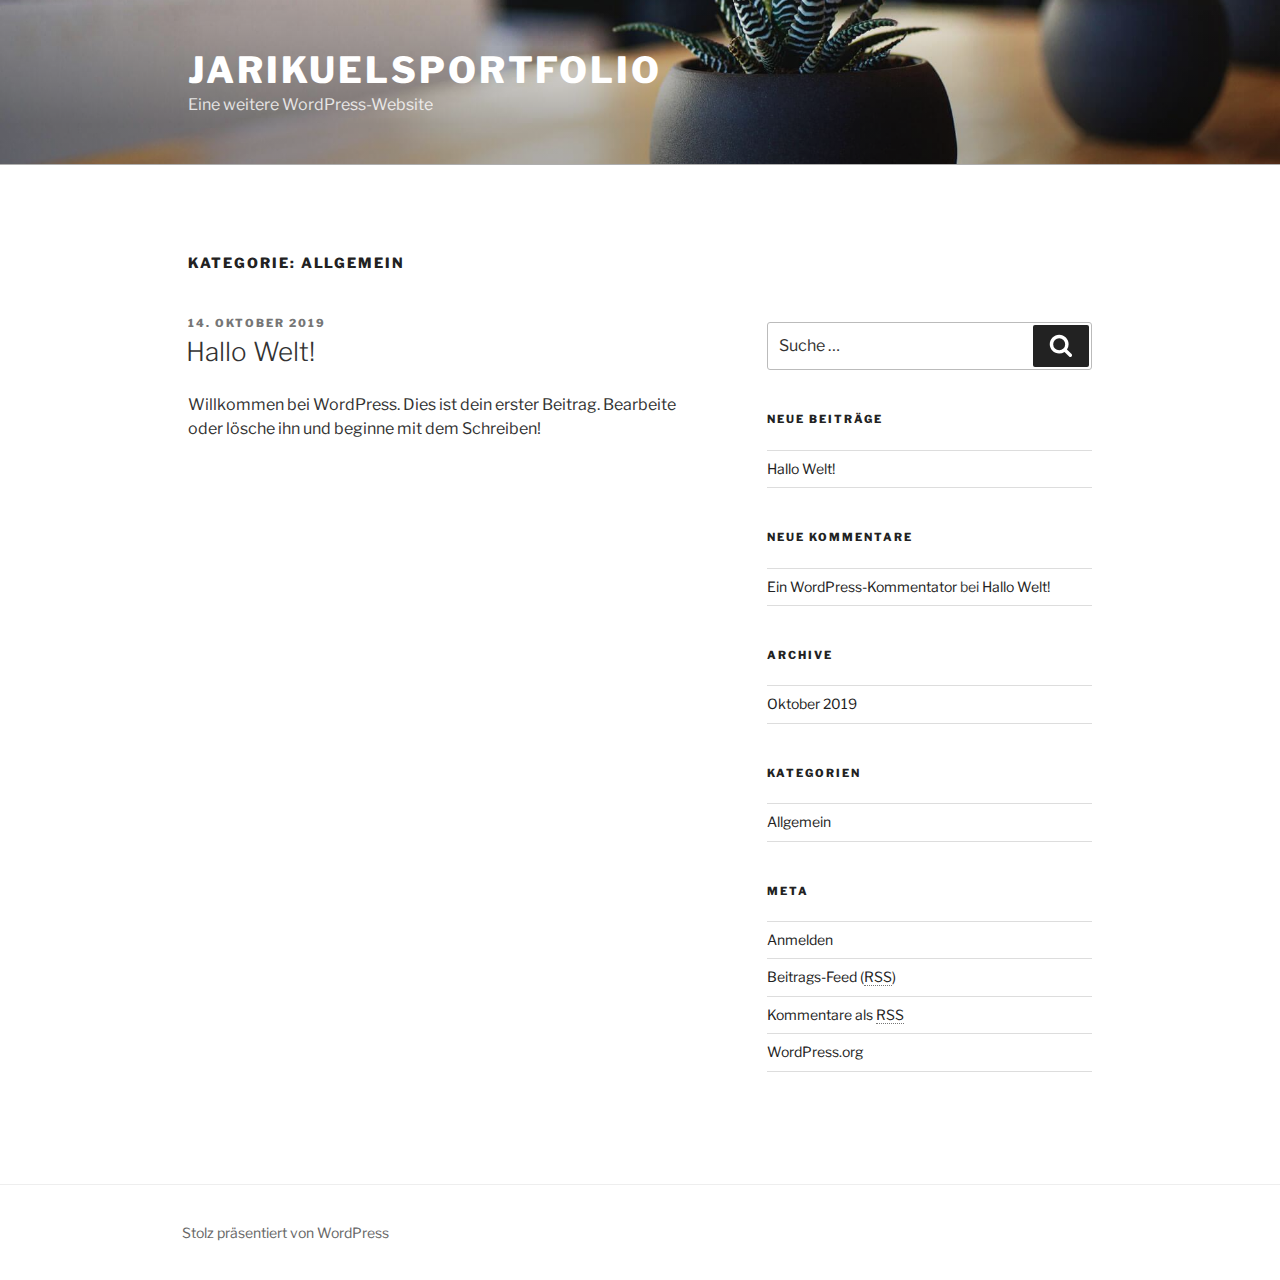
<file: category/allgemein/index.html>
<!DOCTYPE html>
<html lang="de-DE" class="no-js no-svg">
<head>
<meta charset="UTF-8">
<meta name="viewport" content="width=device-width, initial-scale=1">
<link rel="profile" href="http://gmpg.org/xfn/11">

<script>(function(html){html.className = html.className.replace(/\bno-js\b/,'js')})(document.documentElement);</script>
<title>Allgemein &#8211; jarikuelsportfolio</title>
<link rel='dns-prefetch' href='//fonts.googleapis.com' />
<link rel='dns-prefetch' href='//s.w.org' />
<link href='https://fonts.gstatic.com/' crossorigin rel='preconnect' />
<link rel="alternate" type="application/rss+xml" title="jarikuelsportfolio &raquo; Feed" href="https://jarikuels.github.io/wordpressportfolio/feed/" />
<link rel="alternate" type="application/rss+xml" title="jarikuelsportfolio &raquo; Kommentar-Feed" href="https://jarikuels.github.io/wordpressportfolio/comments/feed/" />
<link rel="alternate" type="application/rss+xml" title="jarikuelsportfolio &raquo; Allgemein Kategorie-Feed" href="https://jarikuels.github.io/wordpressportfolio/category/allgemein/feed/" />
		<script type="text/javascript">
			window._wpemojiSettings = {"baseUrl":"https:\/\/s.w.org\/images\/core\/emoji\/12.0.0-1\/72x72\/","ext":".png","svgUrl":"https:\/\/s.w.org\/images\/core\/emoji\/12.0.0-1\/svg\/","svgExt":".svg","source":{"concatemoji":"https:\/\/jarikuels.github.io\/wordpressportfolio\/wp-includes\/js\/wp-emoji-release.min.js?ver=5.2.3"}};
			!function(a,b,c){function d(a,b){var c=String.fromCharCode;l.clearRect(0,0,k.width,k.height),l.fillText(c.apply(this,a),0,0);var d=k.toDataURL();l.clearRect(0,0,k.width,k.height),l.fillText(c.apply(this,b),0,0);var e=k.toDataURL();return d===e}function e(a){var b;if(!l||!l.fillText)return!1;switch(l.textBaseline="top",l.font="600 32px Arial",a){case"flag":return!(b=d([55356,56826,55356,56819],[55356,56826,8203,55356,56819]))&&(b=d([55356,57332,56128,56423,56128,56418,56128,56421,56128,56430,56128,56423,56128,56447],[55356,57332,8203,56128,56423,8203,56128,56418,8203,56128,56421,8203,56128,56430,8203,56128,56423,8203,56128,56447]),!b);case"emoji":return b=d([55357,56424,55356,57342,8205,55358,56605,8205,55357,56424,55356,57340],[55357,56424,55356,57342,8203,55358,56605,8203,55357,56424,55356,57340]),!b}return!1}function f(a){var c=b.createElement("script");c.src=a,c.defer=c.type="text/javascript",b.getElementsByTagName("head")[0].appendChild(c)}var g,h,i,j,k=b.createElement("canvas"),l=k.getContext&&k.getContext("2d");for(j=Array("flag","emoji"),c.supports={everything:!0,everythingExceptFlag:!0},i=0;i<j.length;i++)c.supports[j[i]]=e(j[i]),c.supports.everything=c.supports.everything&&c.supports[j[i]],"flag"!==j[i]&&(c.supports.everythingExceptFlag=c.supports.everythingExceptFlag&&c.supports[j[i]]);c.supports.everythingExceptFlag=c.supports.everythingExceptFlag&&!c.supports.flag,c.DOMReady=!1,c.readyCallback=function(){c.DOMReady=!0},c.supports.everything||(h=function(){c.readyCallback()},b.addEventListener?(b.addEventListener("DOMContentLoaded",h,!1),a.addEventListener("load",h,!1)):(a.attachEvent("onload",h),b.attachEvent("onreadystatechange",function(){"complete"===b.readyState&&c.readyCallback()})),g=c.source||{},g.concatemoji?f(g.concatemoji):g.wpemoji&&g.twemoji&&(f(g.twemoji),f(g.wpemoji)))}(window,document,window._wpemojiSettings);
		</script>
		<style type="text/css">
img.wp-smiley,
img.emoji {
	display: inline !important;
	border: none !important;
	box-shadow: none !important;
	height: 1em !important;
	width: 1em !important;
	margin: 0 .07em !important;
	vertical-align: -0.1em !important;
	background: none !important;
	padding: 0 !important;
}
</style>
	<link rel='stylesheet' id='wp-block-library-css'  href='https://jarikuels.github.io/wordpressportfolio/wp-includes/css/dist/block-library/style.min.css?ver=5.2.3' type='text/css' media='all' />
<link rel='stylesheet' id='wp-block-library-theme-css'  href='https://jarikuels.github.io/wordpressportfolio/wp-includes/css/dist/block-library/theme.min.css?ver=5.2.3' type='text/css' media='all' />
<link rel='stylesheet' id='twentyseventeen-fonts-css'  href='https://fonts.googleapis.com/css?family=Libre+Franklin%3A300%2C300i%2C400%2C400i%2C600%2C600i%2C800%2C800i&#038;subset=latin%2Clatin-ext' type='text/css' media='all' />
<link rel='stylesheet' id='twentyseventeen-style-css'  href='https://jarikuels.github.io/wordpressportfolio/wp-content/themes/twentyseventeen/style.css?ver=5.2.3' type='text/css' media='all' />
<link rel='stylesheet' id='twentyseventeen-block-style-css'  href='https://jarikuels.github.io/wordpressportfolio/wp-content/themes/twentyseventeen/assets/css/blocks.css?ver=1.1' type='text/css' media='all' />
<!--[if lt IE 9]>
<link rel='stylesheet' id='twentyseventeen-ie8-css'  href='https://jarikuels.github.io/wordpressportfolio/wp-content/themes/twentyseventeen/assets/css/ie8.css?ver=1.0' type='text/css' media='all' />
<![endif]-->
<!--[if lt IE 9]>
<script type='text/javascript' src='https://jarikuels.github.io/wordpressportfolio/wp-content/themes/twentyseventeen/assets/js/html5.js?ver=3.7.3'></script>
<![endif]-->
<script type='text/javascript' src='https://jarikuels.github.io/wordpressportfolio/wp-includes/js/jquery/jquery.js?ver=1.12.4-wp'></script>
<script type='text/javascript' src='https://jarikuels.github.io/wordpressportfolio/wp-includes/js/jquery/jquery-migrate.min.js?ver=1.4.1'></script>
<link rel='https://api.w.org/' href='https://jarikuels.github.io/wordpressportfolio/wp-json/' />
<link rel="EditURI" type="application/rsd+xml" title="RSD" href="https://jarikuels.github.io/wordpressportfolio/xmlrpc.php?rsd" />
<link rel="wlwmanifest" type="application/wlwmanifest+xml" href="https://jarikuels.github.io/wordpressportfolio/wp-includes/wlwmanifest.xml" /> 
<meta name="generator" content="WordPress 5.2.3" />
		<style type="text/css">.recentcomments a{display:inline !important;padding:0 !important;margin:0 !important;}</style>
		</head>

<body class="archive category category-allgemein category-1 wp-embed-responsive hfeed has-header-image has-sidebar page-two-column colors-light">
<div id="page" class="site">
	<a class="skip-link screen-reader-text" href="#content">Zum Inhalt springen</a>

	<header id="masthead" class="site-header" role="banner">

		<div class="custom-header">

		<div class="custom-header-media">
			<div id="wp-custom-header" class="wp-custom-header"><img src="https://jarikuels.github.io/wordpressportfolio/wp-content/themes/twentyseventeen/assets/images/header.jpg" width="2000" height="1200" alt="jarikuelsportfolio" /></div>		</div>

	<div class="site-branding">
	<div class="wrap">

		
		<div class="site-branding-text">
							<p class="site-title"><a href="https://jarikuels.github.io/wordpressportfolio/" rel="home">jarikuelsportfolio</a></p>
			
							<p class="site-description">Eine weitere WordPress-Website</p>
					</div><!-- .site-branding-text -->

		
	</div><!-- .wrap -->
</div><!-- .site-branding -->

</div><!-- .custom-header -->

		
	</header><!-- #masthead -->

	
	<div class="site-content-contain">
		<div id="content" class="site-content">

<div class="wrap">

			<header class="page-header">
			<h1 class="page-title">Kategorie: Allgemein</h1>		</header><!-- .page-header -->
	
	<div id="primary" class="content-area">
		<main id="main" class="site-main" role="main">

					
<article id="post-1" class="post-1 post type-post status-publish format-standard hentry category-allgemein">
		<header class="entry-header">
		<div class="entry-meta"><span class="screen-reader-text">Veröffentlicht am</span> <a href="https://jarikuels.github.io/wordpressportfolio/2019/10/14/hallo-welt/" rel="bookmark"><time class="entry-date published updated" datetime="2019-10-14T10:33:19+02:00">14. Oktober 2019</time></a></div><!-- .entry-meta --><h2 class="entry-title"><a href="https://jarikuels.github.io/wordpressportfolio/2019/10/14/hallo-welt/" rel="bookmark">Hallo Welt!</a></h2>	</header><!-- .entry-header -->

	
	<div class="entry-content">
		
<p>Willkommen bei WordPress. Dies ist dein erster Beitrag. Bearbeite oder lösche ihn und beginne mit dem Schreiben!</p>
	</div><!-- .entry-content -->

	
</article><!-- #post-1 -->

		</main><!-- #main -->
	</div><!-- #primary -->
	
<aside id="secondary" class="widget-area" role="complementary" aria-label="Blog-Seitenleiste">
	<section id="search-2" class="widget widget_search">

<form role="search" method="get" class="search-form" action="https://jarikuels.github.io/wordpressportfolio/">
	<label for="search-form-1">
		<span class="screen-reader-text">Suche nach:</span>
	</label>
	<input type="search" id="search-form-1" class="search-field" placeholder="Suche&#160;&hellip;" value="" name="s" />
	<button type="submit" class="search-submit"><svg class="icon icon-search" aria-hidden="true" role="img"> <use href="#icon-search" xlink:href="#icon-search"></use> </svg><span class="screen-reader-text">Suche</span></button>
</form>
</section>		<section id="recent-posts-2" class="widget widget_recent_entries">		<h2 class="widget-title">Neue Beiträge</h2>		<ul>
											<li>
					<a href="https://jarikuels.github.io/wordpressportfolio/2019/10/14/hallo-welt/">Hallo Welt!</a>
									</li>
					</ul>
		</section><section id="recent-comments-2" class="widget widget_recent_comments"><h2 class="widget-title">Neue Kommentare</h2><ul id="recentcomments"><li class="recentcomments"><span class="comment-author-link"><a href='https://wordpress.org/' rel='external nofollow' class='url'>Ein WordPress-Kommentator</a></span> bei <a href="https://jarikuels.github.io/wordpressportfolio/2019/10/14/hallo-welt/#comment-1">Hallo Welt!</a></li></ul></section><section id="archives-2" class="widget widget_archive"><h2 class="widget-title">Archive</h2>		<ul>
				<li><a href='https://jarikuels.github.io/wordpressportfolio/2019/10/'>Oktober 2019</a></li>
		</ul>
			</section><section id="categories-2" class="widget widget_categories"><h2 class="widget-title">Kategorien</h2>		<ul>
				<li class="cat-item cat-item-1 current-cat"><a href="https://jarikuels.github.io/wordpressportfolio/category/allgemein/">Allgemein</a>
</li>
		</ul>
			</section><section id="meta-2" class="widget widget_meta"><h2 class="widget-title">Meta</h2>			<ul>
						<li><a href="https://jarikuels.github.io/wordpressportfolio/wp-login.php">Anmelden</a></li>
			<li><a href="https://jarikuels.github.io/wordpressportfolio/feed/">Beitrags-Feed (<abbr title="Really Simple Syndication">RSS</abbr>)</a></li>
			<li><a href="https://jarikuels.github.io/wordpressportfolio/comments/feed/">Kommentare als <abbr title="Really Simple Syndication">RSS</abbr></a></li>
			<li><a href="https://de.wordpress.org/" title="Powered by WordPress, state-of-the-art semantic personal publishing platform.">WordPress.org</a></li>			</ul>
			</section></aside><!-- #secondary -->
</div><!-- .wrap -->


		</div><!-- #content -->

		<footer id="colophon" class="site-footer" role="contentinfo">
			<div class="wrap">
				
<div class="site-info">
		<a href="https://de.wordpress.org/" class="imprint">
		Stolz präsentiert von WordPress	</a>
</div><!-- .site-info -->
			</div><!-- .wrap -->
		</footer><!-- #colophon -->
	</div><!-- .site-content-contain -->
</div><!-- #page -->
<script type='text/javascript'>
/* <![CDATA[ */
var twentyseventeenScreenReaderText = {"quote":"<svg class=\"icon icon-quote-right\" aria-hidden=\"true\" role=\"img\"> <use href=\"#icon-quote-right\" xlink:href=\"#icon-quote-right\"><\/use> <\/svg>"};
/* ]]> */
</script>
<script type='text/javascript' src='https://jarikuels.github.io/wordpressportfolio/wp-content/themes/twentyseventeen/assets/js/skip-link-focus-fix.js?ver=1.0'></script>
<script type='text/javascript' src='https://jarikuels.github.io/wordpressportfolio/wp-content/themes/twentyseventeen/assets/js/global.js?ver=1.0'></script>
<script type='text/javascript' src='https://jarikuels.github.io/wordpressportfolio/wp-content/themes/twentyseventeen/assets/js/jquery.scrollTo.js?ver=2.1.2'></script>
<script type='text/javascript' src='https://jarikuels.github.io/wordpressportfolio/wp-includes/js/wp-embed.min.js?ver=5.2.3'></script>
<svg style="position: absolute; width: 0; height: 0; overflow: hidden;" version="1.1" xmlns="http://www.w3.org/2000/svg" xmlns:xlink="http://www.w3.org/1999/xlink">
<defs>
<symbol id="icon-behance" viewbox="0 0 37 32">
<path class="path1" d="M33 6.054h-9.125v2.214h9.125v-2.214zM28.5 13.661q-1.607 0-2.607 0.938t-1.107 2.545h7.286q-0.321-3.482-3.571-3.482zM28.786 24.107q1.125 0 2.179-0.571t1.357-1.554h3.946q-1.786 5.482-7.625 5.482-3.821 0-6.080-2.357t-2.259-6.196q0-3.714 2.33-6.17t6.009-2.455q2.464 0 4.295 1.214t2.732 3.196 0.902 4.429q0 0.304-0.036 0.839h-11.75q0 1.982 1.027 3.063t2.973 1.080zM4.946 23.214h5.286q3.661 0 3.661-2.982 0-3.214-3.554-3.214h-5.393v6.196zM4.946 13.625h5.018q1.393 0 2.205-0.652t0.813-2.027q0-2.571-3.393-2.571h-4.643v5.25zM0 4.536h10.607q1.554 0 2.768 0.25t2.259 0.848 1.607 1.723 0.563 2.75q0 3.232-3.071 4.696 2.036 0.571 3.071 2.054t1.036 3.643q0 1.339-0.438 2.438t-1.179 1.848-1.759 1.268-2.161 0.75-2.393 0.232h-10.911v-22.5z"></path>
</symbol>
<symbol id="icon-deviantart" viewbox="0 0 18 32">
<path class="path1" d="M18.286 5.411l-5.411 10.393 0.429 0.554h4.982v7.411h-9.054l-0.786 0.536-2.536 4.875-0.536 0.536h-5.375v-5.411l5.411-10.411-0.429-0.536h-4.982v-7.411h9.054l0.786-0.536 2.536-4.875 0.536-0.536h5.375v5.411z"></path>
</symbol>
<symbol id="icon-medium" viewbox="0 0 32 32">
<path class="path1" d="M10.661 7.518v20.946q0 0.446-0.223 0.759t-0.652 0.313q-0.304 0-0.589-0.143l-8.304-4.161q-0.375-0.179-0.634-0.598t-0.259-0.83v-20.357q0-0.357 0.179-0.607t0.518-0.25q0.25 0 0.786 0.268l9.125 4.571q0.054 0.054 0.054 0.089zM11.804 9.321l9.536 15.464-9.536-4.75v-10.714zM32 9.643v18.821q0 0.446-0.25 0.723t-0.679 0.277-0.839-0.232l-7.875-3.929zM31.946 7.5q0 0.054-4.58 7.491t-5.366 8.705l-6.964-11.321 5.786-9.411q0.304-0.5 0.929-0.5 0.25 0 0.464 0.107l9.661 4.821q0.071 0.036 0.071 0.107z"></path>
</symbol>
<symbol id="icon-slideshare" viewbox="0 0 32 32">
<path class="path1" d="M15.589 13.214q0 1.482-1.134 2.545t-2.723 1.063-2.723-1.063-1.134-2.545q0-1.5 1.134-2.554t2.723-1.054 2.723 1.054 1.134 2.554zM24.554 13.214q0 1.482-1.125 2.545t-2.732 1.063q-1.589 0-2.723-1.063t-1.134-2.545q0-1.5 1.134-2.554t2.723-1.054q1.607 0 2.732 1.054t1.125 2.554zM28.571 16.429v-11.911q0-1.554-0.571-2.205t-1.982-0.652h-19.857q-1.482 0-2.009 0.607t-0.527 2.25v12.018q0.768 0.411 1.58 0.714t1.446 0.5 1.446 0.33 1.268 0.196 1.25 0.071 1.045 0.009 1.009-0.036 0.795-0.036q1.214-0.018 1.696 0.482 0.107 0.107 0.179 0.161 0.464 0.446 1.089 0.911 0.125-1.625 2.107-1.554 0.089 0 0.652 0.027t0.768 0.036 0.813 0.018 0.946-0.018 0.973-0.080 1.089-0.152 1.107-0.241 1.196-0.348 1.205-0.482 1.286-0.616zM31.482 16.339q-2.161 2.661-6.643 4.5 1.5 5.089-0.411 8.304-1.179 2.018-3.268 2.643-1.857 0.571-3.25-0.268-1.536-0.911-1.464-2.929l-0.018-5.821v-0.018q-0.143-0.036-0.438-0.107t-0.42-0.089l-0.018 6.036q0.071 2.036-1.482 2.929-1.411 0.839-3.268 0.268-2.089-0.643-3.25-2.679-1.875-3.214-0.393-8.268-4.482-1.839-6.643-4.5-0.446-0.661-0.071-1.125t1.071 0.018q0.054 0.036 0.196 0.125t0.196 0.143v-12.393q0-1.286 0.839-2.196t2.036-0.911h22.446q1.196 0 2.036 0.911t0.839 2.196v12.393l0.375-0.268q0.696-0.482 1.071-0.018t-0.071 1.125z"></path>
</symbol>
<symbol id="icon-snapchat-ghost" viewbox="0 0 30 32">
<path class="path1" d="M15.143 2.286q2.393-0.018 4.295 1.223t2.92 3.438q0.482 1.036 0.482 3.196 0 0.839-0.161 3.411 0.25 0.125 0.5 0.125 0.321 0 0.911-0.241t0.911-0.241q0.518 0 1 0.321t0.482 0.821q0 0.571-0.563 0.964t-1.232 0.563-1.232 0.518-0.563 0.848q0 0.268 0.214 0.768 0.661 1.464 1.83 2.679t2.58 1.804q0.5 0.214 1.429 0.411 0.5 0.107 0.5 0.625 0 1.25-3.911 1.839-0.125 0.196-0.196 0.696t-0.25 0.83-0.589 0.33q-0.357 0-1.107-0.116t-1.143-0.116q-0.661 0-1.107 0.089-0.571 0.089-1.125 0.402t-1.036 0.679-1.036 0.723-1.357 0.598-1.768 0.241q-0.929 0-1.723-0.241t-1.339-0.598-1.027-0.723-1.036-0.679-1.107-0.402q-0.464-0.089-1.125-0.089-0.429 0-1.17 0.134t-1.045 0.134q-0.446 0-0.625-0.33t-0.25-0.848-0.196-0.714q-3.911-0.589-3.911-1.839 0-0.518 0.5-0.625 0.929-0.196 1.429-0.411 1.393-0.571 2.58-1.804t1.83-2.679q0.214-0.5 0.214-0.768 0-0.5-0.563-0.848t-1.241-0.527-1.241-0.563-0.563-0.938q0-0.482 0.464-0.813t0.982-0.33q0.268 0 0.857 0.232t0.946 0.232q0.321 0 0.571-0.125-0.161-2.536-0.161-3.393 0-2.179 0.482-3.214 1.143-2.446 3.071-3.536t4.714-1.125z"></path>
</symbol>
<symbol id="icon-yelp" viewbox="0 0 27 32">
<path class="path1" d="M13.804 23.554v2.268q-0.018 5.214-0.107 5.446-0.214 0.571-0.911 0.714-0.964 0.161-3.241-0.679t-2.902-1.589q-0.232-0.268-0.304-0.643-0.018-0.214 0.071-0.464 0.071-0.179 0.607-0.839t3.232-3.857q0.018 0 1.071-1.25 0.268-0.339 0.705-0.438t0.884 0.063q0.429 0.179 0.67 0.518t0.223 0.75zM11.143 19.071q-0.054 0.982-0.929 1.25l-2.143 0.696q-4.911 1.571-5.214 1.571-0.625-0.036-0.964-0.643-0.214-0.446-0.304-1.339-0.143-1.357 0.018-2.973t0.536-2.223 1-0.571q0.232 0 3.607 1.375 1.25 0.518 2.054 0.839l1.5 0.607q0.411 0.161 0.634 0.545t0.205 0.866zM25.893 24.375q-0.125 0.964-1.634 2.875t-2.42 2.268q-0.661 0.25-1.125-0.125-0.25-0.179-3.286-5.125l-0.839-1.375q-0.25-0.375-0.205-0.821t0.348-0.821q0.625-0.768 1.482-0.464 0.018 0.018 2.125 0.714 3.625 1.179 4.321 1.42t0.839 0.366q0.5 0.393 0.393 1.089zM13.893 13.089q0.089 1.821-0.964 2.179-1.036 0.304-2.036-1.268l-6.75-10.679q-0.143-0.625 0.339-1.107 0.732-0.768 3.705-1.598t4.009-0.563q0.714 0.179 0.875 0.804 0.054 0.321 0.393 5.455t0.429 6.777zM25.714 15.018q0.054 0.696-0.464 1.054-0.268 0.179-5.875 1.536-1.196 0.268-1.625 0.411l0.018-0.036q-0.411 0.107-0.821-0.071t-0.661-0.571q-0.536-0.839 0-1.554 0.018-0.018 1.339-1.821 2.232-3.054 2.679-3.643t0.607-0.696q0.5-0.339 1.161-0.036 0.857 0.411 2.196 2.384t1.446 2.991v0.054z"></path>
</symbol>
<symbol id="icon-vine" viewbox="0 0 27 32">
<path class="path1" d="M26.732 14.768v3.536q-1.804 0.411-3.536 0.411-1.161 2.429-2.955 4.839t-3.241 3.848-2.286 1.902q-1.429 0.804-2.893-0.054-0.5-0.304-1.080-0.777t-1.518-1.491-1.83-2.295-1.92-3.286-1.884-4.357-1.634-5.616-1.259-6.964h5.054q0.464 3.893 1.25 7.116t1.866 5.661 2.17 4.205 2.5 3.482q3.018-3.018 5.125-7.25-2.536-1.286-3.982-3.929t-1.446-5.946q0-3.429 1.857-5.616t5.071-2.188q3.179 0 4.875 1.884t1.696 5.313q0 2.839-1.036 5.107-0.125 0.018-0.348 0.054t-0.821 0.036-1.125-0.107-1.107-0.455-0.902-0.92q0.554-1.839 0.554-3.286 0-1.554-0.518-2.357t-1.411-0.804q-0.946 0-1.518 0.884t-0.571 2.509q0 3.321 1.875 5.241t4.768 1.92q1.107 0 2.161-0.25z"></path>
</symbol>
<symbol id="icon-vk" viewbox="0 0 35 32">
<path class="path1" d="M34.232 9.286q0.411 1.143-2.679 5.25-0.429 0.571-1.161 1.518-1.393 1.786-1.607 2.339-0.304 0.732 0.25 1.446 0.304 0.375 1.446 1.464h0.018l0.071 0.071q2.518 2.339 3.411 3.946 0.054 0.089 0.116 0.223t0.125 0.473-0.009 0.607-0.446 0.491-1.054 0.223l-4.571 0.071q-0.429 0.089-1-0.089t-0.929-0.393l-0.357-0.214q-0.536-0.375-1.25-1.143t-1.223-1.384-1.089-1.036-1.009-0.277q-0.054 0.018-0.143 0.063t-0.304 0.259-0.384 0.527-0.304 0.929-0.116 1.384q0 0.268-0.063 0.491t-0.134 0.33l-0.071 0.089q-0.321 0.339-0.946 0.393h-2.054q-1.268 0.071-2.607-0.295t-2.348-0.946-1.839-1.179-1.259-1.027l-0.446-0.429q-0.179-0.179-0.491-0.536t-1.277-1.625-1.893-2.696-2.188-3.768-2.33-4.857q-0.107-0.286-0.107-0.482t0.054-0.286l0.071-0.107q0.268-0.339 1.018-0.339l4.893-0.036q0.214 0.036 0.411 0.116t0.286 0.152l0.089 0.054q0.286 0.196 0.429 0.571 0.357 0.893 0.821 1.848t0.732 1.455l0.286 0.518q0.518 1.071 1 1.857t0.866 1.223 0.741 0.688 0.607 0.25 0.482-0.089q0.036-0.018 0.089-0.089t0.214-0.393 0.241-0.839 0.17-1.446 0-2.232q-0.036-0.714-0.161-1.304t-0.25-0.821l-0.107-0.214q-0.446-0.607-1.518-0.768-0.232-0.036 0.089-0.429 0.304-0.339 0.679-0.536 0.946-0.464 4.268-0.429 1.464 0.018 2.411 0.232 0.357 0.089 0.598 0.241t0.366 0.429 0.188 0.571 0.063 0.813-0.018 0.982-0.045 1.259-0.027 1.473q0 0.196-0.018 0.75t-0.009 0.857 0.063 0.723 0.205 0.696 0.402 0.438q0.143 0.036 0.304 0.071t0.464-0.196 0.679-0.616 0.929-1.196 1.214-1.92q1.071-1.857 1.911-4.018 0.071-0.179 0.179-0.313t0.196-0.188l0.071-0.054 0.089-0.045t0.232-0.054 0.357-0.009l5.143-0.036q0.696-0.089 1.143 0.045t0.554 0.295z"></path>
</symbol>
<symbol id="icon-search" viewbox="0 0 30 32">
<path class="path1" d="M20.571 14.857q0-3.304-2.348-5.652t-5.652-2.348-5.652 2.348-2.348 5.652 2.348 5.652 5.652 2.348 5.652-2.348 2.348-5.652zM29.714 29.714q0 0.929-0.679 1.607t-1.607 0.679q-0.964 0-1.607-0.679l-6.125-6.107q-3.196 2.214-7.125 2.214-2.554 0-4.884-0.991t-4.018-2.679-2.679-4.018-0.991-4.884 0.991-4.884 2.679-4.018 4.018-2.679 4.884-0.991 4.884 0.991 4.018 2.679 2.679 4.018 0.991 4.884q0 3.929-2.214 7.125l6.125 6.125q0.661 0.661 0.661 1.607z"></path>
</symbol>
<symbol id="icon-envelope-o" viewbox="0 0 32 32">
<path class="path1" d="M29.714 26.857v-13.714q-0.571 0.643-1.232 1.179-4.786 3.679-7.607 6.036-0.911 0.768-1.482 1.196t-1.545 0.866-1.83 0.438h-0.036q-0.857 0-1.83-0.438t-1.545-0.866-1.482-1.196q-2.821-2.357-7.607-6.036-0.661-0.536-1.232-1.179v13.714q0 0.232 0.17 0.402t0.402 0.17h26.286q0.232 0 0.402-0.17t0.17-0.402zM29.714 8.089v-0.438t-0.009-0.232-0.054-0.223-0.098-0.161-0.161-0.134-0.25-0.045h-26.286q-0.232 0-0.402 0.17t-0.17 0.402q0 3 2.625 5.071 3.446 2.714 7.161 5.661 0.107 0.089 0.625 0.527t0.821 0.67 0.795 0.563 0.902 0.491 0.768 0.161h0.036q0.357 0 0.768-0.161t0.902-0.491 0.795-0.563 0.821-0.67 0.625-0.527q3.714-2.946 7.161-5.661 0.964-0.768 1.795-2.063t0.83-2.348zM32 7.429v19.429q0 1.179-0.839 2.018t-2.018 0.839h-26.286q-1.179 0-2.018-0.839t-0.839-2.018v-19.429q0-1.179 0.839-2.018t2.018-0.839h26.286q1.179 0 2.018 0.839t0.839 2.018z"></path>
</symbol>
<symbol id="icon-close" viewbox="0 0 25 32">
<path class="path1" d="M23.179 23.607q0 0.714-0.5 1.214l-2.429 2.429q-0.5 0.5-1.214 0.5t-1.214-0.5l-5.25-5.25-5.25 5.25q-0.5 0.5-1.214 0.5t-1.214-0.5l-2.429-2.429q-0.5-0.5-0.5-1.214t0.5-1.214l5.25-5.25-5.25-5.25q-0.5-0.5-0.5-1.214t0.5-1.214l2.429-2.429q0.5-0.5 1.214-0.5t1.214 0.5l5.25 5.25 5.25-5.25q0.5-0.5 1.214-0.5t1.214 0.5l2.429 2.429q0.5 0.5 0.5 1.214t-0.5 1.214l-5.25 5.25 5.25 5.25q0.5 0.5 0.5 1.214z"></path>
</symbol>
<symbol id="icon-angle-down" viewbox="0 0 21 32">
<path class="path1" d="M19.196 13.143q0 0.232-0.179 0.411l-8.321 8.321q-0.179 0.179-0.411 0.179t-0.411-0.179l-8.321-8.321q-0.179-0.179-0.179-0.411t0.179-0.411l0.893-0.893q0.179-0.179 0.411-0.179t0.411 0.179l7.018 7.018 7.018-7.018q0.179-0.179 0.411-0.179t0.411 0.179l0.893 0.893q0.179 0.179 0.179 0.411z"></path>
</symbol>
<symbol id="icon-folder-open" viewbox="0 0 34 32">
<path class="path1" d="M33.554 17q0 0.554-0.554 1.179l-6 7.071q-0.768 0.911-2.152 1.545t-2.563 0.634h-19.429q-0.607 0-1.080-0.232t-0.473-0.768q0-0.554 0.554-1.179l6-7.071q0.768-0.911 2.152-1.545t2.563-0.634h19.429q0.607 0 1.080 0.232t0.473 0.768zM27.429 10.857v2.857h-14.857q-1.679 0-3.518 0.848t-2.929 2.134l-6.107 7.179q0-0.071-0.009-0.223t-0.009-0.223v-17.143q0-1.643 1.179-2.821t2.821-1.179h5.714q1.643 0 2.821 1.179t1.179 2.821v0.571h9.714q1.643 0 2.821 1.179t1.179 2.821z"></path>
</symbol>
<symbol id="icon-twitter" viewbox="0 0 30 32">
<path class="path1" d="M28.929 7.286q-1.196 1.75-2.893 2.982 0.018 0.25 0.018 0.75 0 2.321-0.679 4.634t-2.063 4.437-3.295 3.759-4.607 2.607-5.768 0.973q-4.839 0-8.857-2.589 0.625 0.071 1.393 0.071 4.018 0 7.161-2.464-1.875-0.036-3.357-1.152t-2.036-2.848q0.589 0.089 1.089 0.089 0.768 0 1.518-0.196-2-0.411-3.313-1.991t-1.313-3.67v-0.071q1.214 0.679 2.607 0.732-1.179-0.786-1.875-2.054t-0.696-2.75q0-1.571 0.786-2.911 2.161 2.661 5.259 4.259t6.634 1.777q-0.143-0.679-0.143-1.321 0-2.393 1.688-4.080t4.080-1.688q2.5 0 4.214 1.821 1.946-0.375 3.661-1.393-0.661 2.054-2.536 3.179 1.661-0.179 3.321-0.893z"></path>
</symbol>
<symbol id="icon-facebook" viewbox="0 0 19 32">
<path class="path1" d="M17.125 0.214v4.714h-2.804q-1.536 0-2.071 0.643t-0.536 1.929v3.375h5.232l-0.696 5.286h-4.536v13.554h-5.464v-13.554h-4.554v-5.286h4.554v-3.893q0-3.321 1.857-5.152t4.946-1.83q2.625 0 4.071 0.214z"></path>
</symbol>
<symbol id="icon-github" viewbox="0 0 27 32">
<path class="path1" d="M13.714 2.286q3.732 0 6.884 1.839t4.991 4.991 1.839 6.884q0 4.482-2.616 8.063t-6.759 4.955q-0.482 0.089-0.714-0.125t-0.232-0.536q0-0.054 0.009-1.366t0.009-2.402q0-1.732-0.929-2.536 1.018-0.107 1.83-0.321t1.679-0.696 1.446-1.188 0.946-1.875 0.366-2.688q0-2.125-1.411-3.679 0.661-1.625-0.143-3.643-0.5-0.161-1.446 0.196t-1.643 0.786l-0.679 0.429q-1.661-0.464-3.429-0.464t-3.429 0.464q-0.286-0.196-0.759-0.482t-1.491-0.688-1.518-0.241q-0.804 2.018-0.143 3.643-1.411 1.554-1.411 3.679 0 1.518 0.366 2.679t0.938 1.875 1.438 1.196 1.679 0.696 1.83 0.321q-0.696 0.643-0.875 1.839-0.375 0.179-0.804 0.268t-1.018 0.089-1.17-0.384-0.991-1.116q-0.339-0.571-0.866-0.929t-0.884-0.429l-0.357-0.054q-0.375 0-0.518 0.080t-0.089 0.205 0.161 0.25 0.232 0.214l0.125 0.089q0.393 0.179 0.777 0.679t0.563 0.911l0.179 0.411q0.232 0.679 0.786 1.098t1.196 0.536 1.241 0.125 0.991-0.063l0.411-0.071q0 0.679 0.009 1.58t0.009 0.973q0 0.321-0.232 0.536t-0.714 0.125q-4.143-1.375-6.759-4.955t-2.616-8.063q0-3.732 1.839-6.884t4.991-4.991 6.884-1.839zM5.196 21.982q0.054-0.125-0.125-0.214-0.179-0.054-0.232 0.036-0.054 0.125 0.125 0.214 0.161 0.107 0.232-0.036zM5.75 22.589q0.125-0.089-0.036-0.286-0.179-0.161-0.286-0.054-0.125 0.089 0.036 0.286 0.179 0.179 0.286 0.054zM6.286 23.393q0.161-0.125 0-0.339-0.143-0.232-0.304-0.107-0.161 0.089 0 0.321t0.304 0.125zM7.036 24.143q0.143-0.143-0.071-0.339-0.214-0.214-0.357-0.054-0.161 0.143 0.071 0.339 0.214 0.214 0.357 0.054zM8.054 24.589q0.054-0.196-0.232-0.286-0.268-0.071-0.339 0.125t0.232 0.268q0.268 0.107 0.339-0.107zM9.179 24.679q0-0.232-0.304-0.196-0.286 0-0.286 0.196 0 0.232 0.304 0.196 0.286 0 0.286-0.196zM10.214 24.5q-0.036-0.196-0.321-0.161-0.286 0.054-0.25 0.268t0.321 0.143 0.25-0.25z"></path>
</symbol>
<symbol id="icon-bars" viewbox="0 0 27 32">
<path class="path1" d="M27.429 24v2.286q0 0.464-0.339 0.804t-0.804 0.339h-25.143q-0.464 0-0.804-0.339t-0.339-0.804v-2.286q0-0.464 0.339-0.804t0.804-0.339h25.143q0.464 0 0.804 0.339t0.339 0.804zM27.429 14.857v2.286q0 0.464-0.339 0.804t-0.804 0.339h-25.143q-0.464 0-0.804-0.339t-0.339-0.804v-2.286q0-0.464 0.339-0.804t0.804-0.339h25.143q0.464 0 0.804 0.339t0.339 0.804zM27.429 5.714v2.286q0 0.464-0.339 0.804t-0.804 0.339h-25.143q-0.464 0-0.804-0.339t-0.339-0.804v-2.286q0-0.464 0.339-0.804t0.804-0.339h25.143q0.464 0 0.804 0.339t0.339 0.804z"></path>
</symbol>
<symbol id="icon-google-plus" viewbox="0 0 41 32">
<path class="path1" d="M25.661 16.304q0 3.714-1.554 6.616t-4.429 4.536-6.589 1.634q-2.661 0-5.089-1.036t-4.179-2.786-2.786-4.179-1.036-5.089 1.036-5.089 2.786-4.179 4.179-2.786 5.089-1.036q5.107 0 8.768 3.429l-3.554 3.411q-2.089-2.018-5.214-2.018-2.196 0-4.063 1.107t-2.955 3.009-1.089 4.152 1.089 4.152 2.955 3.009 4.063 1.107q1.482 0 2.723-0.411t2.045-1.027 1.402-1.402 0.875-1.482 0.384-1.321h-7.429v-4.5h12.357q0.214 1.125 0.214 2.179zM41.143 14.125v3.75h-3.732v3.732h-3.75v-3.732h-3.732v-3.75h3.732v-3.732h3.75v3.732h3.732z"></path>
</symbol>
<symbol id="icon-linkedin" viewbox="0 0 27 32">
<path class="path1" d="M6.232 11.161v17.696h-5.893v-17.696h5.893zM6.607 5.696q0.018 1.304-0.902 2.179t-2.42 0.875h-0.036q-1.464 0-2.357-0.875t-0.893-2.179q0-1.321 0.92-2.188t2.402-0.866 2.375 0.866 0.911 2.188zM27.429 18.714v10.143h-5.875v-9.464q0-1.875-0.723-2.938t-2.259-1.063q-1.125 0-1.884 0.616t-1.134 1.527q-0.196 0.536-0.196 1.446v9.875h-5.875q0.036-7.125 0.036-11.554t-0.018-5.286l-0.018-0.857h5.875v2.571h-0.036q0.357-0.571 0.732-1t1.009-0.929 1.554-0.777 2.045-0.277q3.054 0 4.911 2.027t1.857 5.938z"></path>
</symbol>
<symbol id="icon-quote-right" viewbox="0 0 30 32">
<path class="path1" d="M13.714 5.714v12.571q0 1.857-0.723 3.545t-1.955 2.92-2.92 1.955-3.545 0.723h-1.143q-0.464 0-0.804-0.339t-0.339-0.804v-2.286q0-0.464 0.339-0.804t0.804-0.339h1.143q1.893 0 3.232-1.339t1.339-3.232v-0.571q0-0.714-0.5-1.214t-1.214-0.5h-4q-1.429 0-2.429-1t-1-2.429v-6.857q0-1.429 1-2.429t2.429-1h6.857q1.429 0 2.429 1t1 2.429zM29.714 5.714v12.571q0 1.857-0.723 3.545t-1.955 2.92-2.92 1.955-3.545 0.723h-1.143q-0.464 0-0.804-0.339t-0.339-0.804v-2.286q0-0.464 0.339-0.804t0.804-0.339h1.143q1.893 0 3.232-1.339t1.339-3.232v-0.571q0-0.714-0.5-1.214t-1.214-0.5h-4q-1.429 0-2.429-1t-1-2.429v-6.857q0-1.429 1-2.429t2.429-1h6.857q1.429 0 2.429 1t1 2.429z"></path>
</symbol>
<symbol id="icon-mail-reply" viewbox="0 0 32 32">
<path class="path1" d="M32 20q0 2.964-2.268 8.054-0.054 0.125-0.188 0.429t-0.241 0.536-0.232 0.393q-0.214 0.304-0.5 0.304-0.268 0-0.42-0.179t-0.152-0.446q0-0.161 0.045-0.473t0.045-0.42q0.089-1.214 0.089-2.196 0-1.804-0.313-3.232t-0.866-2.473-1.429-1.804-1.884-1.241-2.375-0.759-2.75-0.384-3.134-0.107h-4v4.571q0 0.464-0.339 0.804t-0.804 0.339-0.804-0.339l-9.143-9.143q-0.339-0.339-0.339-0.804t0.339-0.804l9.143-9.143q0.339-0.339 0.804-0.339t0.804 0.339 0.339 0.804v4.571h4q12.732 0 15.625 7.196 0.946 2.393 0.946 5.946z"></path>
</symbol>
<symbol id="icon-youtube" viewbox="0 0 27 32">
<path class="path1" d="M17.339 22.214v3.768q0 1.196-0.696 1.196-0.411 0-0.804-0.393v-5.375q0.393-0.393 0.804-0.393 0.696 0 0.696 1.196zM23.375 22.232v0.821h-1.607v-0.821q0-1.214 0.804-1.214t0.804 1.214zM6.125 18.339h1.911v-1.679h-5.571v1.679h1.875v10.161h1.786v-10.161zM11.268 28.5h1.589v-8.821h-1.589v6.75q-0.536 0.75-1.018 0.75-0.321 0-0.375-0.375-0.018-0.054-0.018-0.625v-6.5h-1.589v6.982q0 0.875 0.143 1.304 0.214 0.661 1.036 0.661 0.857 0 1.821-1.089v0.964zM18.929 25.857v-3.518q0-1.304-0.161-1.768-0.304-1-1.268-1-0.893 0-1.661 0.964v-3.875h-1.589v11.839h1.589v-0.857q0.804 0.982 1.661 0.982 0.964 0 1.268-0.982 0.161-0.482 0.161-1.786zM24.964 25.679v-0.232h-1.625q0 0.911-0.036 1.089-0.125 0.643-0.714 0.643-0.821 0-0.821-1.232v-1.554h3.196v-1.839q0-1.411-0.482-2.071-0.696-0.911-1.893-0.911-1.214 0-1.911 0.911-0.5 0.661-0.5 2.071v3.089q0 1.411 0.518 2.071 0.696 0.911 1.929 0.911 1.286 0 1.929-0.946 0.321-0.482 0.375-0.964 0.036-0.161 0.036-1.036zM14.107 9.375v-3.75q0-1.232-0.768-1.232t-0.768 1.232v3.75q0 1.25 0.768 1.25t0.768-1.25zM26.946 22.786q0 4.179-0.464 6.25-0.25 1.054-1.036 1.768t-1.821 0.821q-3.286 0.375-9.911 0.375t-9.911-0.375q-1.036-0.107-1.83-0.821t-1.027-1.768q-0.464-2-0.464-6.25 0-4.179 0.464-6.25 0.25-1.054 1.036-1.768t1.839-0.839q3.268-0.357 9.893-0.357t9.911 0.357q1.036 0.125 1.83 0.839t1.027 1.768q0.464 2 0.464 6.25zM9.125 0h1.821l-2.161 7.125v4.839h-1.786v-4.839q-0.25-1.321-1.089-3.786-0.661-1.839-1.161-3.339h1.893l1.268 4.696zM15.732 5.946v3.125q0 1.446-0.5 2.107-0.661 0.911-1.893 0.911-1.196 0-1.875-0.911-0.5-0.679-0.5-2.107v-3.125q0-1.429 0.5-2.089 0.679-0.911 1.875-0.911 1.232 0 1.893 0.911 0.5 0.661 0.5 2.089zM21.714 3.054v8.911h-1.625v-0.982q-0.946 1.107-1.839 1.107-0.821 0-1.054-0.661-0.143-0.429-0.143-1.339v-7.036h1.625v6.554q0 0.589 0.018 0.625 0.054 0.393 0.375 0.393 0.482 0 1.018-0.768v-6.804h1.625z"></path>
</symbol>
<symbol id="icon-dropbox" viewbox="0 0 32 32">
<path class="path1" d="M7.179 12.625l8.821 5.446-6.107 5.089-8.75-5.696zM24.786 22.536v1.929l-8.75 5.232v0.018l-0.018-0.018-0.018 0.018v-0.018l-8.732-5.232v-1.929l2.625 1.714 6.107-5.071v-0.036l0.018 0.018 0.018-0.018v0.036l6.125 5.071zM9.893 2.107l6.107 5.089-8.821 5.429-6.036-4.821zM24.821 12.625l6.036 4.839-8.732 5.696-6.125-5.089zM22.125 2.107l8.732 5.696-6.036 4.821-8.821-5.429z"></path>
</symbol>
<symbol id="icon-instagram" viewbox="0 0 27 32">
<path class="path1" d="M18.286 16q0-1.893-1.339-3.232t-3.232-1.339-3.232 1.339-1.339 3.232 1.339 3.232 3.232 1.339 3.232-1.339 1.339-3.232zM20.75 16q0 2.929-2.054 4.982t-4.982 2.054-4.982-2.054-2.054-4.982 2.054-4.982 4.982-2.054 4.982 2.054 2.054 4.982zM22.679 8.679q0 0.679-0.482 1.161t-1.161 0.482-1.161-0.482-0.482-1.161 0.482-1.161 1.161-0.482 1.161 0.482 0.482 1.161zM13.714 4.75q-0.125 0-1.366-0.009t-1.884 0-1.723 0.054-1.839 0.179-1.277 0.33q-0.893 0.357-1.571 1.036t-1.036 1.571q-0.196 0.518-0.33 1.277t-0.179 1.839-0.054 1.723 0 1.884 0.009 1.366-0.009 1.366 0 1.884 0.054 1.723 0.179 1.839 0.33 1.277q0.357 0.893 1.036 1.571t1.571 1.036q0.518 0.196 1.277 0.33t1.839 0.179 1.723 0.054 1.884 0 1.366-0.009 1.366 0.009 1.884 0 1.723-0.054 1.839-0.179 1.277-0.33q0.893-0.357 1.571-1.036t1.036-1.571q0.196-0.518 0.33-1.277t0.179-1.839 0.054-1.723 0-1.884-0.009-1.366 0.009-1.366 0-1.884-0.054-1.723-0.179-1.839-0.33-1.277q-0.357-0.893-1.036-1.571t-1.571-1.036q-0.518-0.196-1.277-0.33t-1.839-0.179-1.723-0.054-1.884 0-1.366 0.009zM27.429 16q0 4.089-0.089 5.661-0.179 3.714-2.214 5.75t-5.75 2.214q-1.571 0.089-5.661 0.089t-5.661-0.089q-3.714-0.179-5.75-2.214t-2.214-5.75q-0.089-1.571-0.089-5.661t0.089-5.661q0.179-3.714 2.214-5.75t5.75-2.214q1.571-0.089 5.661-0.089t5.661 0.089q3.714 0.179 5.75 2.214t2.214 5.75q0.089 1.571 0.089 5.661z"></path>
</symbol>
<symbol id="icon-flickr" viewbox="0 0 27 32">
<path class="path1" d="M22.286 2.286q2.125 0 3.634 1.509t1.509 3.634v17.143q0 2.125-1.509 3.634t-3.634 1.509h-17.143q-2.125 0-3.634-1.509t-1.509-3.634v-17.143q0-2.125 1.509-3.634t3.634-1.509h17.143zM12.464 16q0-1.571-1.107-2.679t-2.679-1.107-2.679 1.107-1.107 2.679 1.107 2.679 2.679 1.107 2.679-1.107 1.107-2.679zM22.536 16q0-1.571-1.107-2.679t-2.679-1.107-2.679 1.107-1.107 2.679 1.107 2.679 2.679 1.107 2.679-1.107 1.107-2.679z"></path>
</symbol>
<symbol id="icon-tumblr" viewbox="0 0 19 32">
<path class="path1" d="M16.857 23.732l1.429 4.232q-0.411 0.625-1.982 1.179t-3.161 0.571q-1.857 0.036-3.402-0.464t-2.545-1.321-1.696-1.893-0.991-2.143-0.295-2.107v-9.714h-3v-3.839q1.286-0.464 2.304-1.241t1.625-1.607 1.036-1.821 0.607-1.768 0.268-1.58q0.018-0.089 0.080-0.152t0.134-0.063h4.357v7.571h5.946v4.5h-5.964v9.25q0 0.536 0.116 1t0.402 0.938 0.884 0.741 1.455 0.25q1.393-0.036 2.393-0.518z"></path>
</symbol>
<symbol id="icon-dockerhub" viewbox="0 0 24 28">
<path class="path1" d="M1.597 10.257h2.911v2.83H1.597v-2.83zm3.573 0h2.91v2.83H5.17v-2.83zm0-3.627h2.91v2.829H5.17V6.63zm3.57 3.627h2.912v2.83H8.74v-2.83zm0-3.627h2.912v2.829H8.74V6.63zm3.573 3.627h2.911v2.83h-2.911v-2.83zm0-3.627h2.911v2.829h-2.911V6.63zm3.572 3.627h2.911v2.83h-2.911v-2.83zM12.313 3h2.911v2.83h-2.911V3zm-6.65 14.173c-.449 0-.812.354-.812.788 0 .435.364.788.812.788.447 0 .811-.353.811-.788 0-.434-.363-.788-.811-.788"></path>
<path class="path2" d="M28.172 11.721c-.978-.549-2.278-.624-3.388-.306-.136-1.146-.91-2.149-1.83-2.869l-.366-.286-.307.345c-.618.692-.8 1.845-.718 2.73.063.651.273 1.312.685 1.834-.313.183-.668.328-.985.434-.646.212-1.347.33-2.028.33H.083l-.042.429c-.137 1.432.065 2.866.674 4.173l.262.519.03.048c1.8 2.973 4.963 4.225 8.41 4.225 6.672 0 12.174-2.896 14.702-9.015 1.689.085 3.417-.4 4.243-1.968l.211-.4-.401-.223zM5.664 19.458c-.85 0-1.542-.671-1.542-1.497 0-.825.691-1.498 1.541-1.498.849 0 1.54.672 1.54 1.497s-.69 1.498-1.539 1.498z"></path>
</symbol>
<symbol id="icon-dribbble" viewbox="0 0 27 32">
<path class="path1" d="M18.286 26.786q-0.75-4.304-2.5-8.893h-0.036l-0.036 0.018q-0.286 0.107-0.768 0.295t-1.804 0.875-2.446 1.464-2.339 2.045-1.839 2.643l-0.268-0.196q3.286 2.679 7.464 2.679 2.357 0 4.571-0.929zM14.982 15.946q-0.375-0.875-0.946-1.982-5.554 1.661-12.018 1.661-0.018 0.125-0.018 0.375 0 2.214 0.786 4.223t2.214 3.598q0.893-1.589 2.205-2.973t2.545-2.223 2.33-1.446 1.777-0.857l0.661-0.232q0.071-0.018 0.232-0.063t0.232-0.080zM13.071 12.161q-2.143-3.804-4.357-6.75-2.464 1.161-4.179 3.321t-2.286 4.857q5.393 0 10.821-1.429zM25.286 17.857q-3.75-1.071-7.304-0.518 1.554 4.268 2.286 8.375 1.982-1.339 3.304-3.384t1.714-4.473zM10.911 4.625q-0.018 0-0.036 0.018 0.018-0.018 0.036-0.018zM21.446 7.214q-3.304-2.929-7.732-2.929-1.357 0-2.768 0.339 2.339 3.036 4.393 6.821 1.232-0.464 2.321-1.080t1.723-1.098 1.17-1.018 0.67-0.723zM25.429 15.875q-0.054-4.143-2.661-7.321l-0.018 0.018q-0.161 0.214-0.339 0.438t-0.777 0.795-1.268 1.080-1.786 1.161-2.348 1.152q0.446 0.946 0.786 1.696 0.036 0.107 0.116 0.313t0.134 0.295q0.643-0.089 1.33-0.125t1.313-0.036 1.232 0.027 1.143 0.071 1.009 0.098 0.857 0.116 0.652 0.107 0.446 0.080zM27.429 16q0 3.732-1.839 6.884t-4.991 4.991-6.884 1.839-6.884-1.839-4.991-4.991-1.839-6.884 1.839-6.884 4.991-4.991 6.884-1.839 6.884 1.839 4.991 4.991 1.839 6.884z"></path>
</symbol>
<symbol id="icon-skype" viewbox="0 0 27 32">
<path class="path1" d="M20.946 18.982q0-0.893-0.348-1.634t-0.866-1.223-1.304-0.875-1.473-0.607-1.563-0.411l-1.857-0.429q-0.536-0.125-0.786-0.188t-0.625-0.205-0.536-0.286-0.295-0.375-0.134-0.536q0-1.375 2.571-1.375 0.768 0 1.375 0.214t0.964 0.509 0.679 0.598 0.714 0.518 0.857 0.214q0.839 0 1.348-0.571t0.509-1.375q0-0.982-1-1.777t-2.536-1.205-3.25-0.411q-1.214 0-2.357 0.277t-2.134 0.839-1.589 1.554-0.598 2.295q0 1.089 0.339 1.902t1 1.348 1.429 0.866 1.839 0.58l2.607 0.643q1.607 0.393 2 0.643 0.571 0.357 0.571 1.071 0 0.696-0.714 1.152t-1.875 0.455q-0.911 0-1.634-0.286t-1.161-0.688-0.813-0.804-0.821-0.688-0.964-0.286q-0.893 0-1.348 0.536t-0.455 1.339q0 1.643 2.179 2.813t5.196 1.17q1.304 0 2.5-0.33t2.188-0.955 1.58-1.67 0.589-2.348zM27.429 22.857q0 2.839-2.009 4.848t-4.848 2.009q-2.321 0-4.179-1.429-1.375 0.286-2.679 0.286-2.554 0-4.884-0.991t-4.018-2.679-2.679-4.018-0.991-4.884q0-1.304 0.286-2.679-1.429-1.857-1.429-4.179 0-2.839 2.009-4.848t4.848-2.009q2.321 0 4.179 1.429 1.375-0.286 2.679-0.286 2.554 0 4.884 0.991t4.018 2.679 2.679 4.018 0.991 4.884q0 1.304-0.286 2.679 1.429 1.857 1.429 4.179z"></path>
</symbol>
<symbol id="icon-foursquare" viewbox="0 0 23 32">
<path class="path1" d="M17.857 7.75l0.661-3.464q0.089-0.411-0.161-0.714t-0.625-0.304h-12.714q-0.411 0-0.688 0.304t-0.277 0.661v19.661q0 0.125 0.107 0.018l5.196-6.286q0.411-0.464 0.679-0.598t0.857-0.134h4.268q0.393 0 0.661-0.259t0.321-0.527q0.429-2.321 0.661-3.411 0.071-0.375-0.205-0.714t-0.652-0.339h-5.25q-0.518 0-0.857-0.339t-0.339-0.857v-0.75q0-0.518 0.339-0.848t0.857-0.33h6.179q0.321 0 0.625-0.241t0.357-0.527zM21.911 3.786q-0.268 1.304-0.955 4.759t-1.241 6.25-0.625 3.098q-0.107 0.393-0.161 0.58t-0.25 0.58-0.438 0.589-0.688 0.375-1.036 0.179h-4.839q-0.232 0-0.393 0.179-0.143 0.161-7.607 8.821-0.393 0.446-1.045 0.509t-0.866-0.098q-0.982-0.393-0.982-1.75v-25.179q0-0.982 0.679-1.83t2.143-0.848h15.857q1.696 0 2.268 0.946t0.179 2.839zM21.911 3.786l-2.821 14.107q0.071-0.304 0.625-3.098t1.241-6.25 0.955-4.759z"></path>
</symbol>
<symbol id="icon-wordpress" viewbox="0 0 32 32">
<path class="path1" d="M2.268 16q0-2.911 1.196-5.589l6.554 17.946q-3.5-1.696-5.625-5.018t-2.125-7.339zM25.268 15.304q0 0.339-0.045 0.688t-0.179 0.884-0.205 0.786-0.313 1.054-0.313 1.036l-1.357 4.571-4.964-14.75q0.821-0.054 1.571-0.143 0.339-0.036 0.464-0.33t-0.045-0.554-0.509-0.241l-3.661 0.179q-1.339-0.018-3.607-0.179-0.214-0.018-0.366 0.089t-0.205 0.268-0.027 0.33 0.161 0.295 0.348 0.143l1.429 0.143 2.143 5.857-3 9-5-14.857q0.821-0.054 1.571-0.143 0.339-0.036 0.464-0.33t-0.045-0.554-0.509-0.241l-3.661 0.179q-0.125 0-0.411-0.009t-0.464-0.009q1.875-2.857 4.902-4.527t6.563-1.67q2.625 0 5.009 0.946t4.259 2.661h-0.179q-0.982 0-1.643 0.723t-0.661 1.705q0 0.214 0.036 0.429t0.071 0.384 0.143 0.411 0.161 0.375 0.214 0.402 0.223 0.375 0.259 0.429 0.25 0.411q1.125 1.911 1.125 3.786zM16.232 17.196l4.232 11.554q0.018 0.107 0.089 0.196-2.25 0.786-4.554 0.786-2 0-3.875-0.571zM28.036 9.411q1.696 3.107 1.696 6.589 0 3.732-1.857 6.884t-4.982 4.973l4.196-12.107q1.054-3.018 1.054-4.929 0-0.75-0.107-1.411zM16 0q3.25 0 6.214 1.268t5.107 3.411 3.411 5.107 1.268 6.214-1.268 6.214-3.411 5.107-5.107 3.411-6.214 1.268-6.214-1.268-5.107-3.411-3.411-5.107-1.268-6.214 1.268-6.214 3.411-5.107 5.107-3.411 6.214-1.268zM16 31.268q3.089 0 5.92-1.214t4.875-3.259 3.259-4.875 1.214-5.92-1.214-5.92-3.259-4.875-4.875-3.259-5.92-1.214-5.92 1.214-4.875 3.259-3.259 4.875-1.214 5.92 1.214 5.92 3.259 4.875 4.875 3.259 5.92 1.214z"></path>
</symbol>
<symbol id="icon-stumbleupon" viewbox="0 0 34 32">
<path class="path1" d="M18.964 12.714v-2.107q0-0.75-0.536-1.286t-1.286-0.536-1.286 0.536-0.536 1.286v10.929q0 3.125-2.25 5.339t-5.411 2.214q-3.179 0-5.42-2.241t-2.241-5.42v-4.75h5.857v4.679q0 0.768 0.536 1.295t1.286 0.527 1.286-0.527 0.536-1.295v-11.071q0-3.054 2.259-5.214t5.384-2.161q3.143 0 5.393 2.179t2.25 5.25v2.429l-3.482 1.036zM28.429 16.679h5.857v4.75q0 3.179-2.241 5.42t-5.42 2.241q-3.161 0-5.411-2.223t-2.25-5.366v-4.786l2.339 1.089 3.482-1.036v4.821q0 0.75 0.536 1.277t1.286 0.527 1.286-0.527 0.536-1.277v-4.911z"></path>
</symbol>
<symbol id="icon-digg" viewbox="0 0 37 32">
<path class="path1" d="M5.857 5.036h3.643v17.554h-9.5v-12.446h5.857v-5.107zM5.857 19.661v-6.589h-2.196v6.589h2.196zM10.964 10.143v12.446h3.661v-12.446h-3.661zM10.964 5.036v3.643h3.661v-3.643h-3.661zM16.089 10.143h9.518v16.821h-9.518v-2.911h5.857v-1.464h-5.857v-12.446zM21.946 19.661v-6.589h-2.196v6.589h2.196zM27.071 10.143h9.5v16.821h-9.5v-2.911h5.839v-1.464h-5.839v-12.446zM32.911 19.661v-6.589h-2.196v6.589h2.196z"></path>
</symbol>
<symbol id="icon-spotify" viewbox="0 0 27 32">
<path class="path1" d="M20.125 21.607q0-0.571-0.536-0.911-3.446-2.054-7.982-2.054-2.375 0-5.125 0.607-0.75 0.161-0.75 0.929 0 0.357 0.241 0.616t0.634 0.259q0.089 0 0.661-0.143 2.357-0.482 4.339-0.482 4.036 0 7.089 1.839 0.339 0.196 0.589 0.196 0.339 0 0.589-0.241t0.25-0.616zM21.839 17.768q0-0.714-0.625-1.089-4.232-2.518-9.786-2.518-2.732 0-5.411 0.75-0.857 0.232-0.857 1.143 0 0.446 0.313 0.759t0.759 0.313q0.125 0 0.661-0.143 2.179-0.589 4.482-0.589 4.982 0 8.714 2.214 0.429 0.232 0.679 0.232 0.446 0 0.759-0.313t0.313-0.759zM23.768 13.339q0-0.839-0.714-1.25-2.25-1.304-5.232-1.973t-6.125-0.67q-3.643 0-6.5 0.839-0.411 0.125-0.688 0.455t-0.277 0.866q0 0.554 0.366 0.929t0.92 0.375q0.196 0 0.714-0.143 2.375-0.661 5.482-0.661 2.839 0 5.527 0.607t4.527 1.696q0.375 0.214 0.714 0.214 0.518 0 0.902-0.366t0.384-0.92zM27.429 16q0 3.732-1.839 6.884t-4.991 4.991-6.884 1.839-6.884-1.839-4.991-4.991-1.839-6.884 1.839-6.884 4.991-4.991 6.884-1.839 6.884 1.839 4.991 4.991 1.839 6.884z"></path>
</symbol>
<symbol id="icon-soundcloud" viewbox="0 0 41 32">
<path class="path1" d="M14 24.5l0.286-4.304-0.286-9.339q-0.018-0.179-0.134-0.304t-0.295-0.125q-0.161 0-0.286 0.125t-0.125 0.304l-0.25 9.339 0.25 4.304q0.018 0.179 0.134 0.295t0.277 0.116q0.393 0 0.429-0.411zM19.286 23.982l0.196-3.768-0.214-10.464q0-0.286-0.232-0.429-0.143-0.089-0.286-0.089t-0.286 0.089q-0.232 0.143-0.232 0.429l-0.018 0.107-0.179 10.339q0 0.018 0.196 4.214v0.018q0 0.179 0.107 0.304 0.161 0.196 0.411 0.196 0.196 0 0.357-0.161 0.161-0.125 0.161-0.357zM0.625 17.911l0.357 2.286-0.357 2.25q-0.036 0.161-0.161 0.161t-0.161-0.161l-0.304-2.25 0.304-2.286q0.036-0.161 0.161-0.161t0.161 0.161zM2.161 16.5l0.464 3.696-0.464 3.625q-0.036 0.161-0.179 0.161-0.161 0-0.161-0.179l-0.411-3.607 0.411-3.696q0-0.161 0.161-0.161 0.143 0 0.179 0.161zM3.804 15.821l0.446 4.375-0.446 4.232q0 0.196-0.196 0.196-0.179 0-0.214-0.196l-0.375-4.232 0.375-4.375q0.036-0.214 0.214-0.214 0.196 0 0.196 0.214zM5.482 15.696l0.411 4.5-0.411 4.357q-0.036 0.232-0.25 0.232-0.232 0-0.232-0.232l-0.375-4.357 0.375-4.5q0-0.232 0.232-0.232 0.214 0 0.25 0.232zM7.161 16.018l0.375 4.179-0.375 4.393q-0.036 0.286-0.286 0.286-0.107 0-0.188-0.080t-0.080-0.205l-0.357-4.393 0.357-4.179q0-0.107 0.080-0.188t0.188-0.080q0.25 0 0.286 0.268zM8.839 13.411l0.375 6.786-0.375 4.393q0 0.125-0.089 0.223t-0.214 0.098q-0.286 0-0.321-0.321l-0.321-4.393 0.321-6.786q0.036-0.321 0.321-0.321 0.125 0 0.214 0.098t0.089 0.223zM10.518 11.875l0.339 8.357-0.339 4.357q0 0.143-0.098 0.241t-0.241 0.098q-0.321 0-0.357-0.339l-0.286-4.357 0.286-8.357q0.036-0.339 0.357-0.339 0.143 0 0.241 0.098t0.098 0.241zM12.268 11.161l0.321 9.036-0.321 4.321q-0.036 0.375-0.393 0.375-0.339 0-0.375-0.375l-0.286-4.321 0.286-9.036q0-0.161 0.116-0.277t0.259-0.116q0.161 0 0.268 0.116t0.125 0.277zM19.268 24.411v0 0zM15.732 11.089l0.268 9.107-0.268 4.268q0 0.179-0.134 0.313t-0.313 0.134-0.304-0.125-0.143-0.321l-0.25-4.268 0.25-9.107q0-0.196 0.134-0.321t0.313-0.125 0.313 0.125 0.134 0.321zM17.5 11.429l0.25 8.786-0.25 4.214q0 0.196-0.143 0.339t-0.339 0.143-0.339-0.143-0.161-0.339l-0.214-4.214 0.214-8.786q0.018-0.214 0.161-0.357t0.339-0.143 0.33 0.143 0.152 0.357zM21.286 20.214l-0.25 4.125q0 0.232-0.161 0.393t-0.393 0.161-0.393-0.161-0.179-0.393l-0.107-2.036-0.107-2.089 0.214-11.357v-0.054q0.036-0.268 0.214-0.429 0.161-0.125 0.357-0.125 0.143 0 0.268 0.089 0.25 0.143 0.286 0.464zM41.143 19.875q0 2.089-1.482 3.563t-3.571 1.473h-14.036q-0.232-0.036-0.393-0.196t-0.161-0.393v-16.054q0-0.411 0.5-0.589 1.518-0.607 3.232-0.607 3.482 0 6.036 2.348t2.857 5.777q0.946-0.393 1.964-0.393 2.089 0 3.571 1.482t1.482 3.589z"></path>
</symbol>
<symbol id="icon-codepen" viewbox="0 0 32 32">
<path class="path1" d="M3.857 20.875l10.768 7.179v-6.411l-5.964-3.982zM2.75 18.304l3.446-2.304-3.446-2.304v4.607zM17.375 28.054l10.768-7.179-4.804-3.214-5.964 3.982v6.411zM16 19.25l4.857-3.25-4.857-3.25-4.857 3.25zM8.661 14.339l5.964-3.982v-6.411l-10.768 7.179zM25.804 16l3.446 2.304v-4.607zM23.339 14.339l4.804-3.214-10.768-7.179v6.411zM32 11.125v9.75q0 0.732-0.607 1.143l-14.625 9.75q-0.375 0.232-0.768 0.232t-0.768-0.232l-14.625-9.75q-0.607-0.411-0.607-1.143v-9.75q0-0.732 0.607-1.143l14.625-9.75q0.375-0.232 0.768-0.232t0.768 0.232l14.625 9.75q0.607 0.411 0.607 1.143z"></path>
</symbol>
<symbol id="icon-twitch" viewbox="0 0 32 32">
<path class="path1" d="M16 7.75v7.75h-2.589v-7.75h2.589zM23.107 7.75v7.75h-2.589v-7.75h2.589zM23.107 21.321l4.518-4.536v-14.196h-21.321v18.732h5.821v3.875l3.875-3.875h7.107zM30.214 0v18.089l-7.75 7.75h-5.821l-3.875 3.875h-3.875v-3.875h-7.107v-20.679l1.946-5.161h26.482z"></path>
</symbol>
<symbol id="icon-meanpath" viewbox="0 0 27 32">
<path class="path1" d="M23.411 15.036v2.036q0 0.429-0.241 0.679t-0.67 0.25h-3.607q-0.429 0-0.679-0.25t-0.25-0.679v-2.036q0-0.429 0.25-0.679t0.679-0.25h3.607q0.429 0 0.67 0.25t0.241 0.679zM14.661 19.143v-4.464q0-0.946-0.58-1.527t-1.527-0.58h-2.375q-1.214 0-1.714 0.929-0.5-0.929-1.714-0.929h-2.321q-0.946 0-1.527 0.58t-0.58 1.527v4.464q0 0.393 0.375 0.393h0.982q0.393 0 0.393-0.393v-4.107q0-0.429 0.241-0.679t0.688-0.25h1.679q0.429 0 0.679 0.25t0.25 0.679v4.107q0 0.393 0.375 0.393h0.964q0.393 0 0.393-0.393v-4.107q0-0.429 0.25-0.679t0.679-0.25h1.732q0.429 0 0.67 0.25t0.241 0.679v4.107q0 0.393 0.393 0.393h0.982q0.375 0 0.375-0.393zM25.179 17.429v-2.75q0-0.946-0.589-1.527t-1.536-0.58h-4.714q-0.946 0-1.536 0.58t-0.589 1.527v7.321q0 0.375 0.393 0.375h0.982q0.375 0 0.375-0.375v-3.214q0.554 0.75 1.679 0.75h3.411q0.946 0 1.536-0.58t0.589-1.527zM27.429 6.429v19.143q0 1.714-1.214 2.929t-2.929 1.214h-19.143q-1.714 0-2.929-1.214t-1.214-2.929v-19.143q0-1.714 1.214-2.929t2.929-1.214h19.143q1.714 0 2.929 1.214t1.214 2.929z"></path>
</symbol>
<symbol id="icon-pinterest-p" viewbox="0 0 23 32">
<path class="path1" d="M0 10.661q0-1.929 0.67-3.634t1.848-2.973 2.714-2.196 3.304-1.393 3.607-0.464q2.821 0 5.25 1.188t3.946 3.455 1.518 5.125q0 1.714-0.339 3.357t-1.071 3.161-1.786 2.67-2.589 1.839-3.375 0.688q-1.214 0-2.411-0.571t-1.714-1.571q-0.179 0.696-0.5 2.009t-0.42 1.696-0.366 1.268-0.464 1.268-0.571 1.116-0.821 1.384-1.107 1.545l-0.25 0.089-0.161-0.179q-0.268-2.804-0.268-3.357 0-1.643 0.384-3.688t1.188-5.134 0.929-3.625q-0.571-1.161-0.571-3.018 0-1.482 0.929-2.786t2.357-1.304q1.089 0 1.696 0.723t0.607 1.83q0 1.179-0.786 3.411t-0.786 3.339q0 1.125 0.804 1.866t1.946 0.741q0.982 0 1.821-0.446t1.402-1.214 1-1.696 0.679-1.973 0.357-1.982 0.116-1.777q0-3.089-1.955-4.813t-5.098-1.723q-3.571 0-5.964 2.313t-2.393 5.866q0 0.786 0.223 1.518t0.482 1.161 0.482 0.813 0.223 0.545q0 0.5-0.268 1.304t-0.661 0.804q-0.036 0-0.304-0.054-0.911-0.268-1.616-1t-1.089-1.688-0.58-1.929-0.196-1.902z"></path>
</symbol>
<symbol id="icon-periscope" viewbox="0 0 24 28">
<path class="path1" d="M12.285,1C6.696,1,2.277,5.643,2.277,11.243c0,5.851,7.77,14.578,10.007,14.578c1.959,0,9.729-8.728,9.729-14.578 C22.015,5.643,17.596,1,12.285,1z M12.317,16.551c-3.473,0-6.152-2.611-6.152-5.664c0-1.292,0.39-2.472,1.065-3.438 c0.206,1.084,1.18,1.906,2.352,1.906c1.322,0,2.393-1.043,2.393-2.333c0-0.832-0.447-1.561-1.119-1.975 c0.467-0.105,0.955-0.161,1.46-0.161c3.133,0,5.81,2.611,5.81,5.998C18.126,13.94,15.449,16.551,12.317,16.551z"></path>
</symbol>
<symbol id="icon-get-pocket" viewbox="0 0 31 32">
<path class="path1" d="M27.946 2.286q1.161 0 1.964 0.813t0.804 1.973v9.268q0 3.143-1.214 6t-3.259 4.911-4.893 3.259-5.973 1.205q-3.143 0-5.991-1.205t-4.902-3.259-3.268-4.911-1.214-6v-9.268q0-1.143 0.821-1.964t1.964-0.821h25.161zM15.375 21.286q0.839 0 1.464-0.589l7.214-6.929q0.661-0.625 0.661-1.518 0-0.875-0.616-1.491t-1.491-0.616q-0.839 0-1.464 0.589l-5.768 5.536-5.768-5.536q-0.625-0.589-1.446-0.589-0.875 0-1.491 0.616t-0.616 1.491q0 0.911 0.643 1.518l7.232 6.929q0.589 0.589 1.446 0.589z"></path>
</symbol>
<symbol id="icon-vimeo" viewbox="0 0 32 32">
<path class="path1" d="M30.518 9.25q-0.179 4.214-5.929 11.625-5.946 7.696-10.036 7.696-2.536 0-4.286-4.696-0.786-2.857-2.357-8.607-1.286-4.679-2.804-4.679-0.321 0-2.268 1.357l-1.375-1.75q0.429-0.375 1.929-1.723t2.321-2.063q2.786-2.464 4.304-2.607 1.696-0.161 2.732 0.991t1.446 3.634q0.786 5.125 1.179 6.661 0.982 4.446 2.143 4.446 0.911 0 2.75-2.875 1.804-2.875 1.946-4.393 0.232-2.482-1.946-2.482-1.018 0-2.161 0.464 2.143-7.018 8.196-6.821 4.482 0.143 4.214 5.821z"></path>
</symbol>
<symbol id="icon-reddit-alien" viewbox="0 0 32 32">
<path class="path1" d="M32 15.107q0 1.036-0.527 1.884t-1.42 1.295q0.214 0.821 0.214 1.714 0 2.768-1.902 5.125t-5.188 3.723-7.143 1.366-7.134-1.366-5.179-3.723-1.902-5.125q0-0.839 0.196-1.679-0.911-0.446-1.464-1.313t-0.554-1.902q0-1.464 1.036-2.509t2.518-1.045q1.518 0 2.589 1.125 3.893-2.714 9.196-2.893l2.071-9.304q0.054-0.232 0.268-0.375t0.464-0.089l6.589 1.446q0.321-0.661 0.964-1.063t1.411-0.402q1.107 0 1.893 0.777t0.786 1.884-0.786 1.893-1.893 0.786-1.884-0.777-0.777-1.884l-5.964-1.321-1.857 8.429q5.357 0.161 9.268 2.857 1.036-1.089 2.554-1.089 1.482 0 2.518 1.045t1.036 2.509zM7.464 18.661q0 1.107 0.777 1.893t1.884 0.786 1.893-0.786 0.786-1.893-0.786-1.884-1.893-0.777q-1.089 0-1.875 0.786t-0.786 1.875zM21.929 25q0.196-0.196 0.196-0.464t-0.196-0.464q-0.179-0.179-0.446-0.179t-0.464 0.179q-0.732 0.75-2.161 1.107t-2.857 0.357-2.857-0.357-2.161-1.107q-0.196-0.179-0.464-0.179t-0.446 0.179q-0.196 0.179-0.196 0.455t0.196 0.473q0.768 0.768 2.116 1.214t2.188 0.527 1.625 0.080 1.625-0.080 2.188-0.527 2.116-1.214zM21.875 21.339q1.107 0 1.884-0.786t0.777-1.893q0-1.089-0.786-1.875t-1.875-0.786q-1.107 0-1.893 0.777t-0.786 1.884 0.786 1.893 1.893 0.786z"></path>
</symbol>
<symbol id="icon-hashtag" viewbox="0 0 32 32">
<path class="path1" d="M17.696 18.286l1.143-4.571h-4.536l-1.143 4.571h4.536zM31.411 9.286l-1 4q-0.125 0.429-0.554 0.429h-5.839l-1.143 4.571h5.554q0.268 0 0.446 0.214 0.179 0.25 0.107 0.5l-1 4q-0.089 0.429-0.554 0.429h-5.839l-1.446 5.857q-0.125 0.429-0.554 0.429h-4q-0.286 0-0.464-0.214-0.161-0.214-0.107-0.5l1.393-5.571h-4.536l-1.446 5.857q-0.125 0.429-0.554 0.429h-4.018q-0.268 0-0.446-0.214-0.161-0.214-0.107-0.5l1.393-5.571h-5.554q-0.268 0-0.446-0.214-0.161-0.214-0.107-0.5l1-4q0.125-0.429 0.554-0.429h5.839l1.143-4.571h-5.554q-0.268 0-0.446-0.214-0.179-0.25-0.107-0.5l1-4q0.089-0.429 0.554-0.429h5.839l1.446-5.857q0.125-0.429 0.571-0.429h4q0.268 0 0.446 0.214 0.161 0.214 0.107 0.5l-1.393 5.571h4.536l1.446-5.857q0.125-0.429 0.571-0.429h4q0.268 0 0.446 0.214 0.161 0.214 0.107 0.5l-1.393 5.571h5.554q0.268 0 0.446 0.214 0.161 0.214 0.107 0.5z"></path>
</symbol>
<symbol id="icon-chain" viewbox="0 0 30 32">
<path class="path1" d="M26 21.714q0-0.714-0.5-1.214l-3.714-3.714q-0.5-0.5-1.214-0.5-0.75 0-1.286 0.571 0.054 0.054 0.339 0.33t0.384 0.384 0.268 0.339 0.232 0.455 0.063 0.491q0 0.714-0.5 1.214t-1.214 0.5q-0.268 0-0.491-0.063t-0.455-0.232-0.339-0.268-0.384-0.384-0.33-0.339q-0.589 0.554-0.589 1.304 0 0.714 0.5 1.214l3.679 3.696q0.482 0.482 1.214 0.482 0.714 0 1.214-0.464l2.625-2.607q0.5-0.5 0.5-1.196zM13.446 9.125q0-0.714-0.5-1.214l-3.679-3.696q-0.5-0.5-1.214-0.5-0.696 0-1.214 0.482l-2.625 2.607q-0.5 0.5-0.5 1.196 0 0.714 0.5 1.214l3.714 3.714q0.482 0.482 1.214 0.482 0.75 0 1.286-0.554-0.054-0.054-0.339-0.33t-0.384-0.384-0.268-0.339-0.232-0.455-0.063-0.491q0-0.714 0.5-1.214t1.214-0.5q0.268 0 0.491 0.063t0.455 0.232 0.339 0.268 0.384 0.384 0.33 0.339q0.589-0.554 0.589-1.304zM29.429 21.714q0 2.143-1.518 3.625l-2.625 2.607q-1.482 1.482-3.625 1.482-2.161 0-3.643-1.518l-3.679-3.696q-1.482-1.482-1.482-3.625 0-2.196 1.571-3.732l-1.571-1.571q-1.536 1.571-3.714 1.571-2.143 0-3.643-1.5l-3.714-3.714q-1.5-1.5-1.5-3.643t1.518-3.625l2.625-2.607q1.482-1.482 3.625-1.482 2.161 0 3.643 1.518l3.679 3.696q1.482 1.482 1.482 3.625 0 2.196-1.571 3.732l1.571 1.571q1.536-1.571 3.714-1.571 2.143 0 3.643 1.5l3.714 3.714q1.5 1.5 1.5 3.643z"></path>
</symbol>
<symbol id="icon-thumb-tack" viewbox="0 0 21 32">
<path class="path1" d="M8.571 15.429v-8q0-0.25-0.161-0.411t-0.411-0.161-0.411 0.161-0.161 0.411v8q0 0.25 0.161 0.411t0.411 0.161 0.411-0.161 0.161-0.411zM20.571 21.714q0 0.464-0.339 0.804t-0.804 0.339h-7.661l-0.911 8.625q-0.036 0.214-0.188 0.366t-0.366 0.152h-0.018q-0.482 0-0.571-0.482l-1.357-8.661h-7.214q-0.464 0-0.804-0.339t-0.339-0.804q0-2.196 1.402-3.955t3.17-1.759v-9.143q-0.929 0-1.607-0.679t-0.679-1.607 0.679-1.607 1.607-0.679h11.429q0.929 0 1.607 0.679t0.679 1.607-0.679 1.607-1.607 0.679v9.143q1.768 0 3.17 1.759t1.402 3.955z"></path>
</symbol>
<symbol id="icon-arrow-left" viewbox="0 0 43 32">
<path class="path1" d="M42.311 14.044c-0.178-0.178-0.533-0.356-0.711-0.356h-33.778l10.311-10.489c0.178-0.178 0.356-0.533 0.356-0.711 0-0.356-0.178-0.533-0.356-0.711l-1.6-1.422c-0.356-0.178-0.533-0.356-0.889-0.356s-0.533 0.178-0.711 0.356l-14.578 14.933c-0.178 0.178-0.356 0.533-0.356 0.711s0.178 0.533 0.356 0.711l14.756 14.933c0 0.178 0.356 0.356 0.533 0.356s0.533-0.178 0.711-0.356l1.6-1.6c0.178-0.178 0.356-0.533 0.356-0.711s-0.178-0.533-0.356-0.711l-10.311-10.489h33.778c0.178 0 0.533-0.178 0.711-0.356 0.356-0.178 0.533-0.356 0.533-0.711v-2.133c0-0.356-0.178-0.711-0.356-0.889z"></path>
</symbol>
<symbol id="icon-arrow-right" viewbox="0 0 43 32">
<path class="path1" d="M0.356 17.956c0.178 0.178 0.533 0.356 0.711 0.356h33.778l-10.311 10.489c-0.178 0.178-0.356 0.533-0.356 0.711 0 0.356 0.178 0.533 0.356 0.711l1.6 1.6c0.178 0.178 0.533 0.356 0.711 0.356s0.533-0.178 0.711-0.356l14.756-14.933c0.178-0.356 0.356-0.711 0.356-0.889s-0.178-0.533-0.356-0.711l-14.756-14.933c0-0.178-0.356-0.356-0.533-0.356s-0.533 0.178-0.711 0.356l-1.6 1.6c-0.178 0.178-0.356 0.533-0.356 0.711s0.178 0.533 0.356 0.711l10.311 10.489h-33.778c-0.178 0-0.533 0.178-0.711 0.356-0.356 0.178-0.533 0.356-0.533 0.711v2.311c0 0.178 0.178 0.533 0.356 0.711z"></path>
</symbol>
<symbol id="icon-play" viewbox="0 0 22 28">
<path d="M21.625 14.484l-20.75 11.531c-0.484 0.266-0.875 0.031-0.875-0.516v-23c0-0.547 0.391-0.781 0.875-0.516l20.75 11.531c0.484 0.266 0.484 0.703 0 0.969z"></path>
</symbol>
<symbol id="icon-pause" viewbox="0 0 24 28">
<path d="M24 3v22c0 0.547-0.453 1-1 1h-8c-0.547 0-1-0.453-1-1v-22c0-0.547 0.453-1 1-1h8c0.547 0 1 0.453 1 1zM10 3v22c0 0.547-0.453 1-1 1h-8c-0.547 0-1-0.453-1-1v-22c0-0.547 0.453-1 1-1h8c0.547 0 1 0.453 1 1z"></path>
</symbol>
</defs>
</svg>

</body>
</html>
</file>
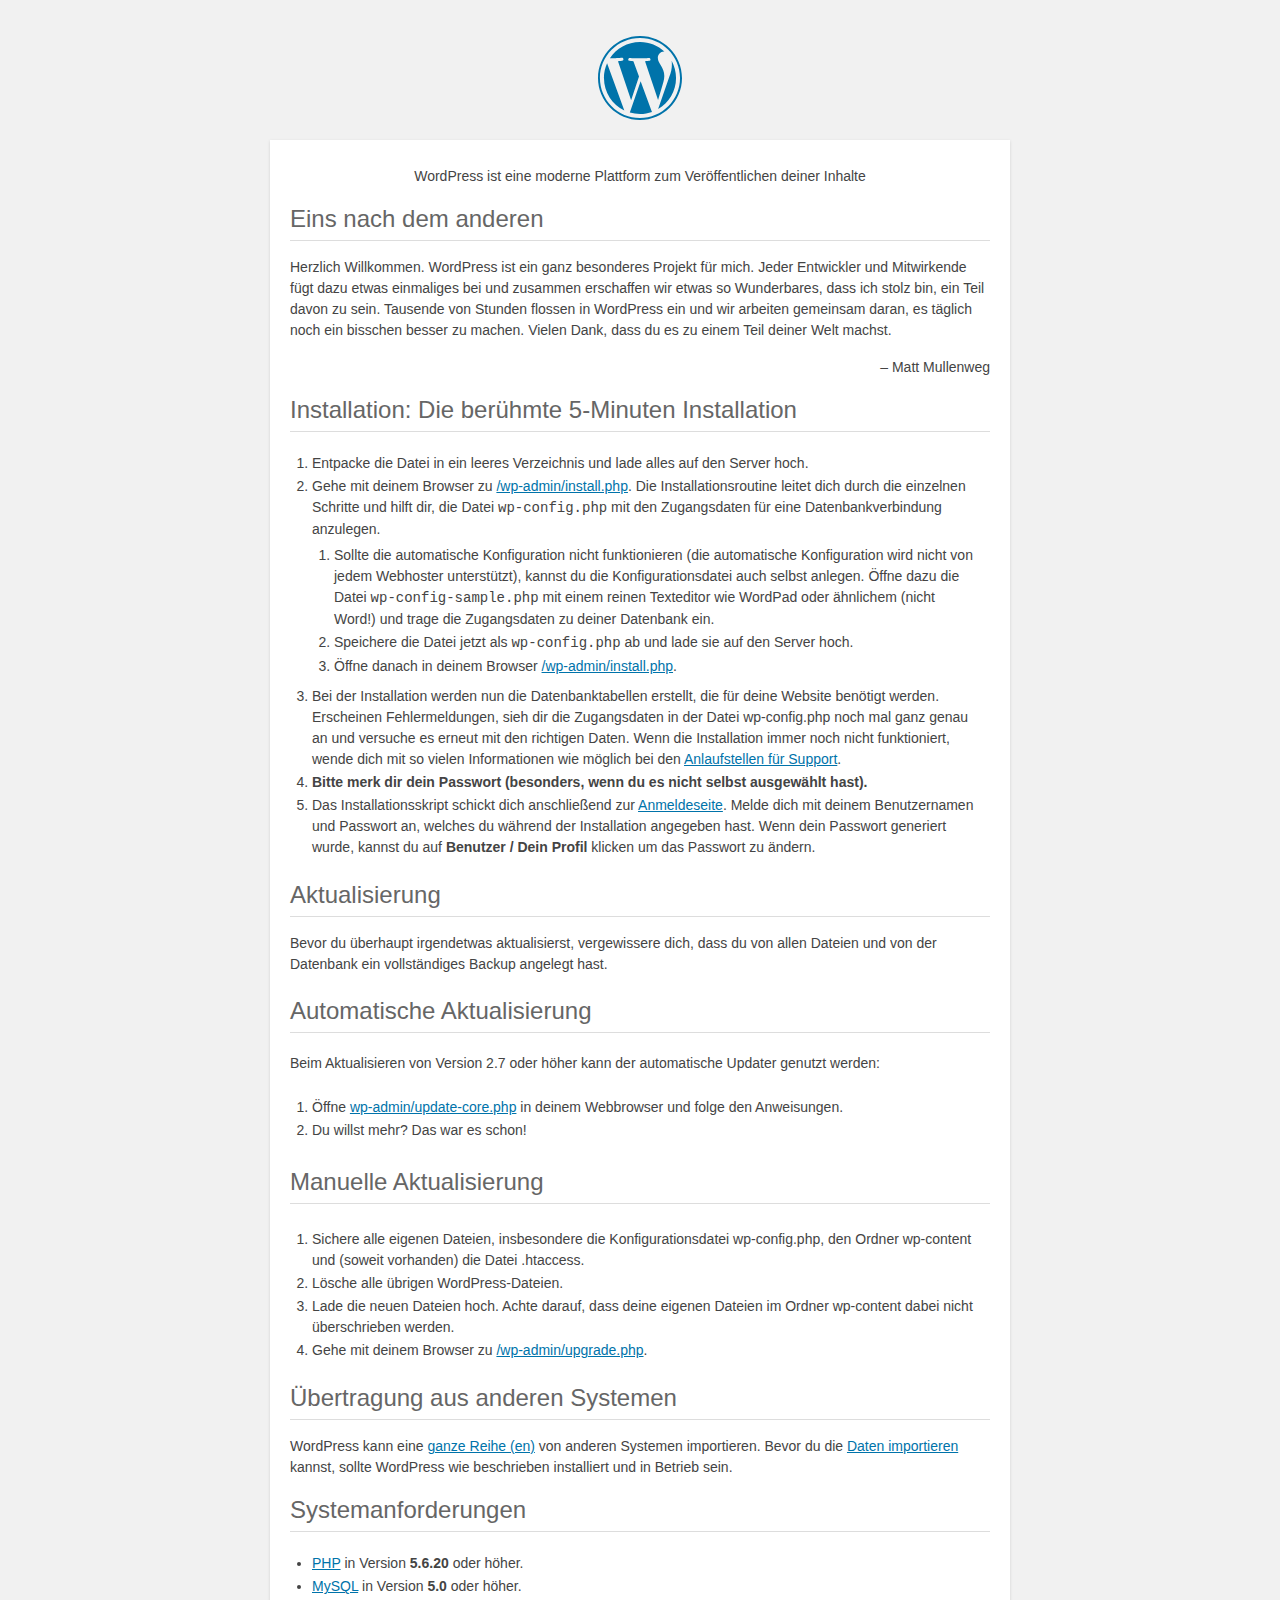
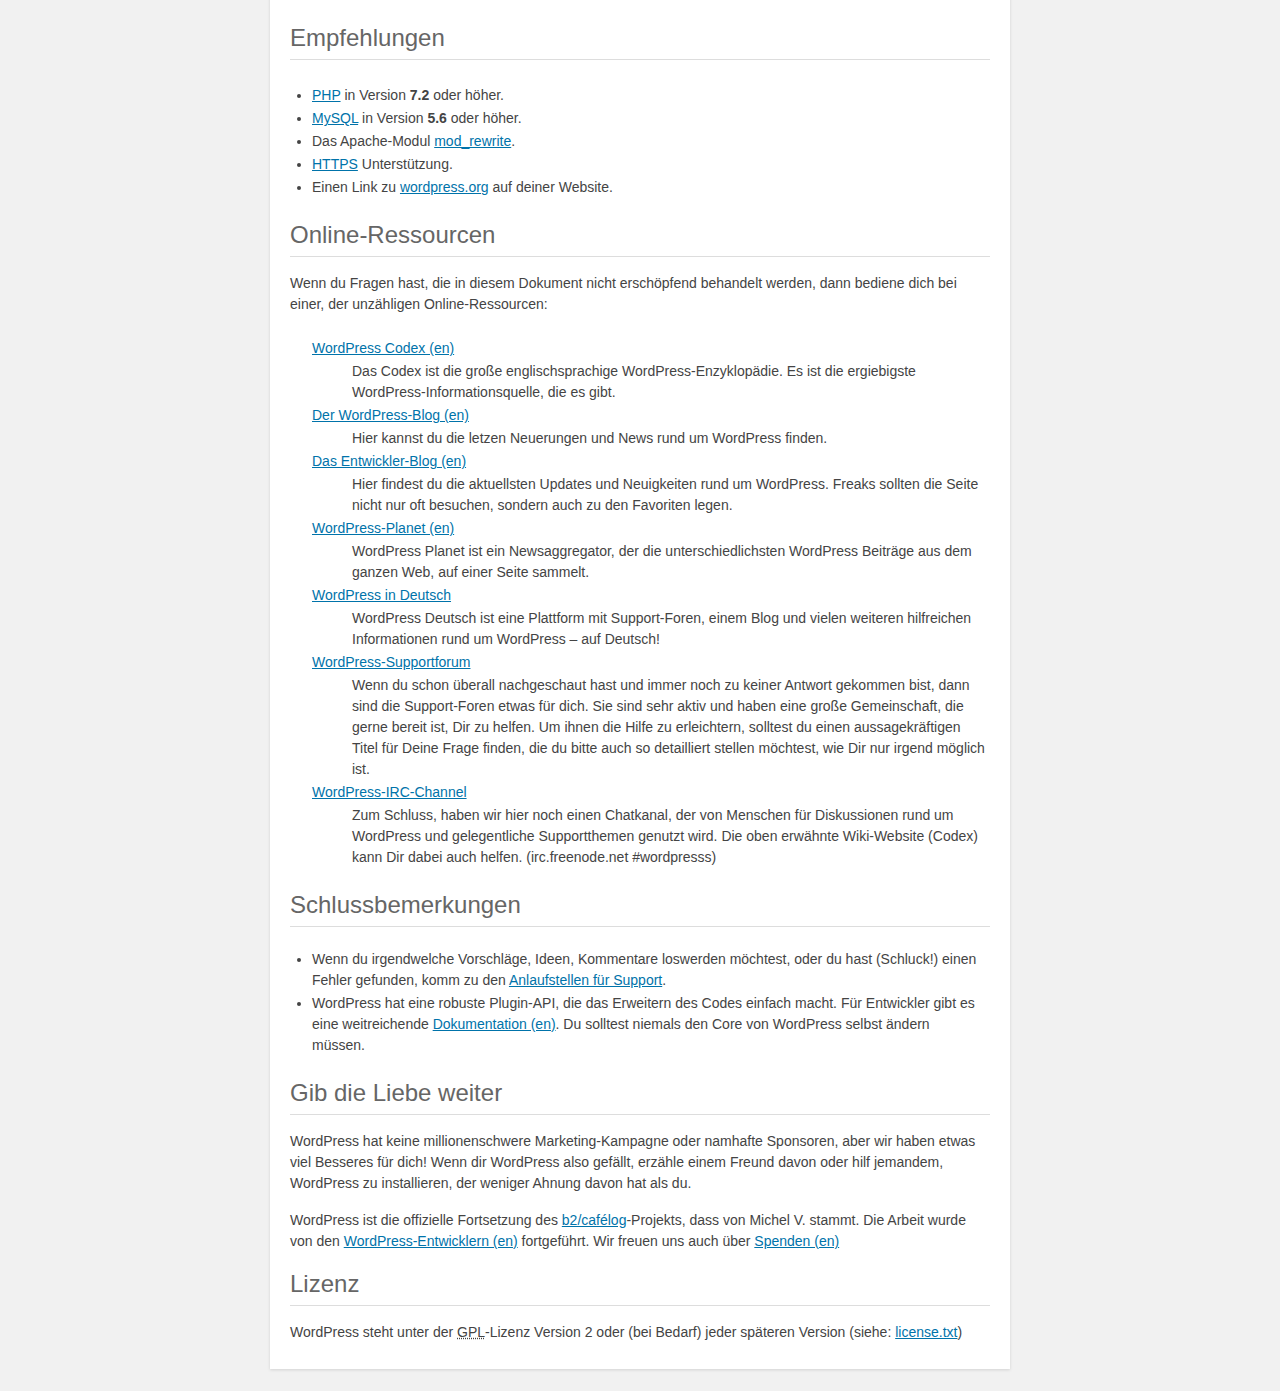
<file: liesmich.html>
<!DOCTYPE html>
<html lang="de-DE">
<head>
	<meta name="viewport" content="width=device-width" />
	<meta http-equiv="Content-Type" content="text/html; charset=utf-8" />
	<title>WordPress &#8250; Liesmich</title>
	<link rel="stylesheet" href="wp-admin/css/install.css?ver=20100228" type="text/css" />
</head>
<body>
<h1 id="logo">
	<a href="https://wordpress.org/"><img alt="WordPress" src="wp-admin/images/wordpress-logo.png" /></a>
</h1>
<p style="text-align: center">WordPress ist eine moderne Plattform zum Veröffentlichen deiner Inhalte</p>

<h1>Eins nach dem anderen</h1>
<p>Herzlich Willkommen. WordPress ist ein ganz besonderes Projekt für mich. Jeder Entwickler und Mitwirkende fügt dazu etwas einmaliges bei und zusammen erschaffen wir etwas so Wunderbares, dass ich stolz bin, ein Teil davon zu sein. Tausende von Stunden flossen in WordPress ein und wir arbeiten gemeinsam daran, es täglich noch ein bisschen besser zu machen. Vielen Dank, dass du es zu einem Teil deiner Welt machst.</p>
<p style="text-align: right;">&#8211; Matt Mullenweg</p>

<h1>Installation: Die berühmte 5-Minuten Installation</h1>
<ol>
	<li>Entpacke die Datei in ein leeres Verzeichnis und lade alles auf den Server hoch.</li>
	<li>Gehe mit deinem Browser zu <span class="file"><a href="wp-admin/install.php">/wp-admin/install.php</a></span>. Die Installationsroutine leitet dich durch die einzelnen Schritte und hilft dir, die Datei <code>wp-config.php</code> mit den Zugangsdaten für eine Datenbankverbindung anzulegen.
		<ol>
			<li>Sollte die automatische Konfiguration nicht funktionieren (die automatische Konfiguration wird nicht von jedem Webhoster unterstützt), kannst du die Konfigurationsdatei auch selbst anlegen. Öffne dazu die Datei <code>wp-config-sample.php</code> mit einem reinen Texteditor wie WordPad oder ähnlichem (nicht Word!) und trage die Zugangsdaten zu deiner Datenbank ein.</li>
			<li>Speichere die Datei jetzt als <code>wp-config.php</code> ab und lade sie auf den Server hoch.</li>
			<li>Öffne danach in deinem Browser <span class="file"><a href="wp-admin/install.php">/wp-admin/install.php</a></span>.</li>
		</ol>
	</li>
	<li>Bei der Installation werden nun die Datenbanktabellen erstellt, die für deine Website benötigt werden. Erscheinen Fehlermeldungen, sieh dir die Zugangsdaten in der Datei <span class="file">wp-config.php</span> noch mal ganz genau an und versuche es erneut mit den richtigen Daten. Wenn die Installation immer noch nicht funktioniert, wende dich mit so vielen Informationen wie möglich bei den <a href="https://de.wordpress.org/hilfe/">Anlaufstellen für Support</a>.</li>
	<li><strong>Bitte merk dir dein Passwort (besonders, wenn du es nicht selbst ausgewählt hast).</strong></li>
	<li>Das Installationsskript schickt dich anschließend zur <a href="wp-login.php">Anmeldeseite</a>. Melde dich mit deinem Benutzernamen und Passwort an, welches du während der Installation angegeben hast. Wenn dein Passwort generiert wurde, kannst du auf <strong>Benutzer / Dein Profil</strong> klicken um das Passwort zu ändern.</li>
</ol>

<h1>Aktualisierung</h1>
<p>Bevor du überhaupt irgendetwas aktualisierst, vergewissere dich, dass du von allen Dateien und von der Datenbank ein vollständiges Backup angelegt hast.</p>

<h2>Automatische Aktualisierung</h2>
<p>Beim Aktualisieren von Version 2.7 oder höher kann der automatische Updater genutzt werden:</p>
<ol>
	<li>Öffne <span class="file"><a href="wp-admin/update-core.php">wp-admin/update-core.php</a></span> in deinem Webbrowser und folge den Anweisungen.</li>
	<li>Du willst mehr? Das war es schon!</li>
</ol>

<h2>Manuelle Aktualisierung</h2>
<ol>
	<li>Sichere alle eigenen Dateien, insbesondere die Konfigurationsdatei wp-config.php, den Ordner wp-content und (soweit vorhanden) die Datei .htaccess.</li>
	<li>Lösche alle übrigen WordPress-Dateien.</li>
	<li>Lade die neuen Dateien hoch. Achte darauf, dass deine eigenen Dateien im Ordner wp-content dabei nicht überschrieben werden.</li>
	<li>Gehe mit deinem Browser zu <span class="file"><a href="wp-admin/upgrade.php">/wp-admin/upgrade.php</a></span>.</li>
</ol>

<h1>Übertragung aus anderen Systemen</h1>
<p>WordPress kann eine <a href="https://codex.wordpress.org/Importing_Content">ganze Reihe (en)</a> von anderen Systemen importieren. Bevor du die <a href="wp-admin/import.php">Daten importieren</a> kannst, sollte WordPress wie beschrieben installiert und in Betrieb sein.</p>

<h1>Systemanforderungen</h1>
<ul>
	<li><a href="https://secure.php.net/">PHP</a> in Version <strong>5.6.20</strong> oder höher.</li>
	<li><a href="https://www.mysql.com/">MySQL</a> in Version <strong>5.0</strong> oder höher.</li>
</ul>

<h2>Empfehlungen</h2>
<ul>
	<li><a href="https://secure.php.net/">PHP</a> in Version <strong>7.2</strong> oder höher.</li>
	<li><a href="https://www.mysql.com/">MySQL</a> in Version <strong>5.6</strong> oder höher.</li>
	<li>Das Apache-Modul <a href="https://httpd.apache.org/docs/2.2/mod/mod_rewrite.html">mod_rewrite</a>.</li>
	<li><a href="https://wordpress.org/news/2016/12/moving-toward-ssl/">HTTPS</a> Unterstützung.</li>
	<li>Einen Link zu <a href="https://wordpress.org/">wordpress.org</a> auf deiner Website.</li>
</ul>


<h1>Online-Ressourcen</h1>
<p>Wenn du Fragen hast, die in diesem Dokument nicht erschöpfend behandelt werden, dann bediene dich bei einer, der unzähligen Online-Ressourcen:</p>
<dl>
	<dt><a href="https://codex.wordpress.org/">WordPress Codex (en)</a></dt>
	<dd>Das Codex ist die große englischsprachige WordPress-Enzyklopädie. Es ist die ergiebigste WordPress-Informationsquelle, die es gibt.</dd>
	<dt><a href="https://wordpress.org/news/">Der WordPress-Blog (en)</a></dt>
	<dd>Hier kannst du die letzen Neuerungen und News rund um WordPress finden.</dd>
	<dt><a href="https://wordpress.org/development/">Das Entwickler-Blog (en)</a></dt>
	<dd>Hier findest du die aktuellsten Updates und Neuigkeiten rund um WordPress. Freaks sollten die Seite nicht nur oft besuchen, sondern auch zu den Favoriten legen.</dd>
	<dt><a href="https://planet.wordpress.org/">WordPress-Planet (en)</a></dt>
	<dd>WordPress Planet ist ein Newsaggregator, der die unterschiedlichsten WordPress Beiträge aus dem ganzen Web, auf einer Seite sammelt.</dd>
	<dt><a href="https://de.wordpress.org/">WordPress in Deutsch</a></dt>
	<dd>WordPress Deutsch ist eine Plattform mit Support-Foren, einem Blog und vielen weiteren hilfreichen Informationen rund um WordPress &ndash; auf Deutsch!</dd>
	<dt><a href="https://de.wordpress.org/support/">WordPress-Supportforum</a></dt>
	<dd>Wenn du schon überall nachgeschaut hast und immer noch zu keiner Antwort gekommen bist, dann sind die Support-Foren etwas für dich. Sie sind sehr aktiv und haben eine große Gemeinschaft, die gerne bereit ist, Dir zu helfen. Um ihnen die Hilfe zu erleichtern, solltest du einen aussagekräftigen Titel für Deine Frage finden, die du bitte auch so detailliert stellen möchtest, wie Dir nur irgend möglich ist. </dd>
	<dt><a href="https://codex.wordpress.org/IRC">WordPress-IRC-Channel</a></dt>
	<dd>Zum Schluss, haben wir hier noch einen Chatkanal, der von Menschen für Diskussionen rund um WordPress und gelegentliche Supportthemen genutzt wird. Die oben erwähnte Wiki-Website (Codex) kann Dir dabei auch helfen. (irc.freenode.net #wordpresss)</dd>
</dl>

<h1>Schlussbemerkungen</h1>
<ul>
	<li>Wenn du irgendwelche Vorschläge, Ideen, Kommentare loswerden möchtest, oder du hast (Schluck!) einen Fehler gefunden, komm zu den <a href="https://de.wordpress.org/hilfe/">Anlaufstellen für Support</a>.</li>
	<li>WordPress hat eine robuste Plugin-API, die das Erweitern des Codes einfach macht. Für Entwickler gibt es eine weitreichende <a href="https://developer.wordpress.org/plugins/">Dokumentation (en)</a>. Du solltest niemals den Core von WordPress selbst ändern müssen.</li>
</ul>

<h1>Gib die Liebe weiter</h1>
<p>WordPress hat keine millionenschwere Marketing-Kampagne oder namhafte Sponsoren, aber wir haben etwas viel Besseres für dich! Wenn dir WordPress also gefällt, erzähle einem Freund davon oder hilf jemandem, WordPress zu installieren, der weniger Ahnung davon hat als du.</p>

<p>WordPress ist die offizielle Fortsetzung des <a href="http://cafelog.com/">b2/caf&#233;log</a>-Projekts, dass von Michel V. stammt. Die Arbeit wurde von den <a href="https://wordpress.org/about/">WordPress-Entwicklern (en)</a> fortgeführt. Wir freuen uns auch über <a href="https://wordpress.org/donate/">Spenden (en)</a></p>

<h1>Lizenz</h1>
<p>WordPress steht unter der <abbr title="GNU General Public License">GPL</abbr>-Lizenz Version 2 oder (bei Bedarf) jeder späteren Version (siehe: <a href="license.txt">license.txt</a>)</p>
</body>
</html>
</file>
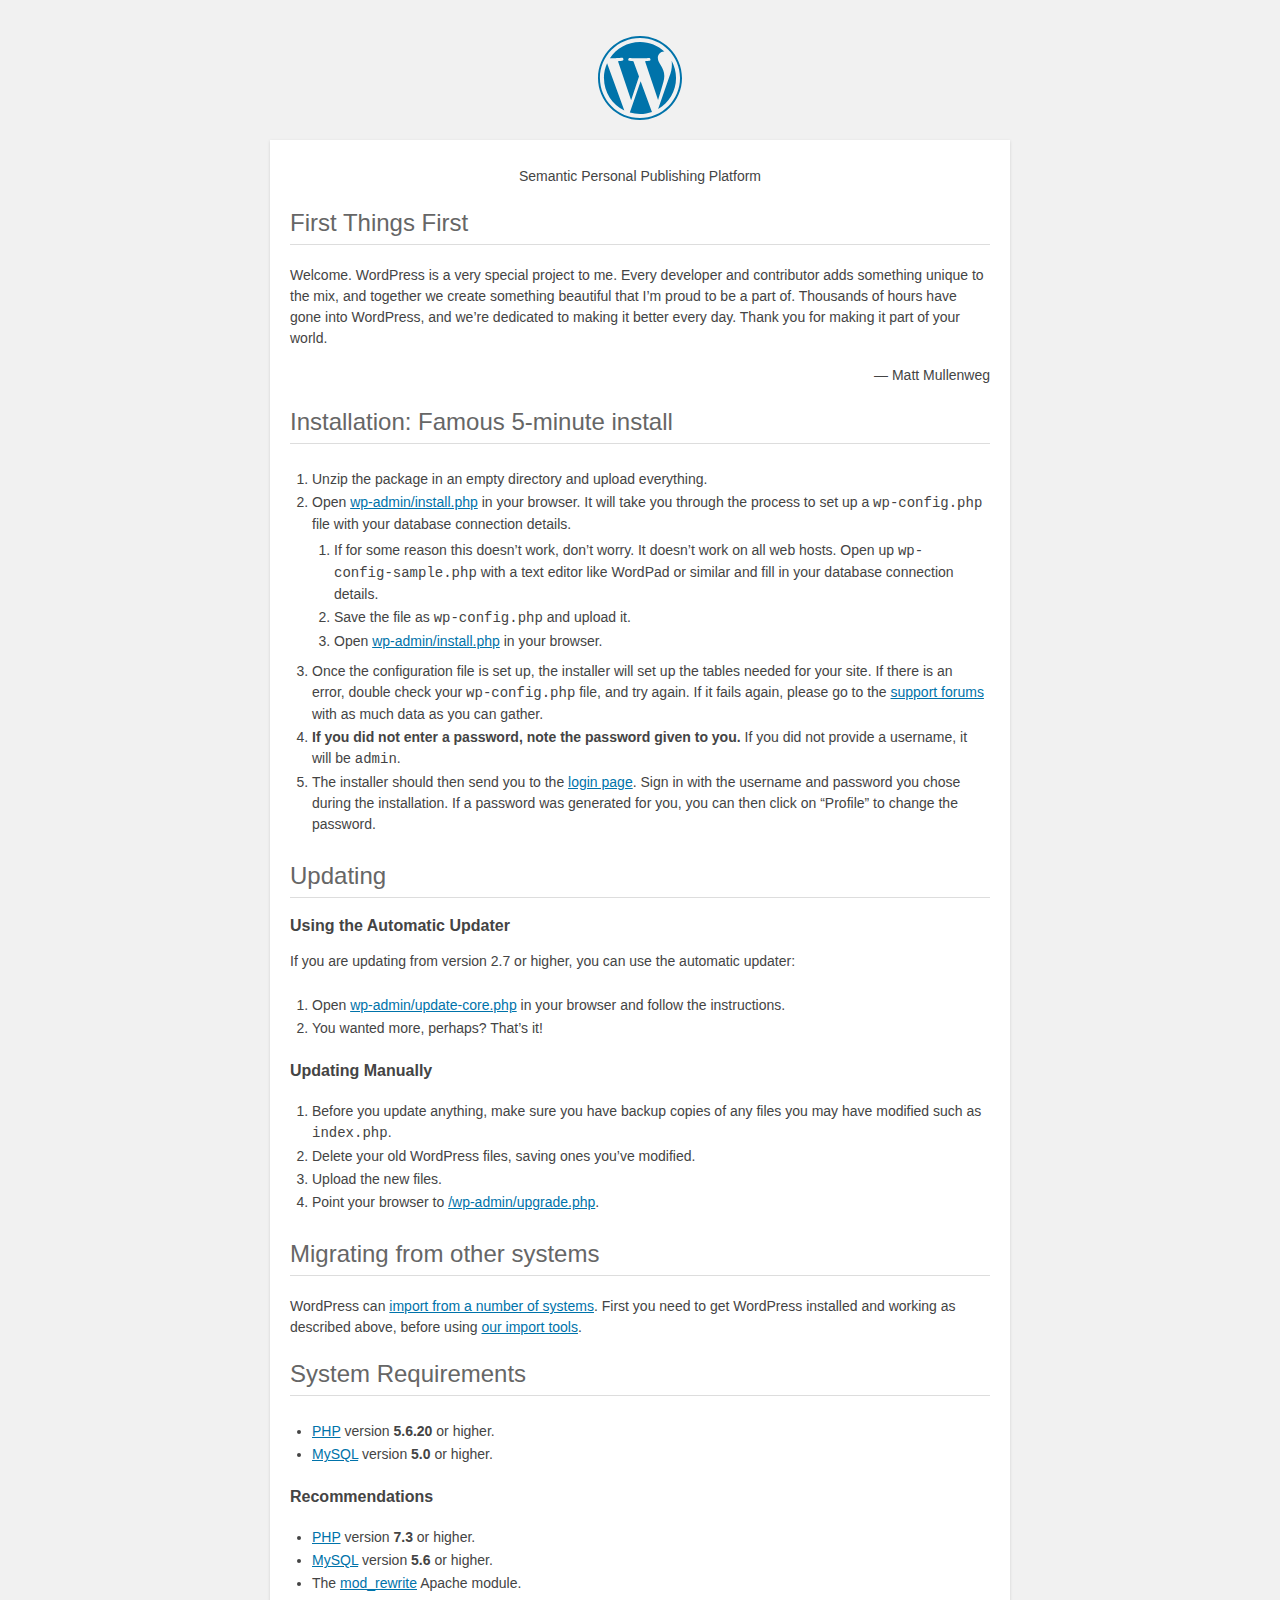
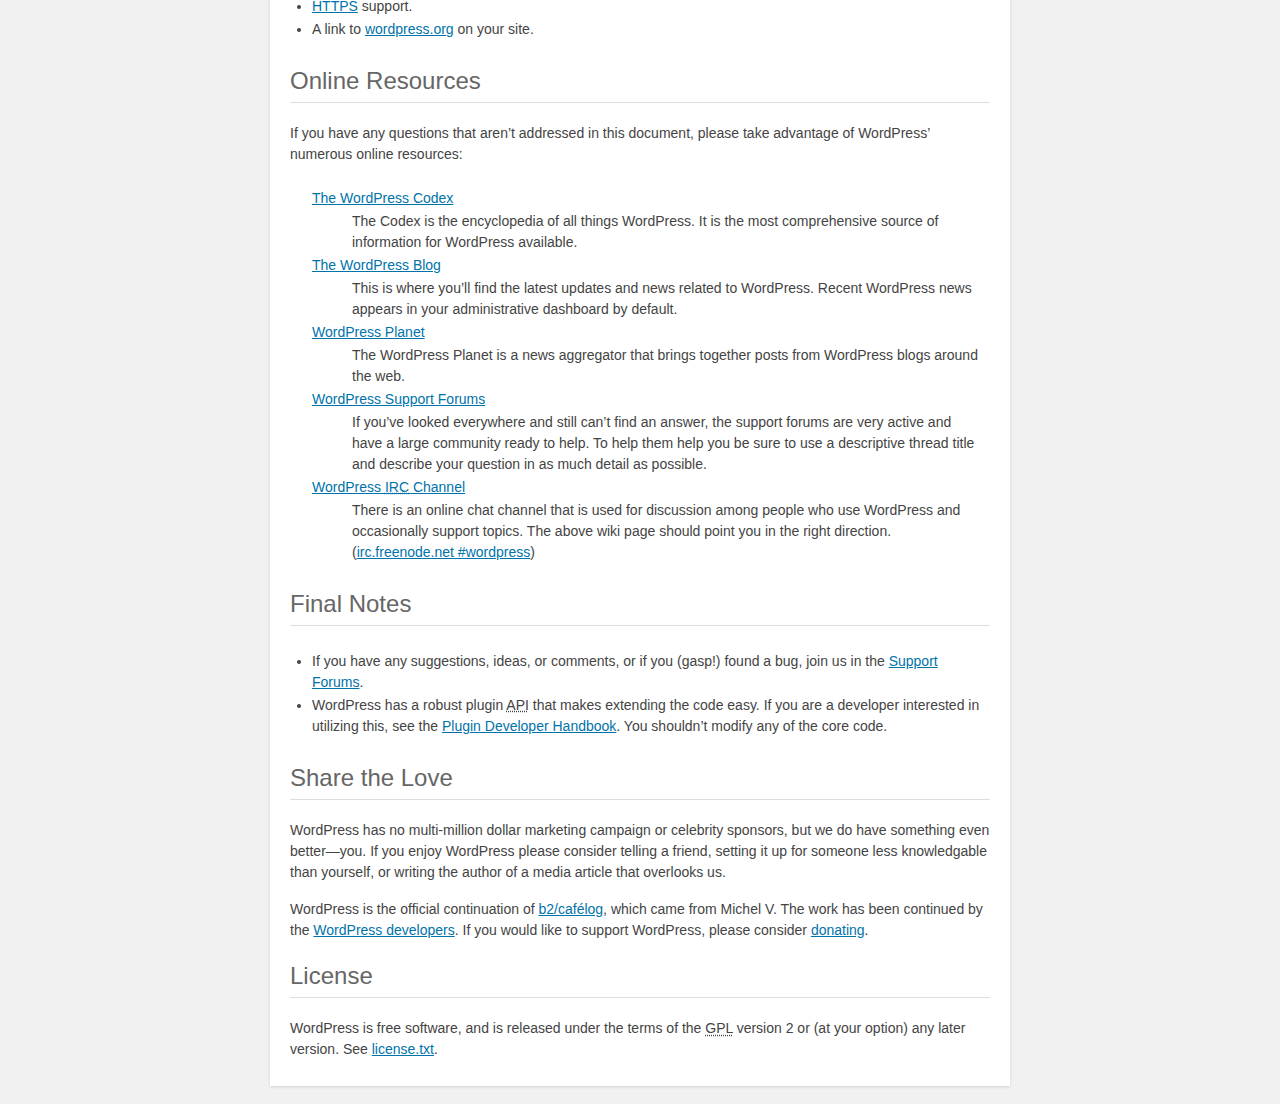
<file: readme.html>
<!DOCTYPE html>
<html lang="en">
<head>
	<meta name="viewport" content="width=device-width" />
	<meta http-equiv="Content-Type" content="text/html; charset=utf-8" />
	<title>WordPress &#8250; ReadMe</title>
	<link rel="stylesheet" href="wp-admin/css/install.css?ver=20100228" type="text/css" />
</head>
<body>
<h1 id="logo">
	<a href="https://wordpress.org/"><img alt="WordPress" src="wp-admin/images/wordpress-logo.png" /></a>
</h1>
<p style="text-align: center">Semantic Personal Publishing Platform</p>

<h2>First Things First</h2>
<p>Welcome. WordPress is a very special project to me. Every developer and contributor adds something unique to the mix, and together we create something beautiful that I&#8217;m proud to be a part of. Thousands of hours have gone into WordPress, and we&#8217;re dedicated to making it better every day. Thank you for making it part of your world.</p>
<p style="text-align: right">&#8212; Matt Mullenweg</p>

<h2>Installation: Famous 5-minute install</h2>
<ol>
	<li>Unzip the package in an empty directory and upload everything.</li>
	<li>Open <span class="file"><a href="wp-admin/install.php">wp-admin/install.php</a></span> in your browser. It will take you through the process to set up a <code>wp-config.php</code> file with your database connection details.
		<ol>
			<li>If for some reason this doesn&#8217;t work, don&#8217;t worry. It doesn&#8217;t work on all web hosts. Open up <code>wp-config-sample.php</code> with a text editor like WordPad or similar and fill in your database connection details.</li>
			<li>Save the file as <code>wp-config.php</code> and upload it.</li>
			<li>Open <span class="file"><a href="wp-admin/install.php">wp-admin/install.php</a></span> in your browser.</li>
		</ol>
	</li>
	<li>Once the configuration file is set up, the installer will set up the tables needed for your site. If there is an error, double check your <code>wp-config.php</code> file, and try again. If it fails again, please go to the <a href="https://wordpress.org/support/forums/" title="WordPress support">support forums</a> with as much data as you can gather.</li>
	<li><strong>If you did not enter a password, note the password given to you.</strong> If you did not provide a username, it will be <code>admin</code>.</li>
	<li>The installer should then send you to the <a href="wp-login.php">login page</a>. Sign in with the username and password you chose during the installation. If a password was generated for you, you can then click on &#8220;Profile&#8221; to change the password.</li>
</ol>

<h2>Updating</h2>
<h3>Using the Automatic Updater</h3>
<p>If you are updating from version 2.7 or higher, you can use the automatic updater:</p>
<ol>
	<li>Open <span class="file"><a href="wp-admin/update-core.php">wp-admin/update-core.php</a></span> in your browser and follow the instructions.</li>
	<li>You wanted more, perhaps? That&#8217;s it!</li>
</ol>

<h3>Updating Manually</h3>
<ol>
	<li>Before you update anything, make sure you have backup copies of any files you may have modified such as <code>index.php</code>.</li>
	<li>Delete your old WordPress files, saving ones you&#8217;ve modified.</li>
	<li>Upload the new files.</li>
	<li>Point your browser to <span class="file"><a href="wp-admin/upgrade.php">/wp-admin/upgrade.php</a>.</span></li>
</ol>

<h2>Migrating from other systems</h2>
<p>WordPress can <a href="https://codex.wordpress.org/Importing_Content">import from a number of systems</a>. First you need to get WordPress installed and working as described above, before using <a href="wp-admin/import.php" title="Import to WordPress">our import tools</a>.</p>

<h2>System Requirements</h2>
<ul>
	<li><a href="https://secure.php.net/">PHP</a> version <strong>5.6.20</strong> or higher.</li>
	<li><a href="https://www.mysql.com/">MySQL</a> version <strong>5.0</strong> or higher.</li>
</ul>

<h3>Recommendations</h3>
<ul>
	<li><a href="https://secure.php.net/">PHP</a> version <strong>7.3</strong> or higher.</li>
	<li><a href="https://www.mysql.com/">MySQL</a> version <strong>5.6</strong> or higher.</li>
	<li>The <a href="https://httpd.apache.org/docs/2.2/mod/mod_rewrite.html">mod_rewrite</a> Apache module.</li>
	<li><a href="https://wordpress.org/news/2016/12/moving-toward-ssl/">HTTPS</a> support.</li>
	<li>A link to <a href="https://wordpress.org/">wordpress.org</a> on your site.</li>
</ul>

<h2>Online Resources</h2>
<p>If you have any questions that aren&#8217;t addressed in this document, please take advantage of WordPress&#8217; numerous online resources:</p>
<dl>
	<dt><a href="https://codex.wordpress.org/">The WordPress Codex</a></dt>
		<dd>The Codex is the encyclopedia of all things WordPress. It is the most comprehensive source of information for WordPress available.</dd>
	<dt><a href="https://wordpress.org/news/">The WordPress Blog</a></dt>
		<dd>This is where you&#8217;ll find the latest updates and news related to WordPress. Recent WordPress news appears in your administrative dashboard by default.</dd>
	<dt><a href="https://planet.wordpress.org/">WordPress Planet</a></dt>
		<dd>The WordPress Planet is a news aggregator that brings together posts from WordPress blogs around the web.</dd>
	<dt><a href="https://wordpress.org/support/forums/">WordPress Support Forums</a></dt>
		<dd>If you&#8217;ve looked everywhere and still can&#8217;t find an answer, the support forums are very active and have a large community ready to help. To help them help you be sure to use a descriptive thread title and describe your question in as much detail as possible.</dd>
	<dt><a href="https://codex.wordpress.org/IRC">WordPress <abbr title="Internet Relay Chat">IRC</abbr> Channel</a></dt>
		<dd>There is an online chat channel that is used for discussion among people who use WordPress and occasionally support topics. The above wiki page should point you in the right direction. (<a href="irc://irc.freenode.net/wordpress">irc.freenode.net #wordpress</a>)</dd>
</dl>

<h2>Final Notes</h2>
<ul>
	<li>If you have any suggestions, ideas, or comments, or if you (gasp!) found a bug, join us in the <a href="https://wordpress.org/support/forums/">Support Forums</a>.</li>
	<li>WordPress has a robust plugin <abbr title="application programming interface">API</abbr> that makes extending the code easy. If you are a developer interested in utilizing this, see the <a href="https://developer.wordpress.org/plugins/">Plugin Developer Handbook</a>. You shouldn&#8217;t modify any of the core code.</li>
</ul>

<h2>Share the Love</h2>
<p>WordPress has no multi-million dollar marketing campaign or celebrity sponsors, but we do have something even better&#8212;you. If you enjoy WordPress please consider telling a friend, setting it up for someone less knowledgable than yourself, or writing the author of a media article that overlooks us.</p>

<p>WordPress is the official continuation of <a href="http://cafelog.com/">b2/caf&#233;log</a>, which came from Michel V. The work has been continued by the <a href="https://wordpress.org/about/">WordPress developers</a>. If you would like to support WordPress, please consider <a href="https://wordpress.org/donate/" title="Donate to WordPress">donating</a>.</p>

<h2>License</h2>
<p>WordPress is free software, and is released under the terms of the <abbr title="GNU General Public License">GPL</abbr> version 2 or (at your option) any later version. See <a href="license.txt">license.txt</a>.</p>

</body>
</html>
</file>
<file: wp-admin/css/install.css>
html {
	background: #f1f1f1;
	margin: 0 20px;
}

body {
	background: #fff;
	color: #444;
	font-family: -apple-system, BlinkMacSystemFont, "Segoe UI", Roboto, Oxygen-Sans, Ubuntu, Cantarell, "Helvetica Neue", sans-serif;
	margin: 140px auto 25px;
	padding: 20px 20px 10px 20px;
	max-width: 700px;
	-webkit-font-smoothing: subpixel-antialiased;
	box-shadow: 0 1px 3px rgba(0, 0, 0, 0.13);
}

a {
	color: #0073aa;
}

a:hover,
a:active {
	color: #00a0d2;
}

a:focus {
	color: #124964;
	box-shadow:
		0 0 0 1px #5b9dd9,
		0 0 2px 1px rgba(30, 140, 190, 0.8);
}

.ie8 a:focus {
	outline: #5b9dd9 solid 1px;
}

h1, h2 {
	border-bottom: 1px solid #ddd;
	clear: both;
	color: #666;
	font-size: 24px;
	padding: 0;
	padding-bottom: 7px;
	font-weight: 400;
}

h3 {
	font-size: 16px;
}

p, li, dd, dt {
	padding-bottom: 2px;
	font-size: 14px;
	line-height: 1.5;
}

code, .code {
	font-family: Consolas, Monaco, monospace;
}

ul, ol, dl {
	padding: 5px 5px 5px 22px;
}

a img {
	border: 0
}
abbr {
	border: 0;
	font-variant: normal;
}

fieldset {
	border: 0;
	padding: 0;
	margin: 0;
}

label {
	cursor: pointer;
}

#logo {
	margin: 6px 0 14px 0;
	padding: 0 0 7px 0;
	border-bottom: none;
	text-align: center
}
#logo a {
	background-image: url(../images/w-logo-blue.png?ver=20131202);
	background-image: none, url(../images/wordpress-logo.svg?ver=20131107);
	background-size: 84px;
	background-position: center top;
	background-repeat: no-repeat;
	color: #444; /* same as login.css */
	height: 84px;
	font-size: 20px;
	font-weight: 400;
	line-height: 1.3em;
	margin: -130px auto 25px;
	padding: 0;
	text-decoration: none;
	width: 84px;
	text-indent: -9999px;
	outline: none;
	overflow: hidden;
	display: block;
}

.step {
	margin: 20px 0 15px;
}
.step, th {
	text-align: left;
	padding: 0;
}
.language-chooser.wp-core-ui .step .button.button-large {
	height: 36px;
	font-size: 14px;
	line-height: 33px;
	vertical-align: middle;
}
textarea {
	border: 1px solid #ddd;
	font-family: -apple-system, BlinkMacSystemFont, "Segoe UI", Roboto, Oxygen-Sans, Ubuntu, Cantarell, "Helvetica Neue", sans-serif;
	width: 100%;
	box-sizing: border-box;
}

.form-table {
	border-collapse: collapse;
	margin-top: 1em;
	width: 100%;
}

.form-table td {
	margin-bottom: 9px;
	padding: 10px 20px 10px 0;
	font-size: 14px;
	vertical-align: top
}

.form-table th {
	font-size: 14px;
	text-align: left;
	padding: 10px 20px 10px 0;
	width: 140px;
	vertical-align: top;
}

.form-table code {
	line-height: 18px;
	font-size: 14px;
}

.form-table p {
	margin: 4px 0 0 0;
	font-size: 11px;
}

.form-table input {
	line-height: 20px;
	font-size: 15px;
	padding: 3px 5px;
	border: 1px solid #ddd;
	box-shadow: inset 0 1px 2px rgba(0, 0, 0, 0.07);
}

input,
submit {
	font-family: -apple-system, BlinkMacSystemFont, "Segoe UI", Roboto, Oxygen-Sans, Ubuntu, Cantarell, "Helvetica Neue", sans-serif;
}

.form-table input[type=text],
.form-table input[type=email],
.form-table input[type=url],
.form-table input[type=password],
#pass-strength-result {
	width: 218px;
}

.form-table th p {
	font-weight: 400;
}

.form-table.install-success th,
.form-table.install-success td {
	vertical-align: middle;
	padding: 16px 20px 16px 0;
}

.form-table.install-success td p {
	margin: 0;
	font-size: 14px;
}

.form-table.install-success td code {
	margin: 0;
	font-size: 18px;
}

#error-page {
	margin-top: 50px;
}

#error-page p {
	font-size: 14px;
	line-height: 18px;
	margin: 25px 0 20px;
}

#error-page code, .code {
	font-family: Consolas, Monaco, monospace;
}

.message {
	border-left: 4px solid #dc3232;
	padding: .7em .6em;
	background-color: #fbeaea;
}

/* rtl:ignore */
#dbname,
#uname,
#pwd,
#dbhost,
#prefix,
#user_login,
#admin_email,
#pass1,
#pass2 {
	direction: ltr;
}


/* localization */
body.rtl,
.rtl textarea,
.rtl input,
.rtl submit {
	font-family: Tahoma, sans-serif;
}

:lang(he-il) body.rtl,
:lang(he-il) .rtl textarea,
:lang(he-il) .rtl input,
:lang(he-il) .rtl submit {
	font-family: Arial, sans-serif;
}

@media only screen and (max-width: 799px) {
	body {
		margin-top: 115px;
	}
	#logo a {
		margin: -125px auto 30px;
	}
}

@media screen and (max-width: 782px) {

	.form-table {
		margin-top: 0;
	}

	.form-table th,
	.form-table td {
		display: block;
		width: auto;
		vertical-align: middle;
	}

	.form-table th {
		padding: 20px 0 0;
	}

	.form-table td {
		padding: 5px 0;
		border: 0;
		margin: 0;
	}

	textarea,
	input {
		font-size: 16px;
	}

	.form-table td input[type="text"],
	.form-table td input[type="email"],
	.form-table td input[type="url"],
	.form-table td input[type="password"],
	.form-table td select,
	.form-table td textarea,
	.form-table span.description {
		width: 100%;
		font-size: 16px;
		line-height: 1.5;
		padding: 7px 10px;
		display: block;
		max-width: none;
		box-sizing: border-box;
	}

}

body.language-chooser {
	max-width: 300px;
}

.language-chooser select {
	padding: 8px;
	width: 100%;
	display: block;
	border: 1px solid #ddd;
	background-color: #fff;
	color: #32373c;
	font-size: 16px;
	font-family: Arial, sans-serif;
	font-weight: 400;
}

.language-chooser p {
	text-align: right;
}

.screen-reader-input,
.screen-reader-text {
	border: 0;
	clip: rect(1px, 1px, 1px, 1px);
	-webkit-clip-path: inset(50%);
	clip-path: inset(50%);
	height: 1px;
	margin: -1px;
	overflow: hidden;
	padding: 0;
	position: absolute;
	width: 1px;
	word-wrap: normal !important;
}

.spinner {
	background: url(../images/spinner.gif) no-repeat;
	background-size: 20px 20px;
	visibility: hidden;
	opacity: 0.7;
	filter: alpha(opacity=70);
	width: 20px;
	height: 20px;
	margin: 2px 5px 0;
}

.step .spinner {
	display: inline-block;
	vertical-align: middle;
	margin-right: 15px;
}

.button.hide-if-no-js,
.hide-if-no-js {
	display: none;
}

/**
 * HiDPI Displays
 */
@media print,
  (-webkit-min-device-pixel-ratio: 1.25),
  (min-resolution: 120dpi) {

	.spinner {
		background-image: url(../images/spinner-2x.gif);
	}

}
</file>
